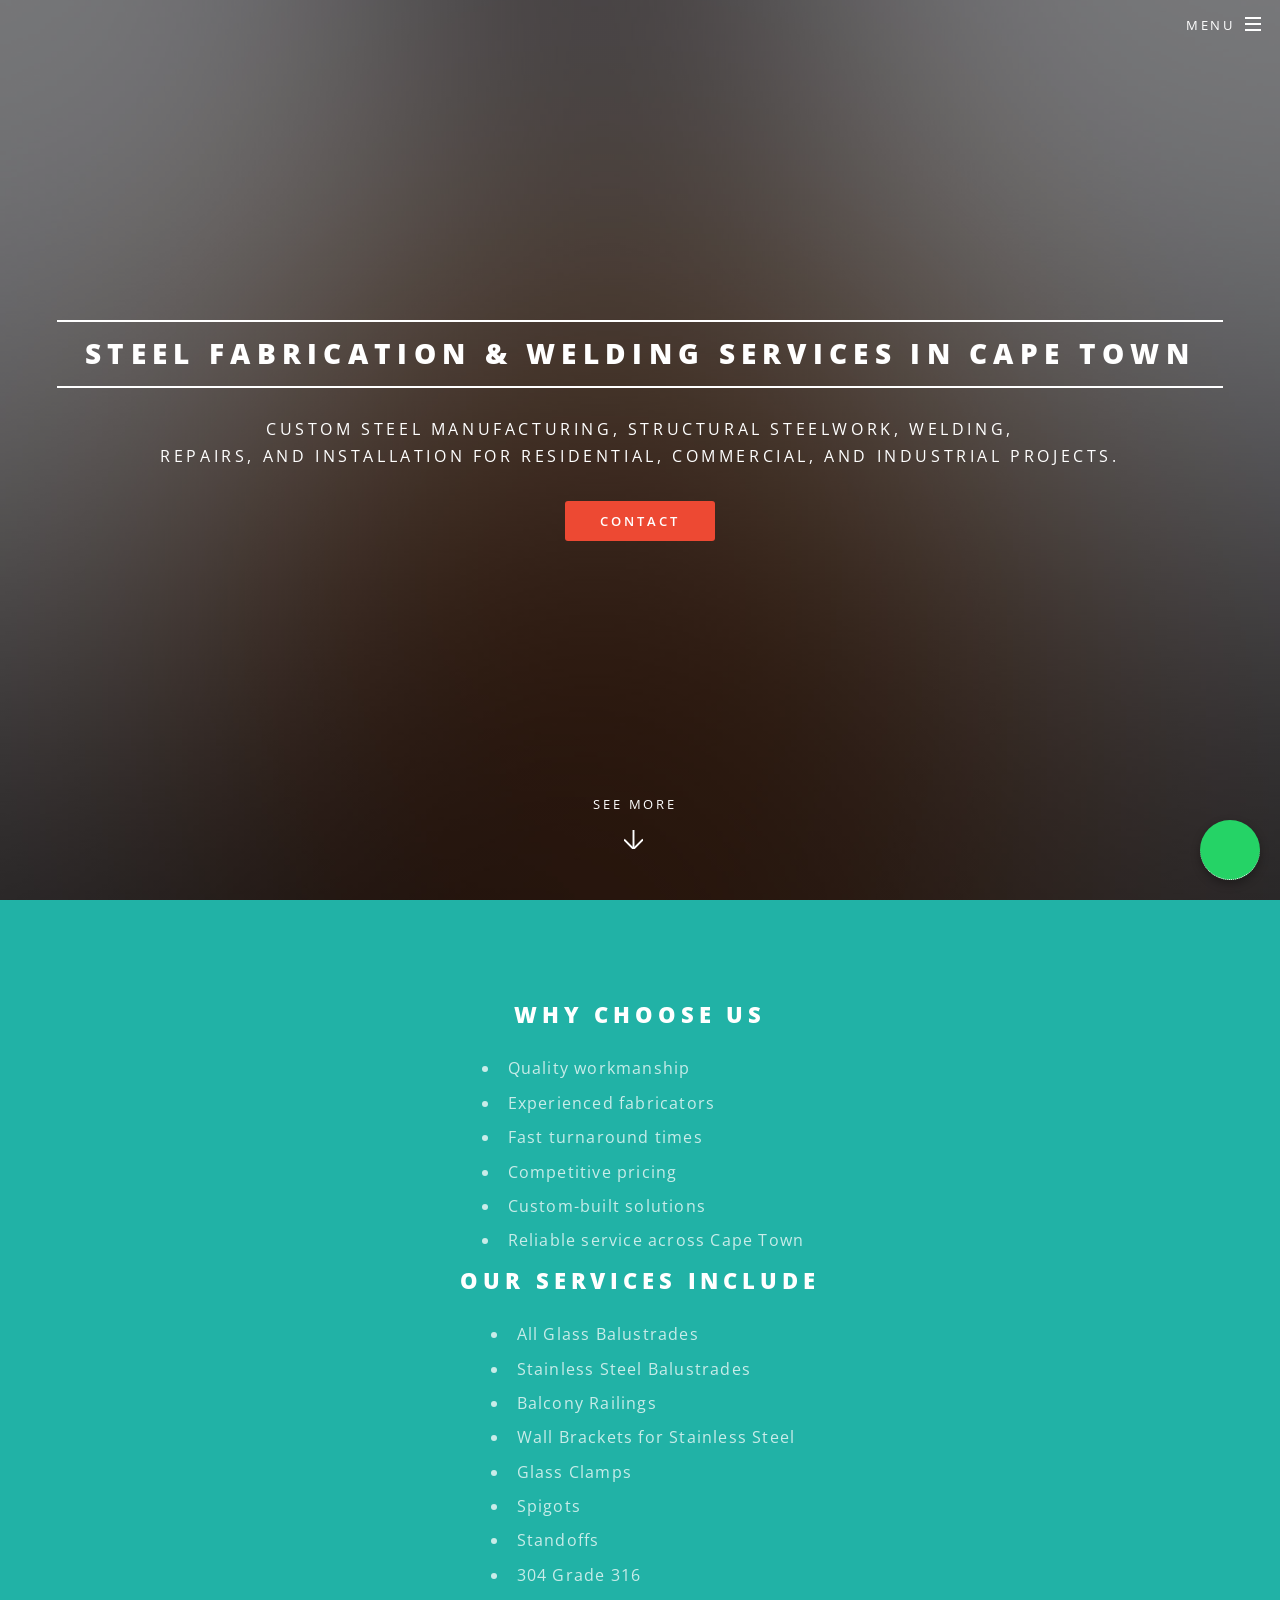
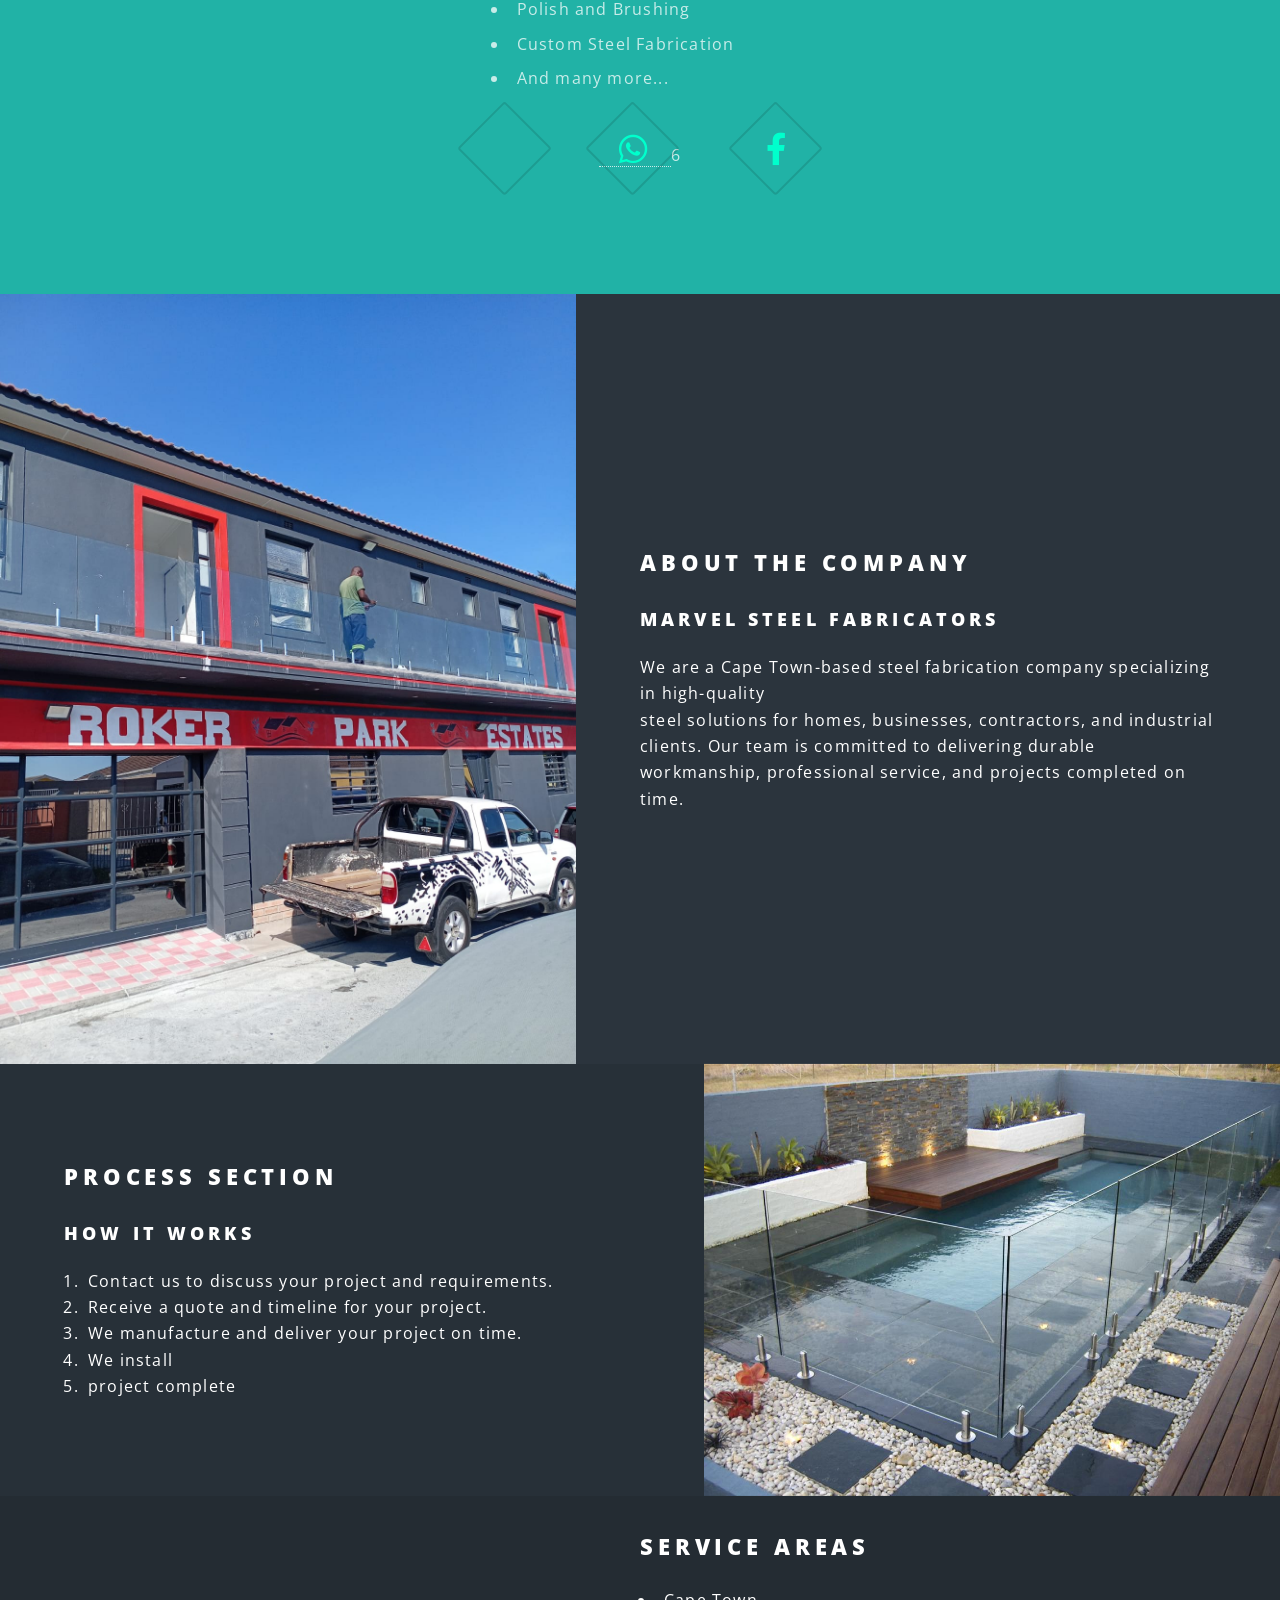
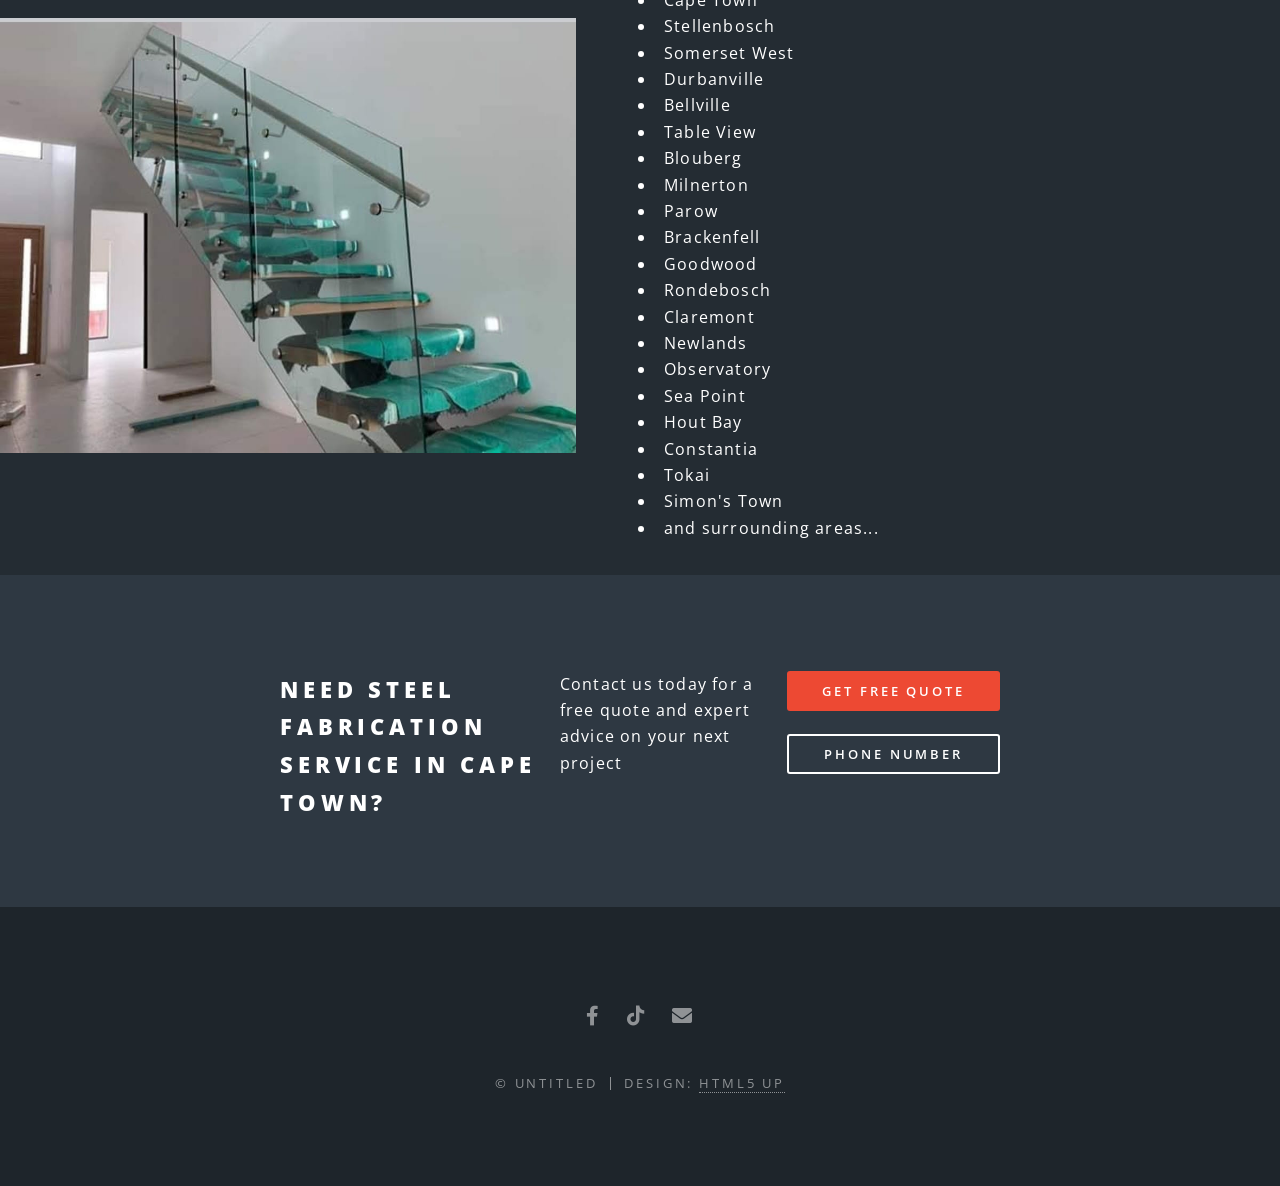
<file: index.html>
<!DOCTYPE HTML>
<!--
	Spectral by HTML5 UP
	html5up.net | @ajlkn
	Free for personal and commercial use under the CCA 3.0 license (html5up.net/license)
-->
<html>
	<head>
		<title>Marvel Steel Fabricators</title>
		<meta charset="utf-8" />
		<meta name="viewport" content="width=device-width, initial-scale=1, user-scalable=no" />
		<link rel="stylesheet" href="assets/css/main.css" />
		<noscript><link rel="stylesheet" href="assets/css/noscript.css" /></noscript>
	</head>

	<body class="landing is-preload">
<!-- Page Wrapper -->

			<div id="page-wrapper">
				<a href="https://wa.me/27670677851"
            class="floating-whatsapp"
               target="_blank"
                  rel="noopener noreferrer">
                      <i class="fa-brands fa-whatsapp"></i>
      </a>

				<!-- Header -->
					<header id="header" class="alt">
						<h1><a href="index.html">Precision Steel Fabricatipion & Welding Services in Cape Town </a></h1>
						</header>
					<!-- Header -->
					<header id="header" class="alt">
						<h1><a href="index.html">Experts in steel fabrication</a></h1>
						<nav id="nav">
							<ul>
								<li class="special">
									<a href="#menu" class="menuToggle"><span>Menu</span></a>
									<div id="menu">
										<ul>
											<li><a href="index.html">Home</a></li>
											<li><a href="Contact us.html">Contact Us</a></li>
											<li><a href="gallery.html">Gallery</a></li>
										</ul>
									</div>
								</li>
							</ul>
						</nav>
					</header>

				<!-- Banner -->
					<section id="banner">
						<div class="inner">
							<h2>Steel Fabrication & Welding Services in Cape Town</h2>
								<P>Custom steel manufacturing, structural steelwork, welding, <br>
									 repairs, and installation for residential, commercial, and industrial projects.</P>
							<ul class="actions special">
								<li><a href="#" class="button primary">contact</a></li>
							</ul>
						</div>
						<a href="#one" class="more scrolly">See More</a>
					</section>

				<!-- One -->
				<section id="one" class="wrapper style1 special">
    <div class="inner">

            <h2>Why Choose Us</h2>
        <ul class="why-list">
            <li>Quality workmanship</li>
            <li>Experienced fabricators</li>
            <li>Fast turnaround times</li>
            <li>Competitive pricing</li>
            <li>Custom-built solutions</li>
            <li>Reliable service across Cape Town</li>
        </ul>

        <h2>Our Services Include</h2>

        <ul class="services-list">
            <li>All Glass Balustrades</li>
            <li>Stainless Steel Balustrades</li>
            <li>Balcony Railings</li>
            <li>Wall Brackets for Stainless Steel</li>
            <li>Glass Clamps</li>
            <li>Spigots</li>
            <li>Standoffs</li>
            <li>304 Grade 316</li>
            <li>Polish and Brushing</li>
            <li>Custom Steel Fabrication</li>
            <li>And many more...</li>
        </ul>
						<ul class="icons major">
    <li>
        <span class="icon fa-phone major style1">
            <span class="label">Phone</span>
        </span>
    </li>

    <li>
		<a href="https://wa.me/27670677851" target="_blank">
        <span class="icon brands fa-whatsapp major style1">
            <span class="label">WhatsApp</span>
        </span>
		</a>6
    </li>

    <li>
        <span class="icon brands fa-facebook-f major style1">
            <span class="label">Facebook</span>
        </span>
    </li>
</ul>
						</div>
					</section>

				<!-- Two -->
					<section id="two" class="wrapper alt style2">
						<section class="spotlight">
							<div class="image"><img src="images/st20.jpeg" alt="" /></div><div class="content">
								<h2>About The Company</h2>
								<H3>Marvel Steel Fabricators</H3>
								<p>We are a Cape Town-based steel fabrication company specializing in high-quality<br> steel solutions for homes, businesses, contractors, and industrial clients. Our team is committed to delivering durable workmanship, professional service, and projects completed on time.</p>
							</div>
						</section>
						<section class="spotlight">
							<div class="image"><img src="images/steel 1.jpeg" alt="" /></div><div class="content">
								<h2>Process Section</h2>
								<h3>How It Works</h3>
								<ol>
									<li>Contact us to discuss your project and requirements.</li>
									<li>Receive a quote and timeline for your project.</li>
									<li>We manufacture and deliver your project on time.</li>
									<li>We install</li>
									<li>project complete</li>

								</ol>
							</div>
						</section>
						<section class="spotlight">
							<div class="image"><img src="images/stl10.jpeg" alt="" /></div><div class="content">
								<h2>Service Areas</h2>
							<ul>
								<li>Cape Town</li>
								<li>Stellenbosch</li>
								<li>Somerset West</li>
								<li>Durbanville</li>
								<li>Bellville</li>
								<li>Table View</li>
								<li>Blouberg</li>
								<li>Milnerton</li>
								<li>Parow</li>
								<li>Brackenfell</li>
								<li>Goodwood</li>
								<li>Rondebosch</li>
								<li>Claremont</li>
								<li>Newlands</li>
								<li>Observatory</li>
								<li>Sea Point</li>
								<li>Hout Bay</li>
								<li>Constantia</li>
								<li>Tokai</li>
								<li>Simon's Town</li>
								<li>and surrounding areas...</li>
							</ul>
							</div>
						</section>
					</section>

				<!-- CTA -->
					<section id="cta" class="wrapper style4">
						<div class="inner">
								<h2>Need Steel Fabrication Service in Cape Town?</h2>
								<p>Contact us today for a free quote and expert advice on your next project</p>
							<ul class="actions stacked">
								<li><a href="#" class="button fit primary">Get Free Quote</a></li>
								<li><a href="#" class="button fit">Phone Number</a></li>
							</ul>
						</div>
					</section>

				<!-- Footer -->
					<footer id="footer">
						<ul class="icons">
							<li><a href="#" class="icon brands fa-facebook-f"><span class="label">Facebook</span></a></li>
							<li><a href="#" class="icon brands fa-tiktok"><span class="label">Tiktok</span></a></li>
				
							<li><a href="#" class="icon solid fa-envelope"><span class="label">Email</span></a></li>
						</ul>
						<ul class="copyright">
							<li>&copy Untitled</li><li>Design: <a href="+27681256679">HTML5 UP</a></li>
						</ul>
					</footer>

			</div>

		<!-- Scripts -->
			<script src="assets/js/jquery.min.js"></script>
			<script src="assets/js/jquery.scrollex.min.js"></script>
			<script src="assets/js/jquery.scrolly.min.js"></script>
			<script src="assets/js/browser.min.js"></script>
			<script src="assets/js/breakpoints.min.js"></script>
			<script src="assets/js/util.js"></script>
			<script src="assets/js/main.js"></script>

	</body>
</html>
</file>
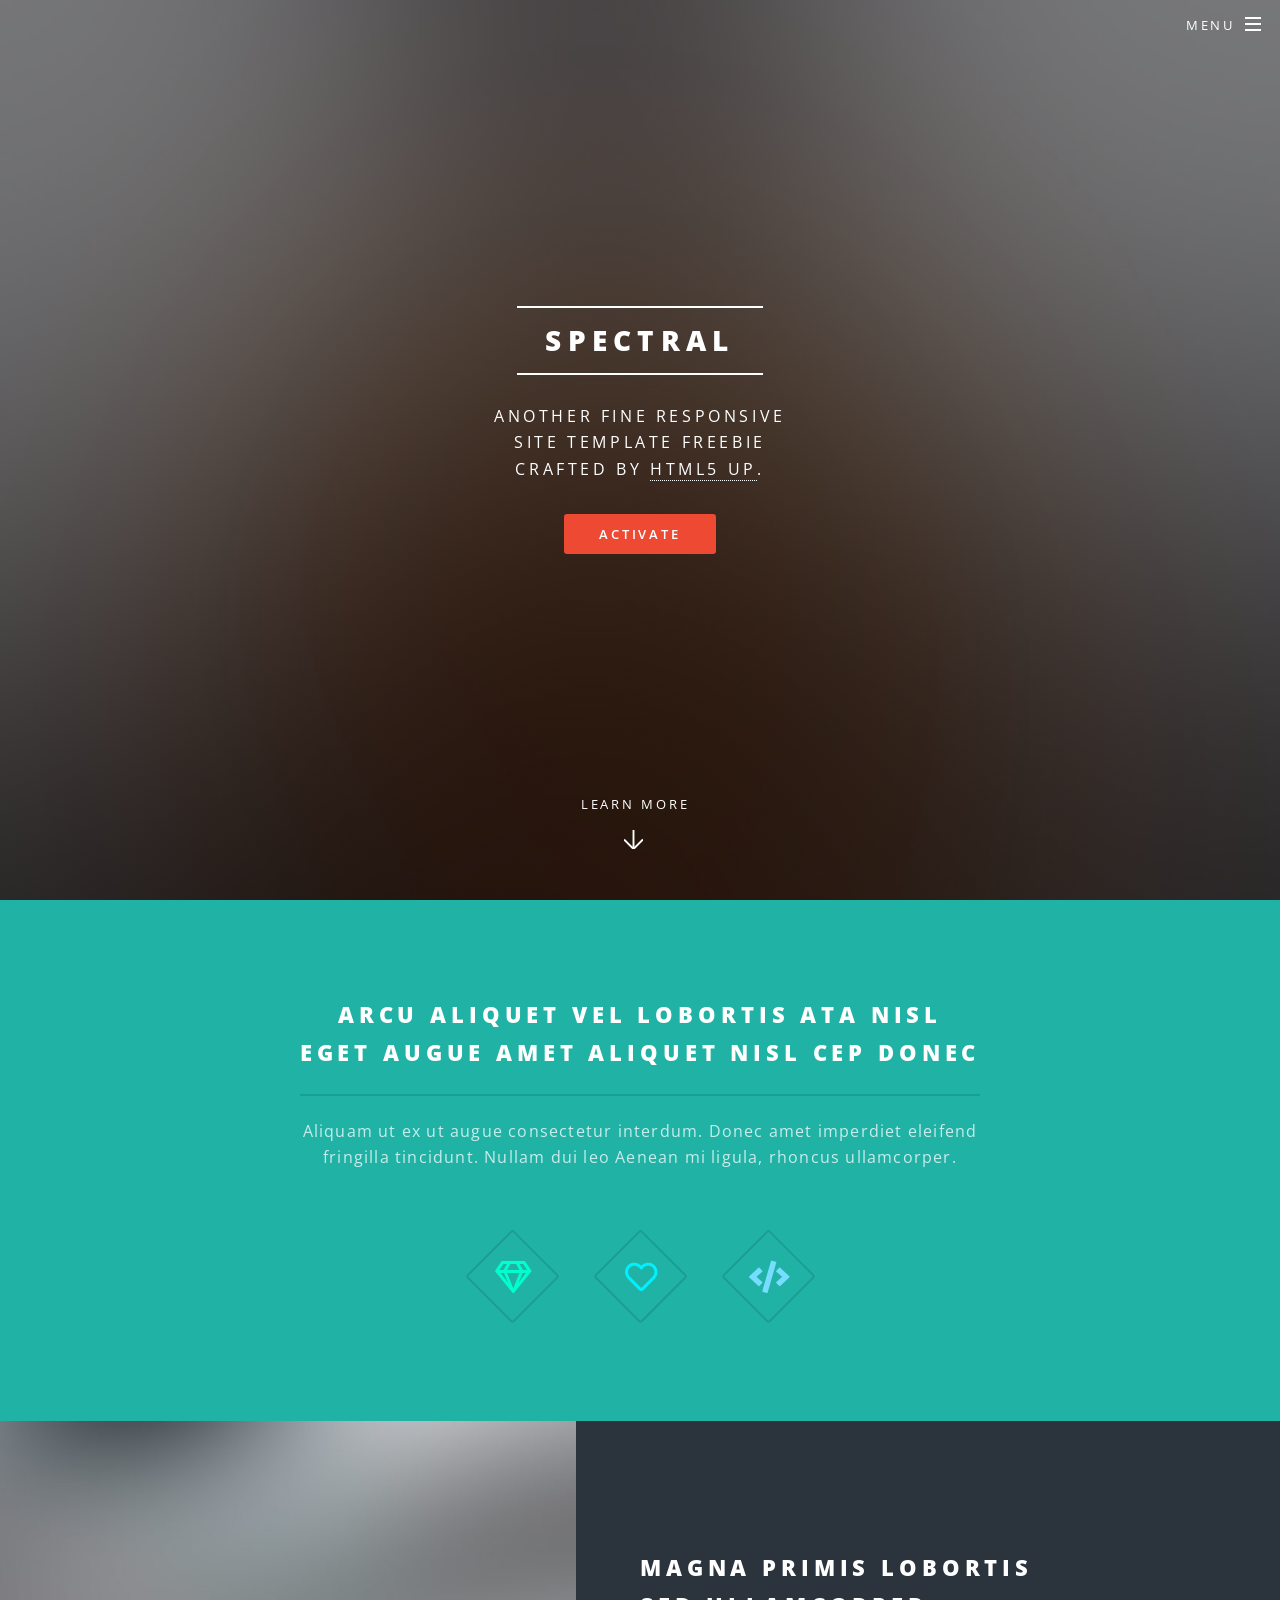
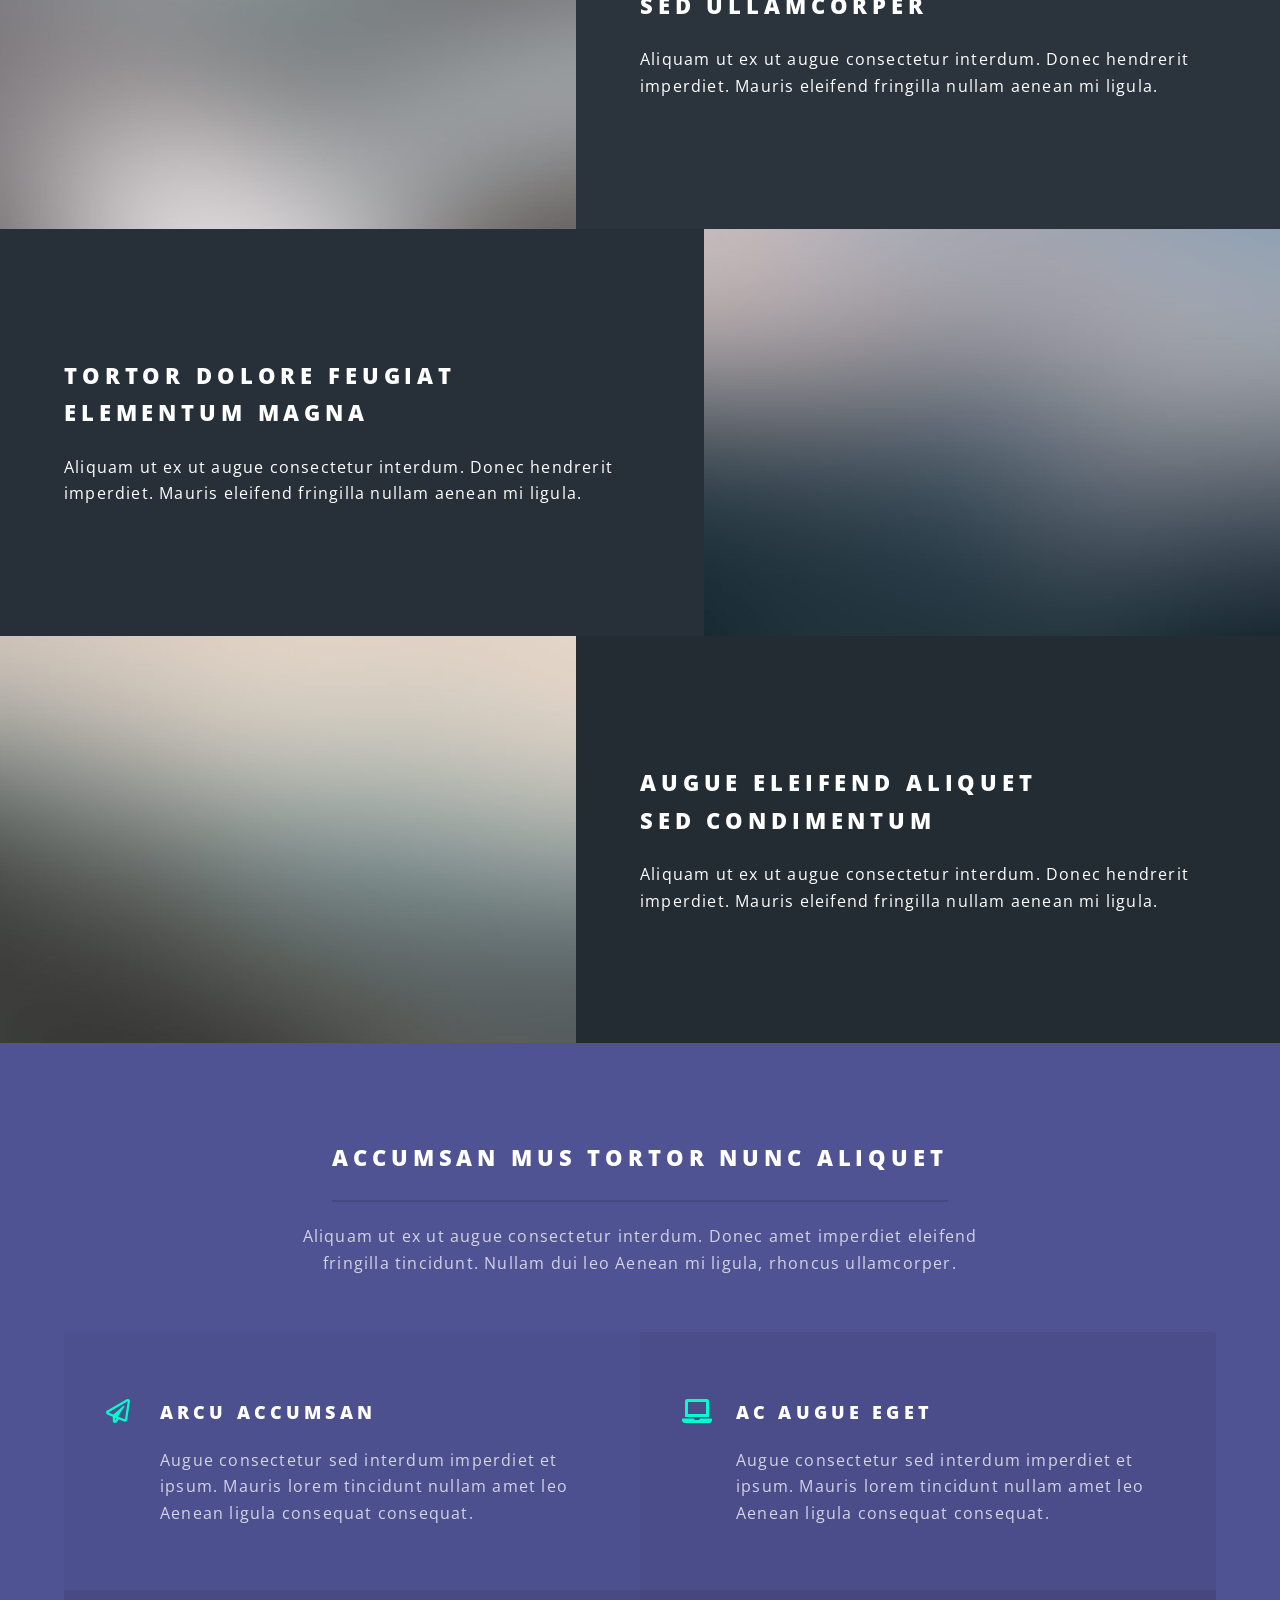
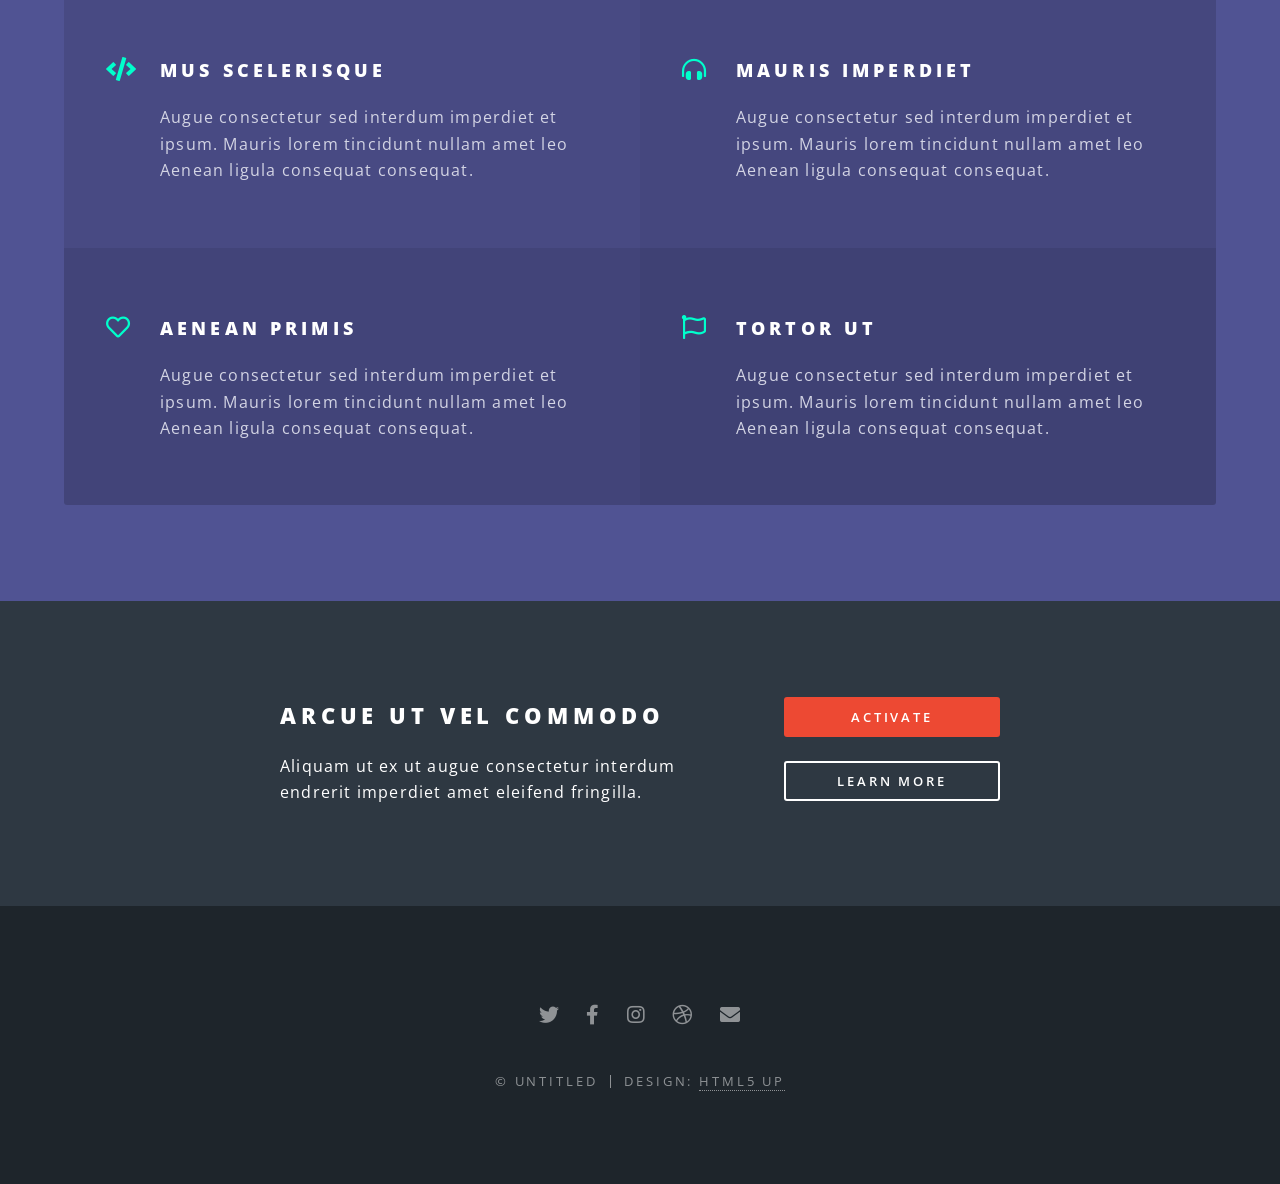
<file: html5up-spectral/index.html>
<!DOCTYPE HTML>
<!--
	Spectral by HTML5 UP
	html5up.net | @ajlkn
	Free for personal and commercial use under the CCA 3.0 license (html5up.net/license)
-->
<html>
	<head>
		<title>Spectral by HTML5 UP</title>
		<meta charset="utf-8" />
		<meta name="viewport" content="width=device-width, initial-scale=1, user-scalable=no" />
		<link rel="stylesheet" href="assets/css/main.css" />
		<noscript><link rel="stylesheet" href="assets/css/noscript.css" /></noscript>
	</head>
	<body class="landing is-preload">

		<!-- Page Wrapper -->
			<div id="page-wrapper">

				<!-- Header -->
					<header id="header" class="alt">
						<h1><a href="index.html">Spectral</a></h1>
						<nav id="nav">
							<ul>
								<li class="special">
									<a href="#menu" class="menuToggle"><span>Menu</span></a>
									<div id="menu">
										<ul>
											<li><a href="index.html">Home</a></li>
											<li><a href="generic.html">Generic</a></li>
											<li><a href="elements.html">Elements</a></li>
											<li><a href="#">Sign Up</a></li>
											<li><a href="#">Log In</a></li>
										</ul>
									</div>
								</li>
							</ul>
						</nav>
					</header>

				<!-- Banner -->
					<section id="banner">
						<div class="inner">
							<h2>Spectral</h2>
							<p>Another fine responsive<br />
							site template freebie<br />
							crafted by <a href="http://html5up.net">HTML5 UP</a>.</p>
							<ul class="actions special">
								<li><a href="#" class="button primary">Activate</a></li>
							</ul>
						</div>
						<a href="#one" class="more scrolly">Learn More</a>
					</section>

				<!-- One -->
					<section id="one" class="wrapper style1 special">
						<div class="inner">
							<header class="major">
								<h2>Arcu aliquet vel lobortis ata nisl<br />
								eget augue amet aliquet nisl cep donec</h2>
								<p>Aliquam ut ex ut augue consectetur interdum. Donec amet imperdiet eleifend<br />
								fringilla tincidunt. Nullam dui leo Aenean mi ligula, rhoncus ullamcorper.</p>
							</header>
							<ul class="icons major">
								<li><span class="icon fa-gem major style1"><span class="label">Lorem</span></span></li>
								<li><span class="icon fa-heart major style2"><span class="label">Ipsum</span></span></li>
								<li><span class="icon solid fa-code major style3"><span class="label">Dolor</span></span></li>
							</ul>
						</div>
					</section>

				<!-- Two -->
					<section id="two" class="wrapper alt style2">
						<section class="spotlight">
							<div class="image"><img src="images/pic01.jpg" alt="" /></div><div class="content">
								<h2>Magna primis lobortis<br />
								sed ullamcorper</h2>
								<p>Aliquam ut ex ut augue consectetur interdum. Donec hendrerit imperdiet. Mauris eleifend fringilla nullam aenean mi ligula.</p>
							</div>
						</section>
						<section class="spotlight">
							<div class="image"><img src="images/pic02.jpg" alt="" /></div><div class="content">
								<h2>Tortor dolore feugiat<br />
								elementum magna</h2>
								<p>Aliquam ut ex ut augue consectetur interdum. Donec hendrerit imperdiet. Mauris eleifend fringilla nullam aenean mi ligula.</p>
							</div>
						</section>
						<section class="spotlight">
							<div class="image"><img src="images/pic03.jpg" alt="" /></div><div class="content">
								<h2>Augue eleifend aliquet<br />
								sed condimentum</h2>
								<p>Aliquam ut ex ut augue consectetur interdum. Donec hendrerit imperdiet. Mauris eleifend fringilla nullam aenean mi ligula.</p>
							</div>
						</section>
					</section>

				<!-- Three -->
					<section id="three" class="wrapper style3 special">
						<div class="inner">
							<header class="major">
								<h2>Accumsan mus tortor nunc aliquet</h2>
								<p>Aliquam ut ex ut augue consectetur interdum. Donec amet imperdiet eleifend<br />
								fringilla tincidunt. Nullam dui leo Aenean mi ligula, rhoncus ullamcorper.</p>
							</header>
							<ul class="features">
								<li class="icon fa-paper-plane">
									<h3>Arcu accumsan</h3>
									<p>Augue consectetur sed interdum imperdiet et ipsum. Mauris lorem tincidunt nullam amet leo Aenean ligula consequat consequat.</p>
								</li>
								<li class="icon solid fa-laptop">
									<h3>Ac Augue Eget</h3>
									<p>Augue consectetur sed interdum imperdiet et ipsum. Mauris lorem tincidunt nullam amet leo Aenean ligula consequat consequat.</p>
								</li>
								<li class="icon solid fa-code">
									<h3>Mus Scelerisque</h3>
									<p>Augue consectetur sed interdum imperdiet et ipsum. Mauris lorem tincidunt nullam amet leo Aenean ligula consequat consequat.</p>
								</li>
								<li class="icon solid fa-headphones-alt">
									<h3>Mauris Imperdiet</h3>
									<p>Augue consectetur sed interdum imperdiet et ipsum. Mauris lorem tincidunt nullam amet leo Aenean ligula consequat consequat.</p>
								</li>
								<li class="icon fa-heart">
									<h3>Aenean Primis</h3>
									<p>Augue consectetur sed interdum imperdiet et ipsum. Mauris lorem tincidunt nullam amet leo Aenean ligula consequat consequat.</p>
								</li>
								<li class="icon fa-flag">
									<h3>Tortor Ut</h3>
									<p>Augue consectetur sed interdum imperdiet et ipsum. Mauris lorem tincidunt nullam amet leo Aenean ligula consequat consequat.</p>
								</li>
							</ul>
						</div>
					</section>

				<!-- CTA -->
					<section id="cta" class="wrapper style4">
						<div class="inner">
							<header>
								<h2>Arcue ut vel commodo</h2>
								<p>Aliquam ut ex ut augue consectetur interdum endrerit imperdiet amet eleifend fringilla.</p>
							</header>
							<ul class="actions stacked">
								<li><a href="#" class="button fit primary">Activate</a></li>
								<li><a href="#" class="button fit">Learn More</a></li>
							</ul>
						</div>
					</section>

				<!-- Footer -->
					<footer id="footer">
						<ul class="icons">
							<li><a href="#" class="icon brands fa-twitter"><span class="label">Twitter</span></a></li>
							<li><a href="#" class="icon brands fa-facebook-f"><span class="label">Facebook</span></a></li>
							<li><a href="#" class="icon brands fa-instagram"><span class="label">Instagram</span></a></li>
							<li><a href="#" class="icon brands fa-dribbble"><span class="label">Dribbble</span></a></li>
							<li><a href="#" class="icon solid fa-envelope"><span class="label">Email</span></a></li>
						</ul>
						<ul class="copyright">
							<li>&copy; Untitled</li><li>Design: <a href="http://html5up.net">HTML5 UP</a></li>
						</ul>
					</footer>

			</div>

		<!-- Scripts -->
			<script src="assets/js/jquery.min.js"></script>
			<script src="assets/js/jquery.scrollex.min.js"></script>
			<script src="assets/js/jquery.scrolly.min.js"></script>
			<script src="assets/js/browser.min.js"></script>
			<script src="assets/js/breakpoints.min.js"></script>
			<script src="assets/js/util.js"></script>
			<script src="assets/js/main.js"></script>

	</body>
</html>
</file>
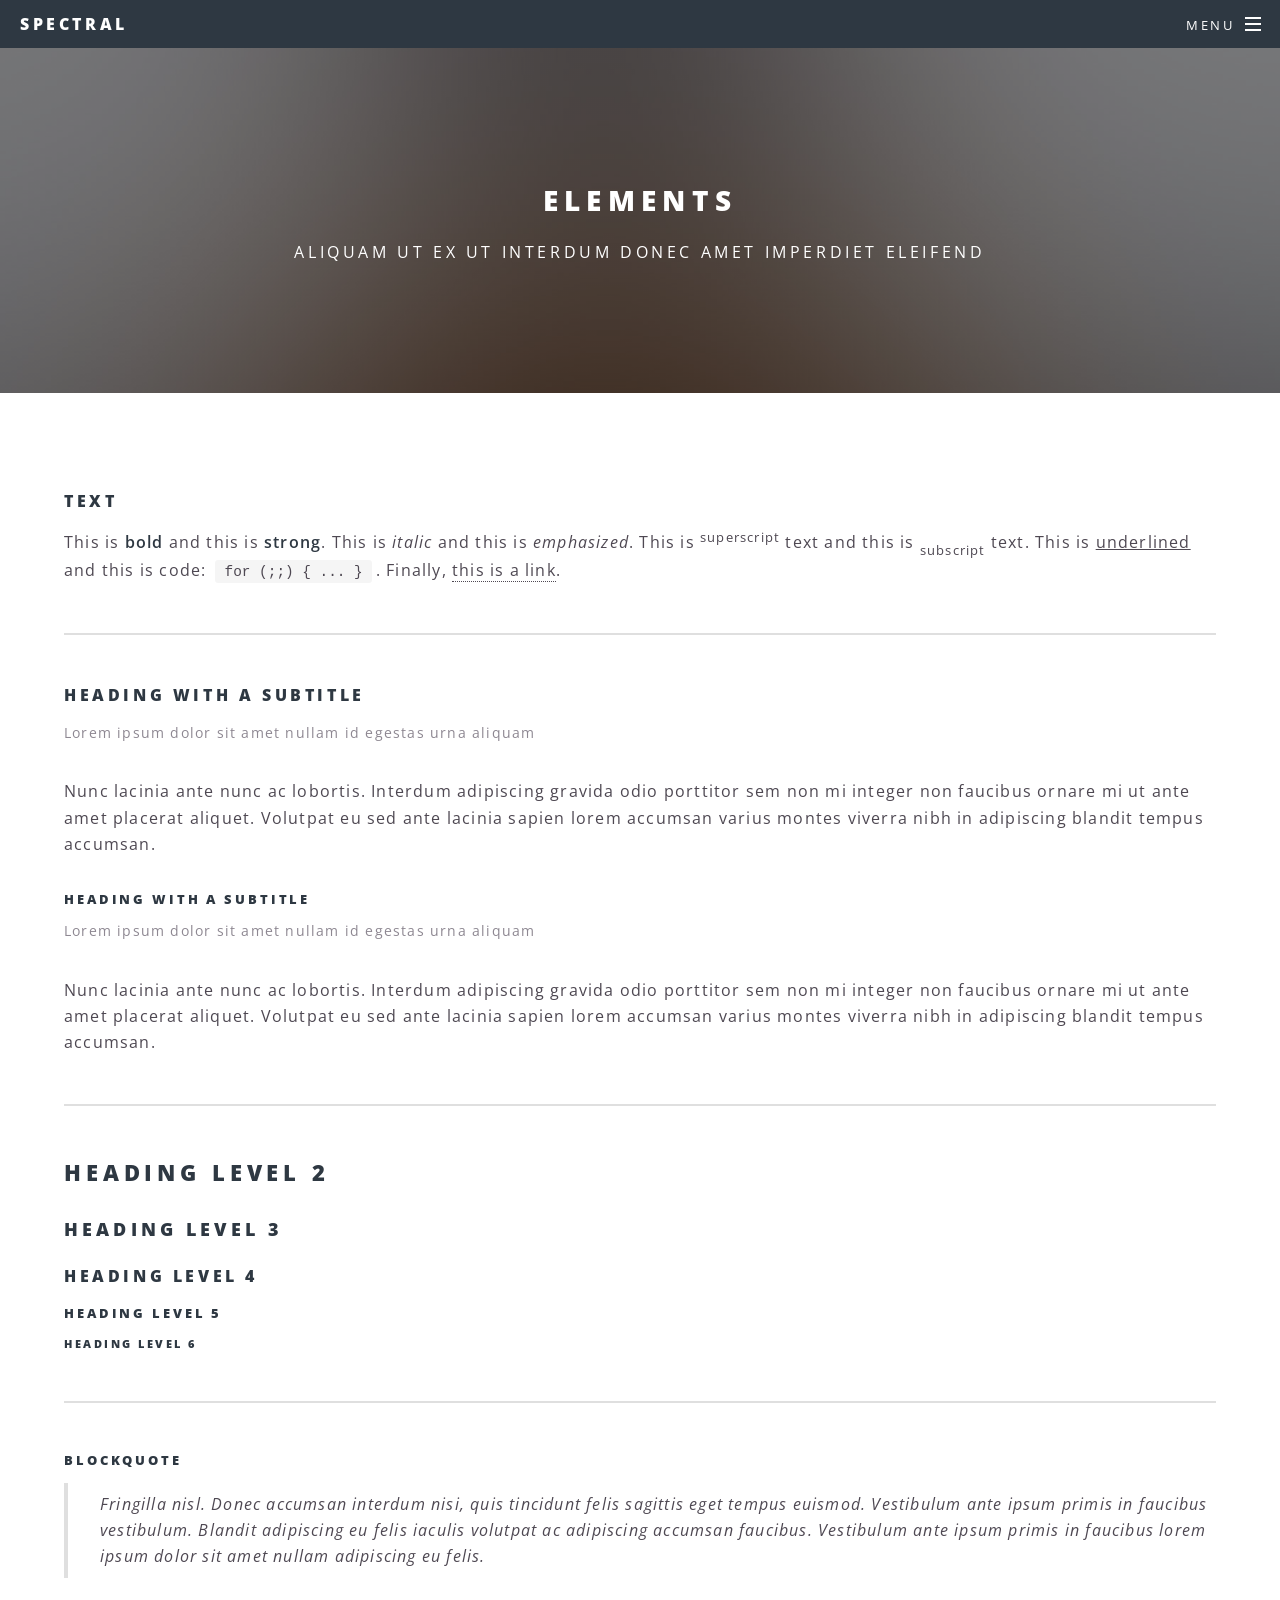
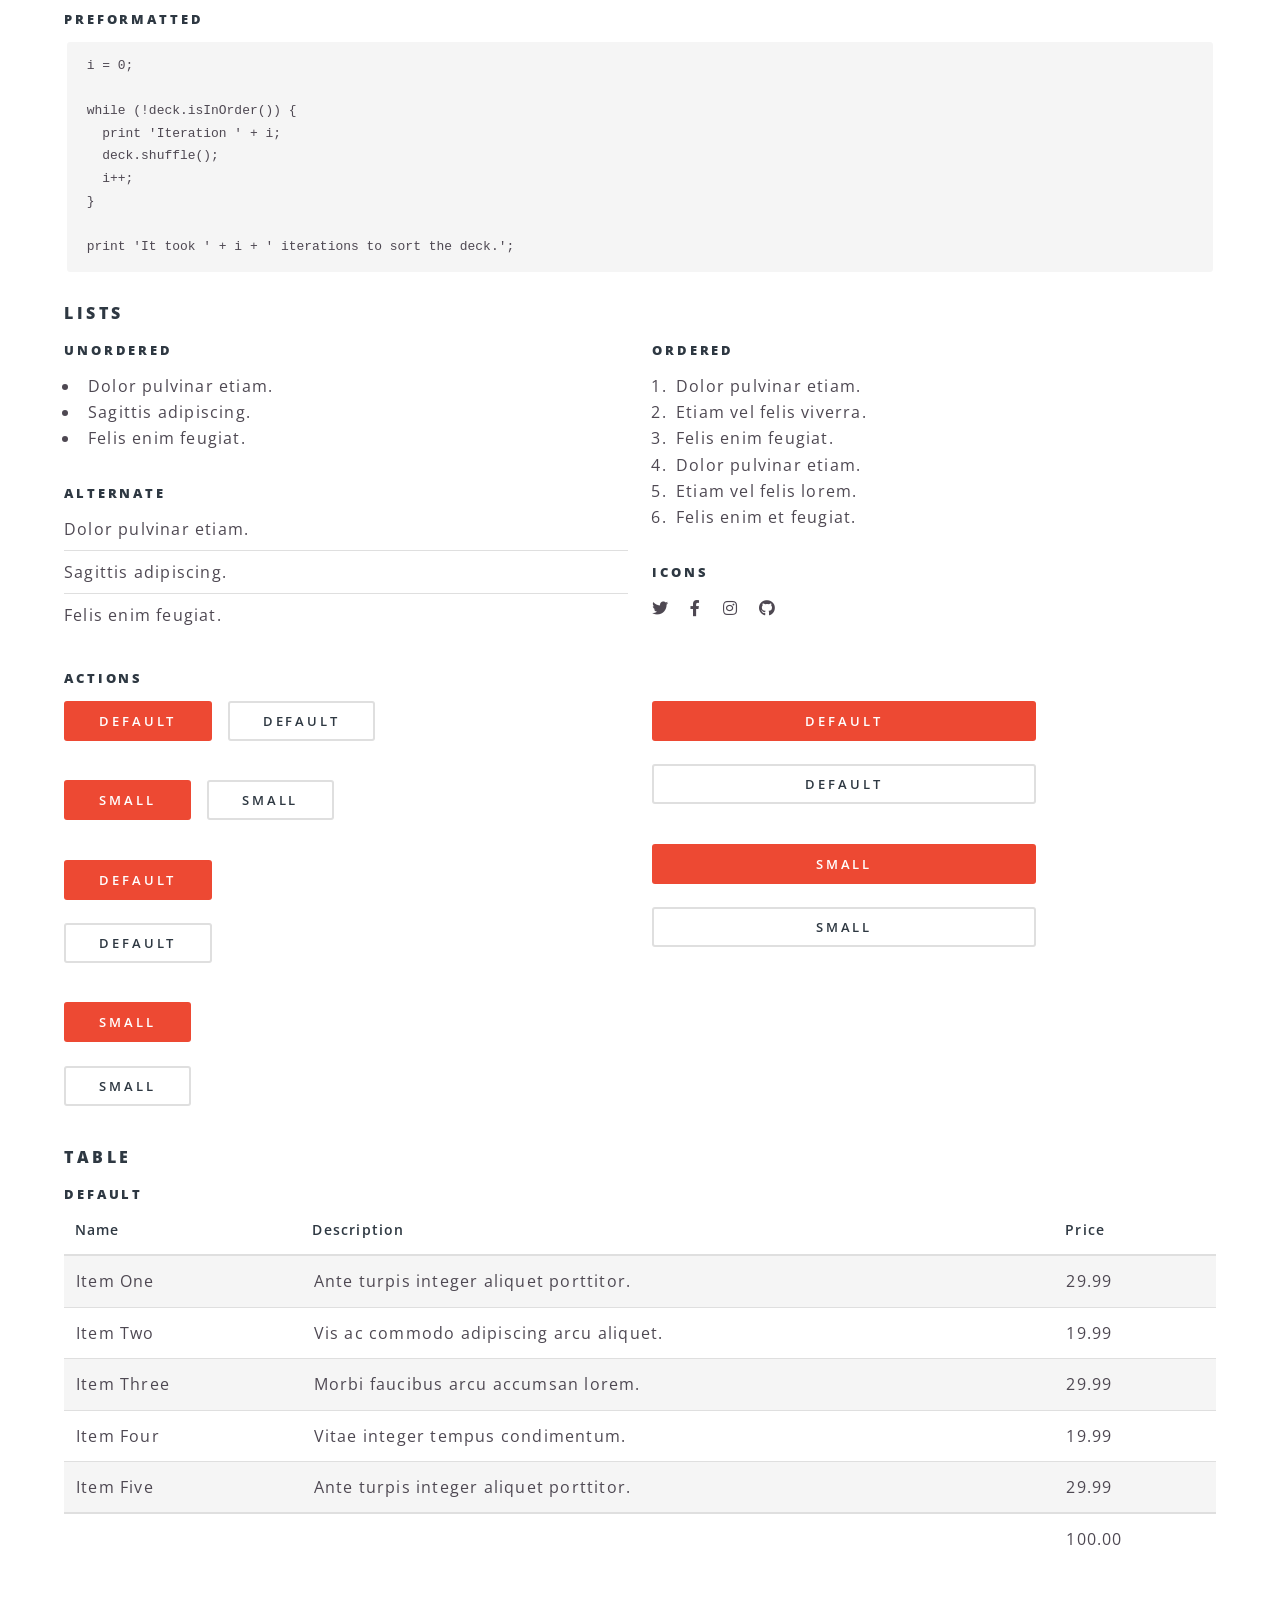
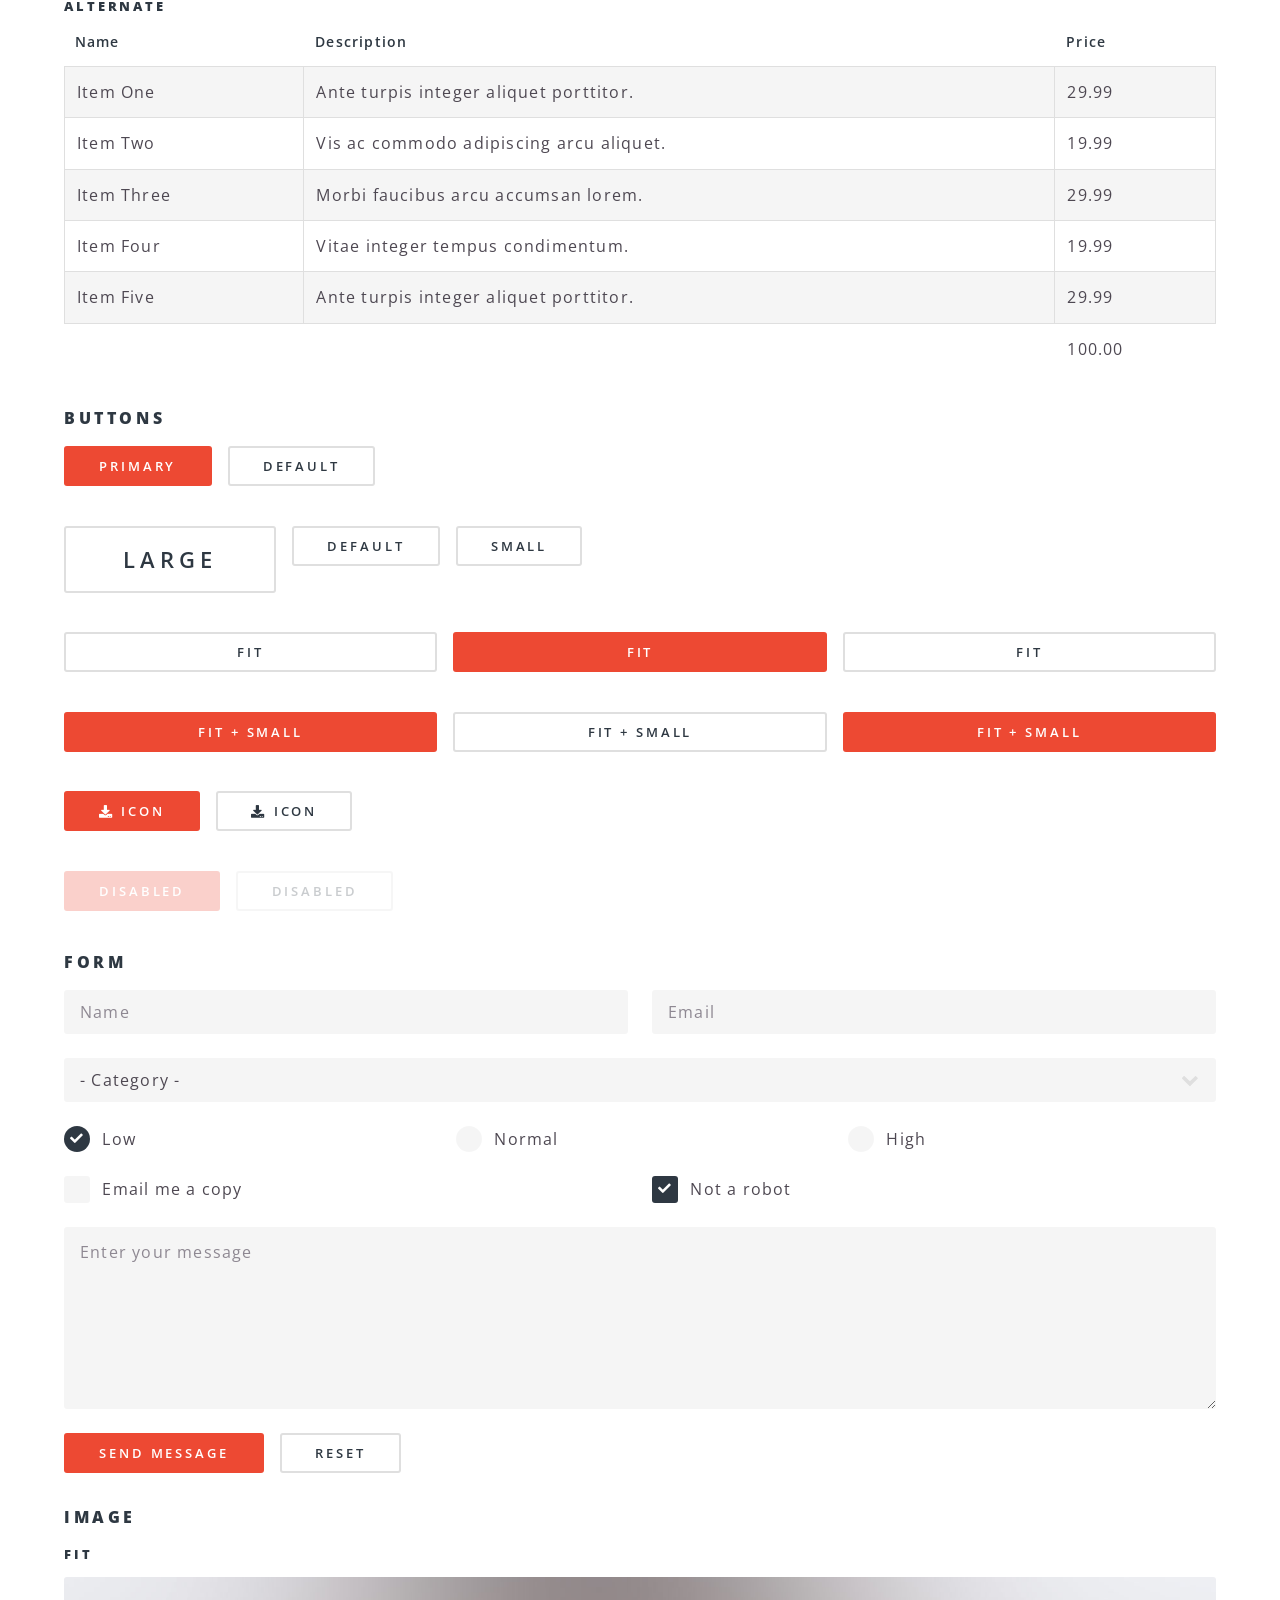
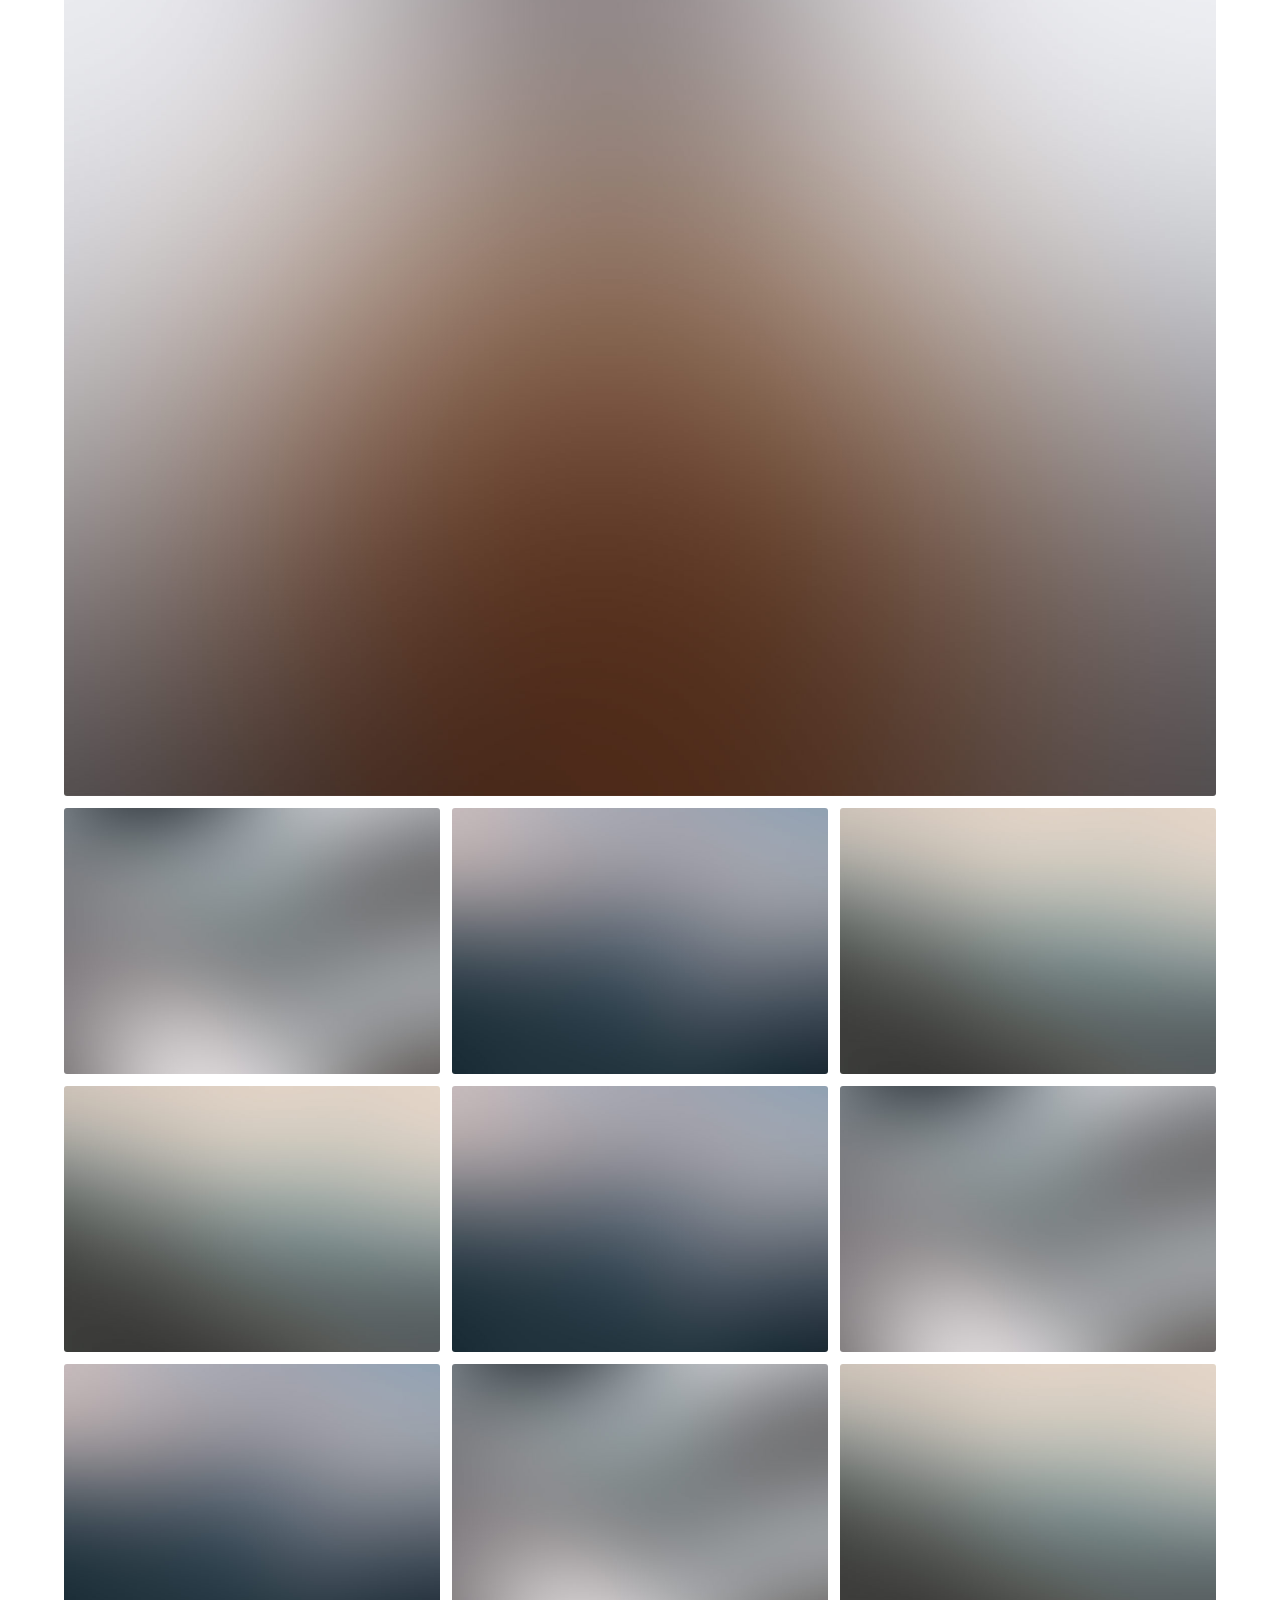
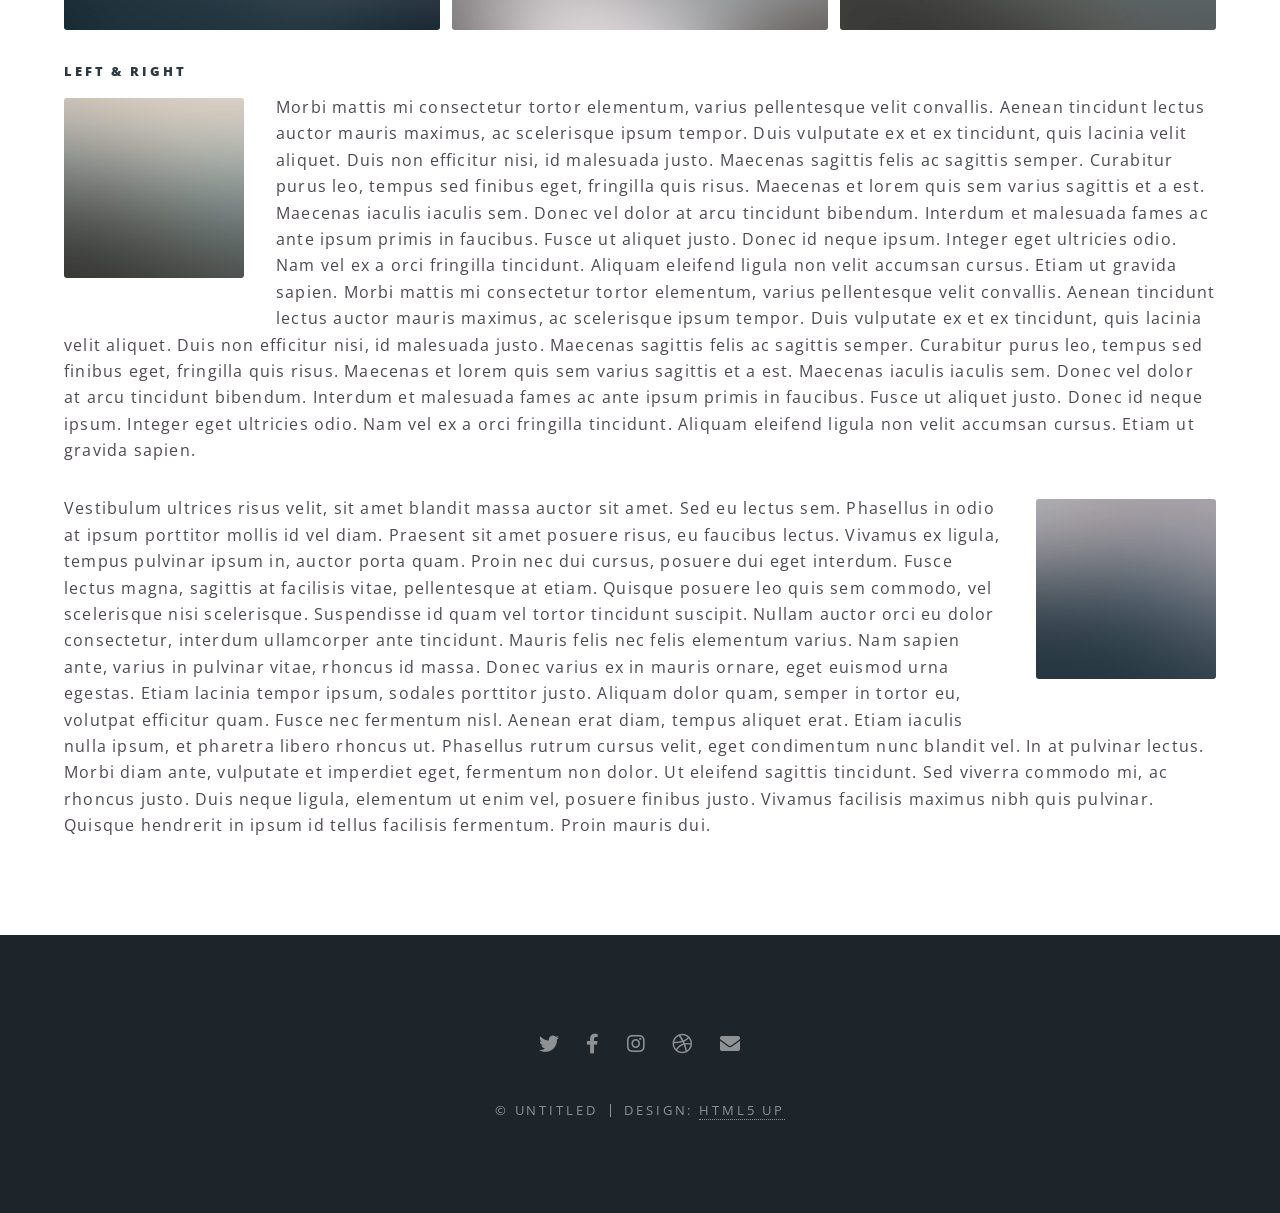
<file: elements.html>
<!DOCTYPE HTML>
<!--
	Spectral by HTML5 UP
	html5up.net | @ajlkn
	Free for personal and commercial use under the CCA 3.0 license (html5up.net/license)
-->
<html>
	<head>
		<title>Elements - Spectral by HTML5 UP</title>
		<meta charset="utf-8" />
		<meta name="viewport" content="width=device-width, initial-scale=1, user-scalable=no" />
		<link rel="stylesheet" href="assets/css/main.css" />
		<noscript><link rel="stylesheet" href="assets/css/noscript.css" /></noscript>
	</head>
	<body class="is-preload">

		<!-- Page Wrapper -->
			<div id="page-wrapper">

				<!-- Header -->
					<header id="header">
						<h1><a href="index.html">Spectral</a></h1>
						<nav id="nav">
							<ul>
								<li class="special">
									<a href="#menu" class="menuToggle"><span>Menu</span></a>
									<div id="menu">
										<ul>
											<li><a href="index.html">Home</a></li>
											<li><a href="generic.html">Generic</a></li>
											<li><a href="elements.html">Elements</a></li>
											<li><a href="#">Sign Up</a></li>
											<li><a href="#">Log In</a></li>
										</ul>
									</div>
								</li>
							</ul>
						</nav>
					</header>

				<!-- Main -->
					<article id="main">
						<header>
							<h2>Elements</h2>
							<p>Aliquam ut ex ut interdum donec amet imperdiet eleifend</p>
						</header>
						<section class="wrapper style5">
							<div class="inner">

								<section>
									<h4>Text</h4>
									<p>This is <b>bold</b> and this is <strong>strong</strong>. This is <i>italic</i> and this is <em>emphasized</em>.
									This is <sup>superscript</sup> text and this is <sub>subscript</sub> text.
									This is <u>underlined</u> and this is code: <code>for (;;) { ... }</code>. Finally, <a href="#">this is a link</a>.</p>
									<hr />
									<header>
										<h4>Heading with a Subtitle</h4>
										<p>Lorem ipsum dolor sit amet nullam id egestas urna aliquam</p>
									</header>
									<p>Nunc lacinia ante nunc ac lobortis. Interdum adipiscing gravida odio porttitor sem non mi integer non faucibus ornare mi ut ante amet placerat aliquet. Volutpat eu sed ante lacinia sapien lorem accumsan varius montes viverra nibh in adipiscing blandit tempus accumsan.</p>
									<header>
										<h5>Heading with a Subtitle</h5>
										<p>Lorem ipsum dolor sit amet nullam id egestas urna aliquam</p>
									</header>
									<p>Nunc lacinia ante nunc ac lobortis. Interdum adipiscing gravida odio porttitor sem non mi integer non faucibus ornare mi ut ante amet placerat aliquet. Volutpat eu sed ante lacinia sapien lorem accumsan varius montes viverra nibh in adipiscing blandit tempus accumsan.</p>
									<hr />
									<h2>Heading Level 2</h2>
									<h3>Heading Level 3</h3>
									<h4>Heading Level 4</h4>
									<h5>Heading Level 5</h5>
									<h6>Heading Level 6</h6>
									<hr />
									<h5>Blockquote</h5>
									<blockquote>Fringilla nisl. Donec accumsan interdum nisi, quis tincidunt felis sagittis eget tempus euismod. Vestibulum ante ipsum primis in faucibus vestibulum. Blandit adipiscing eu felis iaculis volutpat ac adipiscing accumsan faucibus. Vestibulum ante ipsum primis in faucibus lorem ipsum dolor sit amet nullam adipiscing eu felis.</blockquote>
									<h5>Preformatted</h5>
									<pre><code>i = 0;

while (!deck.isInOrder()) {
  print 'Iteration ' + i;
  deck.shuffle();
  i++;
}

print 'It took ' + i + ' iterations to sort the deck.';</code></pre>
								</section>

								<section>
									<h4>Lists</h4>
									<div class="row">
										<div class="col-6 col-12-medium">
											<h5>Unordered</h5>
											<ul>
												<li>Dolor pulvinar etiam.</li>
												<li>Sagittis adipiscing.</li>
												<li>Felis enim feugiat.</li>
											</ul>
											<h5>Alternate</h5>
											<ul class="alt">
												<li>Dolor pulvinar etiam.</li>
												<li>Sagittis adipiscing.</li>
												<li>Felis enim feugiat.</li>
											</ul>
										</div>
										<div class="col-6 col-12-medium">
											<h5>Ordered</h5>
											<ol>
												<li>Dolor pulvinar etiam.</li>
												<li>Etiam vel felis viverra.</li>
												<li>Felis enim feugiat.</li>
												<li>Dolor pulvinar etiam.</li>
												<li>Etiam vel felis lorem.</li>
												<li>Felis enim et feugiat.</li>
											</ol>
											<h5>Icons</h5>
											<ul class="icons">
												<li><a href="#" class="icon brands fa-twitter"><span class="label">Twitter</span></a></li>
												<li><a href="#" class="icon brands fa-facebook-f"><span class="label">Facebook</span></a></li>
												<li><a href="#" class="icon brands fa-instagram"><span class="label">Instagram</span></a></li>
												<li><a href="#" class="icon brands fa-github"><span class="label">Github</span></a></li>
											</ul>
										</div>
									</div>
									<h5>Actions</h5>
									<div class="row">
										<div class="col-6 col-12-medium">
											<ul class="actions">
												<li><a href="#" class="button primary">Default</a></li>
												<li><a href="#" class="button">Default</a></li>
											</ul>
											<ul class="actions small">
												<li><a href="#" class="button primary small">Small</a></li>
												<li><a href="#" class="button small">Small</a></li>
											</ul>
											<ul class="actions stacked">
												<li><a href="#" class="button primary">Default</a></li>
												<li><a href="#" class="button">Default</a></li>
											</ul>
											<ul class="actions stacked">
												<li><a href="#" class="button primary small">Small</a></li>
												<li><a href="#" class="button small">Small</a></li>
											</ul>
										</div>
										<div class="col-6 col-12-medium">
											<ul class="actions stacked">
												<li><a href="#" class="button primary fit">Default</a></li>
												<li><a href="#" class="button fit">Default</a></li>
											</ul>
											<ul class="actions stacked">
												<li><a href="#" class="button primary small fit">Small</a></li>
												<li><a href="#" class="button small fit">Small</a></li>
											</ul>
										</div>
									</div>
								</section>

								<section>
									<h4>Table</h4>
									<h5>Default</h5>
									<div class="table-wrapper">
										<table>
											<thead>
												<tr>
													<th>Name</th>
													<th>Description</th>
													<th>Price</th>
												</tr>
											</thead>
											<tbody>
												<tr>
													<td>Item One</td>
													<td>Ante turpis integer aliquet porttitor.</td>
													<td>29.99</td>
												</tr>
												<tr>
													<td>Item Two</td>
													<td>Vis ac commodo adipiscing arcu aliquet.</td>
													<td>19.99</td>
												</tr>
												<tr>
													<td>Item Three</td>
													<td> Morbi faucibus arcu accumsan lorem.</td>
													<td>29.99</td>
												</tr>
												<tr>
													<td>Item Four</td>
													<td>Vitae integer tempus condimentum.</td>
													<td>19.99</td>
												</tr>
												<tr>
													<td>Item Five</td>
													<td>Ante turpis integer aliquet porttitor.</td>
													<td>29.99</td>
												</tr>
											</tbody>
											<tfoot>
												<tr>
													<td colspan="2"></td>
													<td>100.00</td>
												</tr>
											</tfoot>
										</table>
									</div>

									<h5>Alternate</h5>
									<div class="table-wrapper">
										<table class="alt">
											<thead>
												<tr>
													<th>Name</th>
													<th>Description</th>
													<th>Price</th>
												</tr>
											</thead>
											<tbody>
												<tr>
													<td>Item One</td>
													<td>Ante turpis integer aliquet porttitor.</td>
													<td>29.99</td>
												</tr>
												<tr>
													<td>Item Two</td>
													<td>Vis ac commodo adipiscing arcu aliquet.</td>
													<td>19.99</td>
												</tr>
												<tr>
													<td>Item Three</td>
													<td> Morbi faucibus arcu accumsan lorem.</td>
													<td>29.99</td>
												</tr>
												<tr>
													<td>Item Four</td>
													<td>Vitae integer tempus condimentum.</td>
													<td>19.99</td>
												</tr>
												<tr>
													<td>Item Five</td>
													<td>Ante turpis integer aliquet porttitor.</td>
													<td>29.99</td>
												</tr>
											</tbody>
											<tfoot>
												<tr>
													<td colspan="2"></td>
													<td>100.00</td>
												</tr>
											</tfoot>
										</table>
									</div>
								</section>

								<section>
									<h4>Buttons</h4>
									<ul class="actions">
										<li><a href="#" class="button primary">Primary</a></li>
										<li><a href="#" class="button">Default</a></li>
									</ul>
									<ul class="actions">
										<li><a href="#" class="button large">Large</a></li>
										<li><a href="#" class="button">Default</a></li>
										<li><a href="#" class="button small">Small</a></li>
									</ul>
									<ul class="actions fit">
										<li><a href="#" class="button fit">Fit</a></li>
										<li><a href="#" class="button primary fit">Fit</a></li>
										<li><a href="#" class="button fit">Fit</a></li>
									</ul>
									<ul class="actions fit small">
										<li><a href="#" class="button primary fit small">Fit + Small</a></li>
										<li><a href="#" class="button fit small">Fit + Small</a></li>
										<li><a href="#" class="button primary fit small">Fit + Small</a></li>
									</ul>
									<ul class="actions">
										<li><a href="#" class="button primary icon solid fa-download">Icon</a></li>
										<li><a href="#" class="button icon solid fa-download">Icon</a></li>
									</ul>
									<ul class="actions">
										<li><span class="button primary disabled">Disabled</span></li>
										<li><span class="button disabled">Disabled</span></li>
									</ul>
								</section>

								<section>
									<h4>Form</h4>
									<form method="post" action="#">
										<div class="row gtr-uniform">
											<div class="col-6 col-12-xsmall">
												<input type="text" name="demo-name" id="demo-name" value="" placeholder="Name" />
											</div>
											<div class="col-6 col-12-xsmall">
												<input type="email" name="demo-email" id="demo-email" value="" placeholder="Email" />
											</div>
											<div class="col-12">
												<select name="demo-category" id="demo-category">
													<option value="">- Category -</option>
													<option value="1">Manufacturing</option>
													<option value="1">Shipping</option>
													<option value="1">Administration</option>
													<option value="1">Human Resources</option>
												</select>
											</div>
											<div class="col-4 col-12-small">
												<input type="radio" id="demo-priority-low" name="demo-priority" checked>
												<label for="demo-priority-low">Low</label>
											</div>
											<div class="col-4 col-12-small">
												<input type="radio" id="demo-priority-normal" name="demo-priority">
												<label for="demo-priority-normal">Normal</label>
											</div>
											<div class="col-4 col-12-small">
												<input type="radio" id="demo-priority-high" name="demo-priority">
												<label for="demo-priority-high">High</label>
											</div>
											<div class="col-6 col-12-small">
												<input type="checkbox" id="demo-copy" name="demo-copy">
												<label for="demo-copy">Email me a copy</label>
											</div>
											<div class="col-6 col-12-small">
												<input type="checkbox" id="demo-human" name="demo-human" checked>
												<label for="demo-human">Not a robot</label>
											</div>
											<div class="col-12">
												<textarea name="demo-message" id="demo-message" placeholder="Enter your message" rows="6"></textarea>
											</div>
											<div class="col-12">
												<ul class="actions">
													<li><input type="submit" value="Send Message" class="primary" /></li>
													<li><input type="reset" value="Reset" /></li>
												</ul>
											</div>
										</div>
									</form>
								</section>

								<section>
									<h4>Image</h4>
									<h5>Fit</h5>
									<div class="box alt">
										<div class="row gtr-50 gtr-uniform">
											<div class="col-12"><span class="image fit"><img src="images/banner.jpg" alt="" /></span></div>
											<div class="col-4"><span class="image fit"><img src="images/pic01.jpg" alt="" /></span></div>
											<div class="col-4"><span class="image fit"><img src="images/pic02.jpg" alt="" /></span></div>
											<div class="col-4"><span class="image fit"><img src="images/pic03.jpg" alt="" /></span></div>
											<div class="col-4"><span class="image fit"><img src="images/pic03.jpg" alt="" /></span></div>
											<div class="col-4"><span class="image fit"><img src="images/pic02.jpg" alt="" /></span></div>
											<div class="col-4"><span class="image fit"><img src="images/pic01.jpg" alt="" /></span></div>
											<div class="col-4"><span class="image fit"><img src="images/pic02.jpg" alt="" /></span></div>
											<div class="col-4"><span class="image fit"><img src="images/pic01.jpg" alt="" /></span></div>
											<div class="col-4"><span class="image fit"><img src="images/pic03.jpg" alt="" /></span></div>
										</div>
									</div>
									<h5>Left &amp; Right</h5>
									<p><span class="image left"><img src="images/pic04.jpg" alt="" /></span>Morbi mattis mi consectetur tortor elementum, varius pellentesque velit convallis. Aenean tincidunt lectus auctor mauris maximus, ac scelerisque ipsum tempor. Duis vulputate ex et ex tincidunt, quis lacinia velit aliquet. Duis non efficitur nisi, id malesuada justo. Maecenas sagittis felis ac sagittis semper. Curabitur purus leo, tempus sed finibus eget, fringilla quis risus. Maecenas et lorem quis sem varius sagittis et a est. Maecenas iaculis iaculis sem. Donec vel dolor at arcu tincidunt bibendum. Interdum et malesuada fames ac ante ipsum primis in faucibus. Fusce ut aliquet justo. Donec id neque ipsum. Integer eget ultricies odio. Nam vel ex a orci fringilla tincidunt. Aliquam eleifend ligula non velit accumsan cursus. Etiam ut gravida sapien. Morbi mattis mi consectetur tortor elementum, varius pellentesque velit convallis. Aenean tincidunt lectus auctor mauris maximus, ac scelerisque ipsum tempor. Duis vulputate ex et ex tincidunt, quis lacinia velit aliquet. Duis non efficitur nisi, id malesuada justo. Maecenas sagittis felis ac sagittis semper. Curabitur purus leo, tempus sed finibus eget, fringilla quis risus. Maecenas et lorem quis sem varius sagittis et a est. Maecenas iaculis iaculis sem. Donec vel dolor at arcu tincidunt bibendum. Interdum et malesuada fames ac ante ipsum primis in faucibus. Fusce ut aliquet justo. Donec id neque ipsum. Integer eget ultricies odio. Nam vel ex a orci fringilla tincidunt. Aliquam eleifend ligula non velit accumsan cursus. Etiam ut gravida sapien.</p>
									<p><span class="image right"><img src="images/pic05.jpg" alt="" /></span>Vestibulum ultrices risus velit, sit amet blandit massa auctor sit amet. Sed eu lectus sem. Phasellus in odio at ipsum porttitor mollis id vel diam. Praesent sit amet posuere risus, eu faucibus lectus. Vivamus ex ligula, tempus pulvinar ipsum in, auctor porta quam. Proin nec dui cursus, posuere dui eget interdum. Fusce lectus magna, sagittis at facilisis vitae, pellentesque at etiam. Quisque posuere leo quis sem commodo, vel scelerisque nisi scelerisque. Suspendisse id quam vel tortor tincidunt suscipit. Nullam auctor orci eu dolor consectetur, interdum ullamcorper ante tincidunt. Mauris felis nec felis elementum varius. Nam sapien ante, varius in pulvinar vitae, rhoncus id massa. Donec varius ex in mauris ornare, eget euismod urna egestas. Etiam lacinia tempor ipsum, sodales porttitor justo. Aliquam dolor quam, semper in tortor eu, volutpat efficitur quam. Fusce nec fermentum nisl. Aenean erat diam, tempus aliquet erat. Etiam iaculis nulla ipsum, et pharetra libero rhoncus ut. Phasellus rutrum cursus velit, eget condimentum nunc blandit vel. In at pulvinar lectus. Morbi diam ante, vulputate et imperdiet eget, fermentum non dolor. Ut eleifend sagittis tincidunt. Sed viverra commodo mi, ac rhoncus justo. Duis neque ligula, elementum ut enim vel, posuere finibus justo. Vivamus facilisis maximus nibh quis pulvinar. Quisque hendrerit in ipsum id tellus facilisis fermentum. Proin mauris dui.</p>
								</section>

							</div>
						</section>
					</article>

				<!-- Footer -->
					<footer id="footer">
						<ul class="icons">
							<li><a href="#" class="icon brands fa-twitter"><span class="label">Twitter</span></a></li>
							<li><a href="#" class="icon brands fa-facebook-f"><span class="label">Facebook</span></a></li>
							<li><a href="#" class="icon brands fa-instagram"><span class="label">Instagram</span></a></li>
							<li><a href="#" class="icon brands fa-dribbble"><span class="label">Dribbble</span></a></li>
							<li><a href="#" class="icon solid fa-envelope"><span class="label">Email</span></a></li>
						</ul>
						<ul class="copyright">
							<li>&copy; Untitled</li><li>Design: <a href="http://html5up.net">HTML5 UP</a></li>
						</ul>
					</footer>

			</div>

		<!-- Scripts -->
			<script src="assets/js/jquery.min.js"></script>
			<script src="assets/js/jquery.scrollex.min.js"></script>
			<script src="assets/js/jquery.scrolly.min.js"></script>
			<script src="assets/js/browser.min.js"></script>
			<script src="assets/js/breakpoints.min.js"></script>
			<script src="assets/js/util.js"></script>
			<script src="assets/js/main.js"></script>

	</body>
</html>
</file>
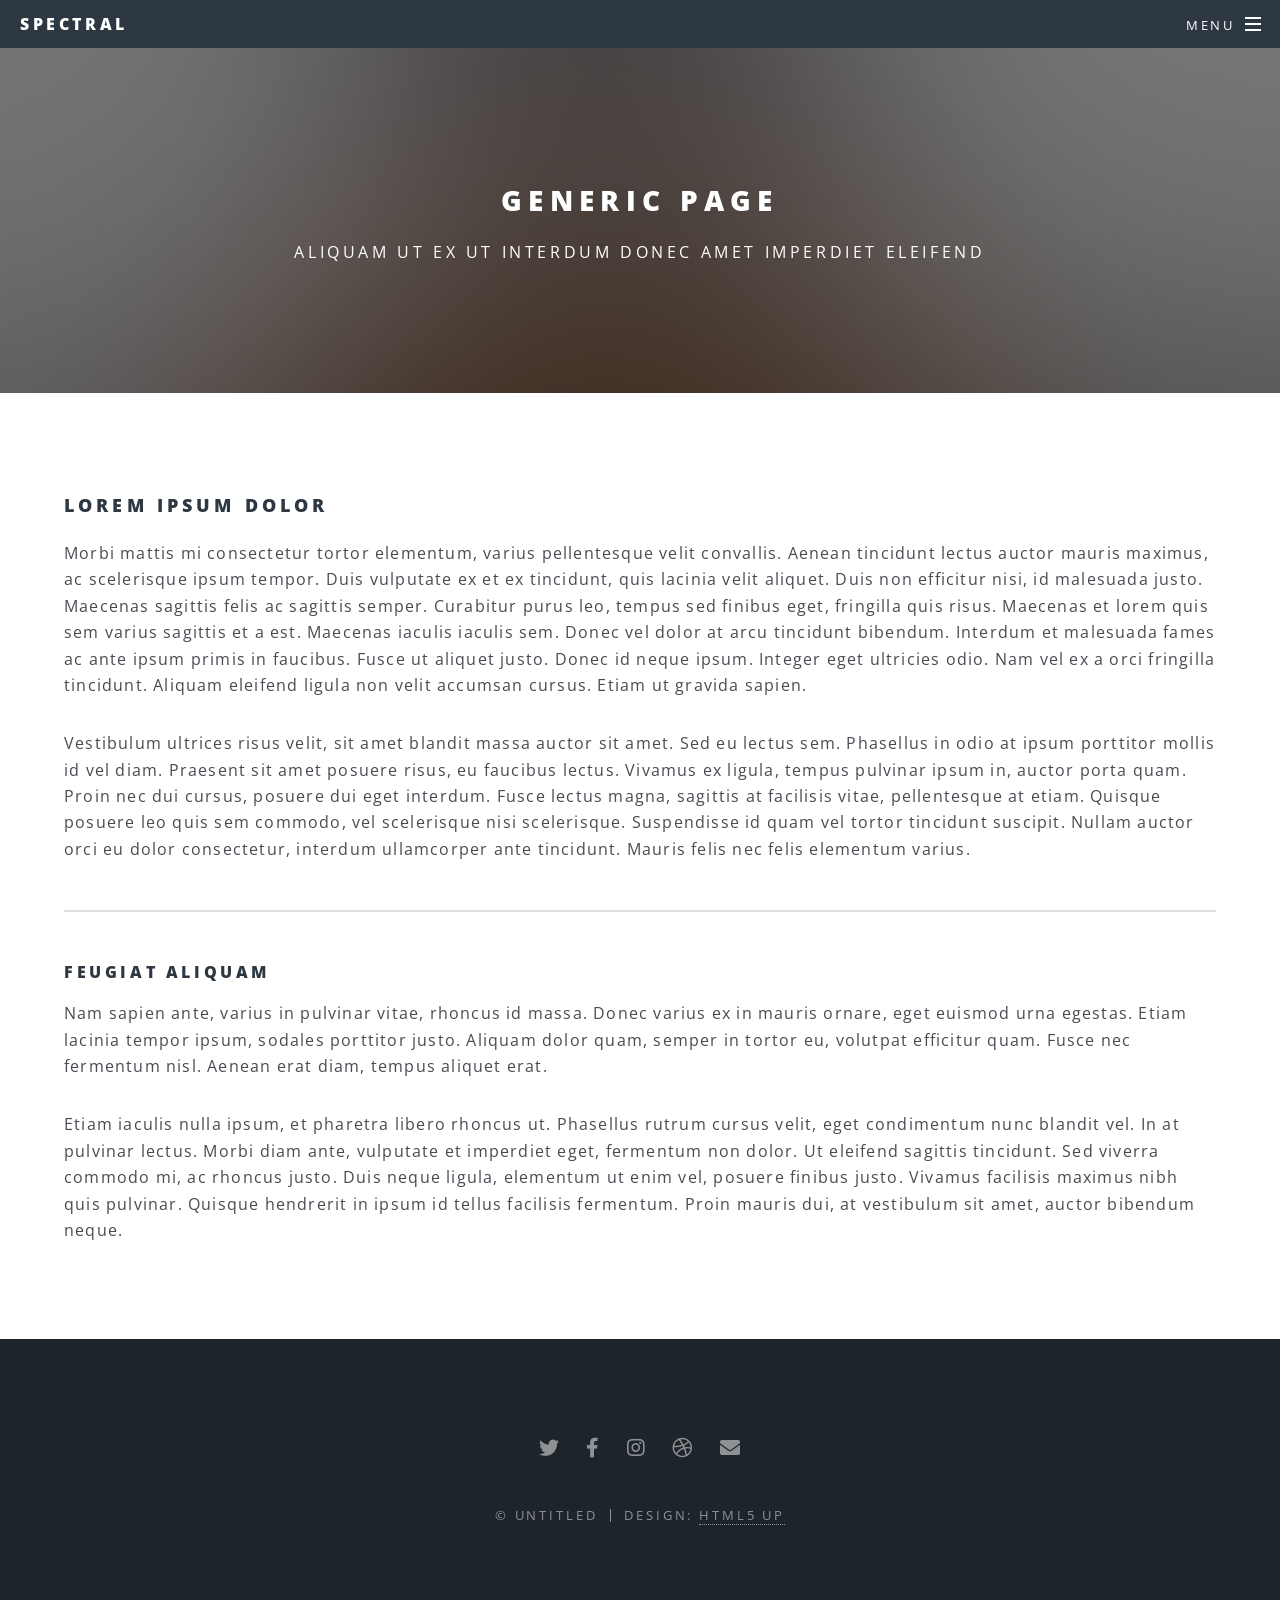
<file: generic.html>
<!DOCTYPE HTML>
<!--
	Spectral by HTML5 UP
	html5up.net | @ajlkn
	Free for personal and commercial use under the CCA 3.0 license (html5up.net/license)
-->
<html>
	<head>
		<title>Generic - Spectral by HTML5 UP</title>
		<meta charset="utf-8" />
		<meta name="viewport" content="width=device-width, initial-scale=1, user-scalable=no" />
		<link rel="stylesheet" href="assets/css/main.css" />
		<noscript><link rel="stylesheet" href="assets/css/noscript.css" /></noscript>
	</head>
	<body class="is-preload">

		<!-- Page Wrapper -->
			<div id="page-wrapper">

				<!-- Header -->
					<header id="header">
						<h1><a href="index.html">Spectral</a></h1>
						<nav id="nav">
							<ul>
								<li class="special">
									<a href="#menu" class="menuToggle"><span>Menu</span></a>
									<div id="menu">
										<ul>
											<li><a href="index.html">Home</a></li>
											<li><a href="generic.html">Generic</a></li>
											<li><a href="elements.html">Elements</a></li>
											<li><a href="#">Sign Up</a></li>
											<li><a href="#">Log In</a></li>
										</ul>
									</div>
								</li>
							</ul>
						</nav>
					</header>

				<!-- Main -->
					<article id="main">
						<header>
							<h2>Generic Page</h2>
							<p>Aliquam ut ex ut interdum donec amet imperdiet eleifend</p>
						</header>
						<section class="wrapper style5">
							<div class="inner">

								<h3>Lorem ipsum dolor</h3>
								<p>Morbi mattis mi consectetur tortor elementum, varius pellentesque velit convallis. Aenean tincidunt lectus auctor mauris maximus, ac scelerisque ipsum tempor. Duis vulputate ex et ex tincidunt, quis lacinia velit aliquet. Duis non efficitur nisi, id malesuada justo. Maecenas sagittis felis ac sagittis semper. Curabitur purus leo, tempus sed finibus eget, fringilla quis risus. Maecenas et lorem quis sem varius sagittis et a est. Maecenas iaculis iaculis sem. Donec vel dolor at arcu tincidunt bibendum. Interdum et malesuada fames ac ante ipsum primis in faucibus. Fusce ut aliquet justo. Donec id neque ipsum. Integer eget ultricies odio. Nam vel ex a orci fringilla tincidunt. Aliquam eleifend ligula non velit accumsan cursus. Etiam ut gravida sapien.</p>

								<p>Vestibulum ultrices risus velit, sit amet blandit massa auctor sit amet. Sed eu lectus sem. Phasellus in odio at ipsum porttitor mollis id vel diam. Praesent sit amet posuere risus, eu faucibus lectus. Vivamus ex ligula, tempus pulvinar ipsum in, auctor porta quam. Proin nec dui cursus, posuere dui eget interdum. Fusce lectus magna, sagittis at facilisis vitae, pellentesque at etiam. Quisque posuere leo quis sem commodo, vel scelerisque nisi scelerisque. Suspendisse id quam vel tortor tincidunt suscipit. Nullam auctor orci eu dolor consectetur, interdum ullamcorper ante tincidunt. Mauris felis nec felis elementum varius.</p>

								<hr />

								<h4>Feugiat aliquam</h4>
								<p>Nam sapien ante, varius in pulvinar vitae, rhoncus id massa. Donec varius ex in mauris ornare, eget euismod urna egestas. Etiam lacinia tempor ipsum, sodales porttitor justo. Aliquam dolor quam, semper in tortor eu, volutpat efficitur quam. Fusce nec fermentum nisl. Aenean erat diam, tempus aliquet erat.</p>

								<p>Etiam iaculis nulla ipsum, et pharetra libero rhoncus ut. Phasellus rutrum cursus velit, eget condimentum nunc blandit vel. In at pulvinar lectus. Morbi diam ante, vulputate et imperdiet eget, fermentum non dolor. Ut eleifend sagittis tincidunt. Sed viverra commodo mi, ac rhoncus justo. Duis neque ligula, elementum ut enim vel, posuere finibus justo. Vivamus facilisis maximus nibh quis pulvinar. Quisque hendrerit in ipsum id tellus facilisis fermentum. Proin mauris dui, at vestibulum sit amet, auctor bibendum neque.</p>

							</div>
						</section>
					</article>

				<!-- Footer -->
					<footer id="footer">
						<ul class="icons">
							<li><a href="#" class="icon brands fa-twitter"><span class="label">Twitter</span></a></li>
							<li><a href="#" class="icon brands fa-facebook-f"><span class="label">Facebook</span></a></li>
							<li><a href="#" class="icon brands fa-instagram"><span class="label">Instagram</span></a></li>
							<li><a href="#" class="icon brands fa-dribbble"><span class="label">Dribbble</span></a></li>
							<li><a href="#" class="icon solid fa-envelope"><span class="label">Email</span></a></li>
						</ul>
						<ul class="copyright">
							<li>&copy; Untitled</li><li>Design: <a href="http://html5up.net">HTML5 UP</a></li>
						</ul>
					</footer>

			</div>

		<!-- Scripts -->
			<script src="assets/js/jquery.min.js"></script>
			<script src="assets/js/jquery.scrollex.min.js"></script>
			<script src="assets/js/jquery.scrolly.min.js"></script>
			<script src="assets/js/browser.min.js"></script>
			<script src="assets/js/breakpoints.min.js"></script>
			<script src="assets/js/util.js"></script>
			<script src="assets/js/main.js"></script>

	</body>
</html>
</file>
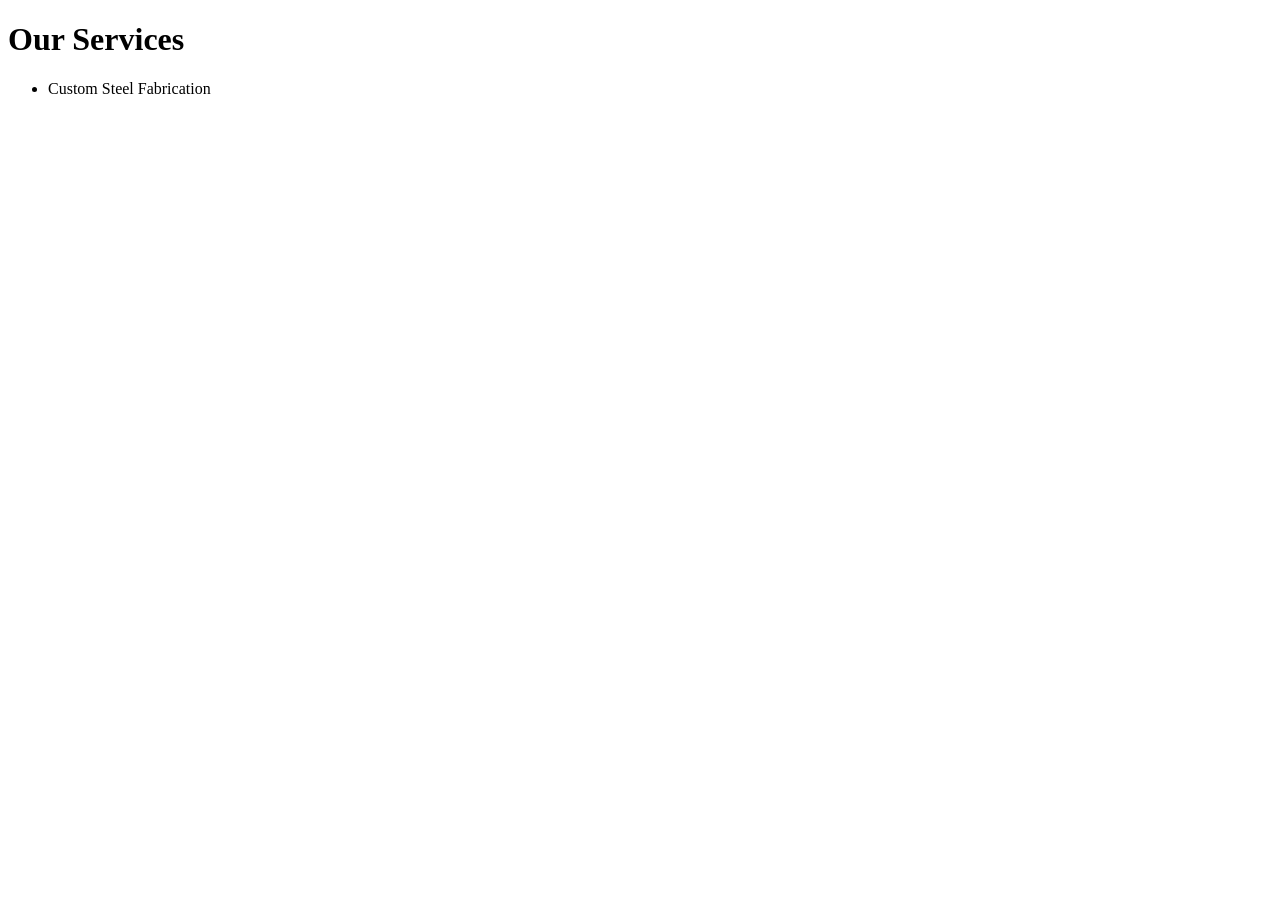
<file: services.html>
<!DOCTYPE html>
<html lang="en">
<head>
    <meta charset="UTF-8">
    <meta name="viewport" content="width=device-width, initial-scale=1.0">
    <title>Services</title>
</head>
<body class="body">
<div id ="style">
   <h1>Our Services</h1> 
   <ul>
    <li>Custom Steel Fabrication</li>
   </ul>
   

   </div>
</body>
</html>
</file>
<file: assets/css/noscript.css>
/*
	Spectral by HTML5 UP
	html5up.net | @ajlkn
	Free for personal and commercial use under the CCA 3.0 license (html5up.net/license)
*/

/* Banner */

	body.is-preload #banner h2 {
		-moz-transform: none;
		-webkit-transform: none;
		-ms-transform: none;
		transform: none;
		opacity: 1;
	}

		body.is-preload #banner h2:before, body.is-preload #banner h2:after {
			width: 100%;
		}

	body.is-preload #banner .more {
		-moz-transform: none;
		-webkit-transform: none;
		-ms-transform: none;
		transform: none;
		opacity: 1;
	}

	body.is-preload #banner:after {
		opacity: 0;
	}
</file>
<file: html5up-spectral/assets/css/noscript.css>
/*
	Spectral by HTML5 UP
	html5up.net | @ajlkn
	Free for personal and commercial use under the CCA 3.0 license (html5up.net/license)
*/

/* Banner */

	body.is-preload #banner h2 {
		-moz-transform: none;
		-webkit-transform: none;
		-ms-transform: none;
		transform: none;
		opacity: 1;
	}

		body.is-preload #banner h2:before, body.is-preload #banner h2:after {
			width: 100%;
		}

	body.is-preload #banner .more {
		-moz-transform: none;
		-webkit-transform: none;
		-ms-transform: none;
		transform: none;
		opacity: 1;
	}

	body.is-preload #banner:after {
		opacity: 0;
	}
</file>
<file: assets/css/main.css>
@import url(fontawesome-all.min.css);
@import url("https://fonts.googleapis.com/css?family=Open+Sans:400,400italic,600,600italic,800,800italic");

/*
	Spectral by HTML5 UP
	html5up.net | @ajlkn
	Free for personal and commercial use under the CCA 3.0 license (html5up.net/license)
*/

html, body, div, span, applet, object,
iframe, h1, h2, h3, h4, h5, h6, p, blockquote,
pre, a, abbr, acronym, address, big, cite,
code, del, dfn, em, img, ins, kbd, q, s, samp,
small, strike, strong, sub, sup, tt, var, b,
u, i, center, dl, dt, dd, ol, ul, li, fieldset,
form, label, legend, table, caption, tbody,
tfoot, thead, tr, th, td, article, aside,
canvas, details, embed, figure, figcaption,
footer, header, hgroup, menu, nav, output, ruby,
section, summary, time, mark, audio, video {
	margin: 0;
	padding: 0;
	border: 0;
	font-size: 100%;
	font: inherit;
	vertical-align: baseline;}

article, aside, details, figcaption, figure,
footer, header, hgroup, menu, nav, section {
	display: block;}

body {
	line-height: 1;
}

ol, ul {
	list-style: none;
}

blockquote, q {
	quotes: none;
}

	blockquote:before, blockquote:after, q:before, q:after {
		content: '';
		content: none;
	}

table {
	border-collapse: collapse;
	border-spacing: 0;
}

body {
	-webkit-text-size-adjust: none;
}

mark {
	background-color: transparent;
	color: inherit;
}

input::-moz-focus-inner {
	border: 0;
	padding: 0;
}

input, select, textarea {
	-moz-appearance: none;
	-webkit-appearance: none;
	-ms-appearance: none;
	appearance: none;
}

/* Basic */

	@-ms-viewport {
		width: device-width;
	}

	html {
		box-sizing: border-box;
	}

	*, *:before, *:after {
		box-sizing: inherit;
	}

	body {
		background: #2e3842;
	}

		body.is-preload *, body.is-preload *:before, body.is-preload *:after {
			-moz-animation: none !important;
			-webkit-animation: none !important;
			-ms-animation: none !important;
			animation: none !important;
			-moz-transition: none !important;
			-webkit-transition: none !important;
			-ms-transition: none !important;
			transition: none !important;
		}

	body, input, select, textarea {
		color: #fff;
		font-family: "Open Sans", Helvetica, sans-serif;
		font-size: 15pt;
		font-weight: 400;
		letter-spacing: 0.075em;
		line-height: 1.65em;
	}

		@media screen and (max-width: 1680px) {

			body, input, select, textarea {
				font-size: 13pt;
			}

		}

		@media screen and (max-width: 1280px) {

			body, input, select, textarea {
				font-size: 12pt;
			}

		}

		@media screen and (max-width: 736px) {

			body, input, select, textarea {
				font-size: 11pt;
				letter-spacing: 0.0375em;
			}

		}

	a {
		-moz-transition: color 0.2s ease, border-bottom-color 0.2s ease;
		-webkit-transition: color 0.2s ease, border-bottom-color 0.2s ease;
		-ms-transition: color 0.2s ease, border-bottom-color 0.2s ease;
		transition: color 0.2s ease, border-bottom-color 0.2s ease;
		border-bottom: dotted 1px;
		color: inherit;
		text-decoration: none;
	}

		a:hover {
			border-bottom-color: transparent;
		}

	strong, b {
		color: #fff;
		font-weight: 600;
	}

	em, i {
		font-style: italic;
	}

	p {
		margin: 0 0 2em 0;
	}

	h1, h2, h3, h4, h5, h6 {
		color: #fff;
		font-weight: 800;
		letter-spacing: 0.225em;
		line-height: 1em;
		margin: 0 0 1em 0;
		text-transform: uppercase;
	}

		h1 a, h2 a, h3 a, h4 a, h5 a, h6 a {
			color: inherit;
			text-decoration: none;
		}

	h2 {
		font-size: 1.35em;
		line-height: 1.75em;
	}

		@media screen and (max-width: 736px) {

			h2 {
				font-size: 1.1em;
				line-height: 1.65em;
			}

		}

	h3 {
		font-size: 1.15em;
		line-height: 1.75em;
	}

		@media screen and (max-width: 736px) {

			h3 {
				font-size: 1em;
				line-height: 1.65em;
			}

		}

	h4 {
		font-size: 1em;
		line-height: 1.5em;
	}

	h5 {
		font-size: 0.8em;
		line-height: 1.5em;
	}

	h6 {
		font-size: 0.7em;
		line-height: 1.5em;
	}

	sub {
		font-size: 0.8em;
		position: relative;
		top: 0.5em;
	}

	sup {
		font-size: 0.8em;
		position: relative;
		top: -0.5em;
	}

	hr {
		border: 0;
		border-bottom: solid 2px #fff;
		margin: 3em 0;
	}

		hr.major {
			margin: 4.5em 0;
		}

	blockquote {
		border-left: solid 4px #fff;
		font-style: italic;
		margin: 0 0 2em 0;
		padding: 0.5em 0 0.5em 2em;
	}

	code {
		background: rgba(144, 144, 144, 0.25);
		border-radius: 3px;
		font-family: "Courier New", monospace;
		font-size: 0.9em;
		letter-spacing: 0;
		margin: 0 0.25em;
		padding: 0.25em 0.65em;
	}

	pre {
		-webkit-overflow-scrolling: touch;
		font-family: "Courier New", monospace;
		font-size: 0.9em;
		margin: 0 0 2em 0;
	}

		pre code {
			display: block;
			line-height: 1.75em;
			padding: 1em 1.5em;
			overflow-x: auto;
		}

	.align-left {
		text-align: left;
	}

	.align-center {
		text-align: center;
	}

	.align-right {
		text-align: right;
	}

/* Row */

	.row {
		display: flex;
		flex-wrap: wrap;
		box-sizing: border-box;
		align-items: stretch;
	}

		.row > * {
			box-sizing: border-box;
		}

		.row.gtr-uniform > * > :last-child {
			margin-bottom: 0;
		}

		.row.aln-left {
			justify-content: flex-start;
		}

		.row.aln-center {
			justify-content: center;
		}

		.row.aln-right {
			justify-content: flex-end;
		}

		.row.aln-top {
			align-items: flex-start;
		}

		.row.aln-middle {
			align-items: center;
		}

		.row.aln-bottom {
			align-items: flex-end;
		}

		.row > .imp {
			order: -1;
		}

		.row > .col-1 {
			width: 8.33333%;
		}

		.row > .off-1 {
			margin-left: 8.33333%;
		}

		.row > .col-2 {
			width: 16.66667%;
		}

		.row > .off-2 {
			margin-left: 16.66667%;
		}

		.row > .col-3 {
			width: 25%;
		}

		.row > .off-3 {
			margin-left: 25%;
		}

		.row > .col-4 {
			width: 33.33333%;
		}

		.row > .off-4 {
			margin-left: 33.33333%;
		}

		.row > .col-5 {
			width: 41.66667%;
		}

		.row > .off-5 {
			margin-left: 41.66667%;
		}

		.row > .col-6 {
			width: 50%;
		}

		.row > .off-6 {
			margin-left: 50%;
		}

		.row > .col-7 {
			width: 58.33333%;
		}

		.row > .off-7 {
			margin-left: 58.33333%;
		}

		.row > .col-8 {
			width: 66.66667%;
		}

		.row > .off-8 {
			margin-left: 66.66667%;
		}

		.row > .col-9 {
			width: 75%;
		}

		.row > .off-9 {
			margin-left: 75%;
		}

		.row > .col-10 {
			width: 83.33333%;
		}

		.row > .off-10 {
			margin-left: 83.33333%;
		}

		.row > .col-11 {
			width: 91.66667%;
		}

		.row > .off-11 {
			margin-left: 91.66667%;
		}

		.row > .col-12 {
			width: 100%;
		}

		.row > .off-12 {
			margin-left: 100%;
		}

		.row.gtr-0 {
			margin-top: 0;
			margin-left: 0em;
		}

			.row.gtr-0 > * {
				padding: 0 0 0 0em;
			}

			.row.gtr-0.gtr-uniform {
				margin-top: 0em;
			}

				.row.gtr-0.gtr-uniform > * {
					padding-top: 0em;
				}

		.row.gtr-25 {
			margin-top: 0;
			margin-left: -0.375em;
		}

			.row.gtr-25 > * {
				padding: 0 0 0 0.375em;
			}

			.row.gtr-25.gtr-uniform {
				margin-top: -0.375em;
			}

				.row.gtr-25.gtr-uniform > * {
					padding-top: 0.375em;
				}

		.row.gtr-50 {
			margin-top: 0;
			margin-left: -0.75em;
		}

			.row.gtr-50 > * {
				padding: 0 0 0 0.75em;
			}

			.row.gtr-50.gtr-uniform {
				margin-top: -0.75em;
			}

				.row.gtr-50.gtr-uniform > * {
					padding-top: 0.75em;
				}

		.row {
			margin-top: 0;
			margin-left: -1.5em;
		}

			.row > * {
				padding: 0 0 0 1.5em;
			}

			.row.gtr-uniform {
				margin-top: -1.5em;
			}

				.row.gtr-uniform > * {
					padding-top: 1.5em;
				}

		.row.gtr-150 {
			margin-top: 0;
			margin-left: -2.25em;
		}

			.row.gtr-150 > * {
				padding: 0 0 0 2.25em;
			}

			.row.gtr-150.gtr-uniform {
				margin-top: -2.25em;
			}

				.row.gtr-150.gtr-uniform > * {
					padding-top: 2.25em;
				}

		.row.gtr-200 {
			margin-top: 0;
			margin-left: -3em;
		}

			.row.gtr-200 > * {
				padding: 0 0 0 3em;
			}

			.row.gtr-200.gtr-uniform {
				margin-top: -3em;
			}

				.row.gtr-200.gtr-uniform > * {
					padding-top: 3em;
				}

		@media screen and (max-width: 1680px) {

			.row {
				display: flex;
				flex-wrap: wrap;
				box-sizing: border-box;
				align-items: stretch;
			}

				.row > * {
					box-sizing: border-box;
				}

				.row.gtr-uniform > * > :last-child {
					margin-bottom: 0;
				}

				.row.aln-left {
					justify-content: flex-start;
				}

				.row.aln-center {
					justify-content: center;
				}

				.row.aln-right {
					justify-content: flex-end;
				}

				.row.aln-top {
					align-items: flex-start;
				}

				.row.aln-middle {
					align-items: center;
				}

				.row.aln-bottom {
					align-items: flex-end;
				}

				.row > .imp-xlarge {
					order: -1;
				}

				.row > .col-1-xlarge {
					width: 8.33333%;
				}

				.row > .off-1-xlarge {
					margin-left: 8.33333%;
				}

				.row > .col-2-xlarge {
					width: 16.66667%;
				}

				.row > .off-2-xlarge {
					margin-left: 16.66667%;
				}

				.row > .col-3-xlarge {
					width: 25%;
				}

				.row > .off-3-xlarge {
					margin-left: 25%;
				}

				.row > .col-4-xlarge {
					width: 33.33333%;
				}

				.row > .off-4-xlarge {
					margin-left: 33.33333%;
				}

				.row > .col-5-xlarge {
					width: 41.66667%;
				}

				.row > .off-5-xlarge {
					margin-left: 41.66667%;
				}

				.row > .col-6-xlarge {
					width: 50%;
				}

				.row > .off-6-xlarge {
					margin-left: 50%;
				}

				.row > .col-7-xlarge {
					width: 58.33333%;
				}

				.row > .off-7-xlarge {
					margin-left: 58.33333%;
				}

				.row > .col-8-xlarge {
					width: 66.66667%;
				}

				.row > .off-8-xlarge {
					margin-left: 66.66667%;
				}

				.row > .col-9-xlarge {
					width: 75%;
				}

				.row > .off-9-xlarge {
					margin-left: 75%;
				}

				.row > .col-10-xlarge {
					width: 83.33333%;
				}

				.row > .off-10-xlarge {
					margin-left: 83.33333%;
				}

				.row > .col-11-xlarge {
					width: 91.66667%;
				}

				.row > .off-11-xlarge {
					margin-left: 91.66667%;
				}

				.row > .col-12-xlarge {
					width: 100%;
				}

				.row > .off-12-xlarge {
					margin-left: 100%;
				}

				.row.gtr-0 {
					margin-top: 0;
					margin-left: 0em;
				}

					.row.gtr-0 > * {
						padding: 0 0 0 0em;
					}

					.row.gtr-0.gtr-uniform {
						margin-top: 0em;
					}

						.row.gtr-0.gtr-uniform > * {
							padding-top: 0em;
						}

				.row.gtr-25 {
					margin-top: 0;
					margin-left: -0.375em;
				}

					.row.gtr-25 > * {
						padding: 0 0 0 0.375em;
					}

					.row.gtr-25.gtr-uniform {
						margin-top: -0.375em;
					}

						.row.gtr-25.gtr-uniform > * {
							padding-top: 0.375em;
						}

				.row.gtr-50 {
					margin-top: 0;
					margin-left: -0.75em;
				}

					.row.gtr-50 > * {
						padding: 0 0 0 0.75em;
					}

					.row.gtr-50.gtr-uniform {
						margin-top: -0.75em;
					}

						.row.gtr-50.gtr-uniform > * {
							padding-top: 0.75em;
						}

				.row {
					margin-top: 0;
					margin-left: -1.5em;
				}

					.row > * {
						padding: 0 0 0 1.5em;
					}

					.row.gtr-uniform {
						margin-top: -1.5em;
					}

						.row.gtr-uniform > * {
							padding-top: 1.5em;
						}

				.row.gtr-150 {
					margin-top: 0;
					margin-left: -2.25em;
				}

					.row.gtr-150 > * {
						padding: 0 0 0 2.25em;
					}

					.row.gtr-150.gtr-uniform {
						margin-top: -2.25em;
					}

						.row.gtr-150.gtr-uniform > * {
							padding-top: 2.25em;
						}

				.row.gtr-200 {
					margin-top: 0;
					margin-left: -3em;
				}

					.row.gtr-200 > * {
						padding: 0 0 0 3em;
					}

					.row.gtr-200.gtr-uniform {
						margin-top: -3em;
					}

						.row.gtr-200.gtr-uniform > * {
							padding-top: 3em;
						}

		}

		@media screen and (max-width: 1280px) {

			.row {
				display: flex;
				flex-wrap: wrap;
				box-sizing: border-box;
				align-items: stretch;
			}

				.row > * {
					box-sizing: border-box;
				}

				.row.gtr-uniform > * > :last-child {
					margin-bottom: 0;
				}

				.row.aln-left {
					justify-content: flex-start;
				}

				.row.aln-center {
					justify-content: center;
				}

				.row.aln-right {
					justify-content: flex-end;
				}

				.row.aln-top {
					align-items: flex-start;
				}

				.row.aln-middle {
					align-items: center;
				}

				.row.aln-bottom {
					align-items: flex-end;
				}

				.row > .imp-large {
					order: -1;
				}

				.row > .col-1-large {
					width: 8.33333%;
				}

				.row > .off-1-large {
					margin-left: 8.33333%;
				}

				.row > .col-2-large {
					width: 16.66667%;
				}

				.row > .off-2-large {
					margin-left: 16.66667%;
				}

				.row > .col-3-large {
					width: 25%;
				}

				.row > .off-3-large {
					margin-left: 25%;
				}

				.row > .col-4-large {
					width: 33.33333%;
				}

				.row > .off-4-large {
					margin-left: 33.33333%;
				}

				.row > .col-5-large {
					width: 41.66667%;
				}

				.row > .off-5-large {
					margin-left: 41.66667%;
				}

				.row > .col-6-large {
					width: 50%;
				}

				.row > .off-6-large {
					margin-left: 50%;
				}

				.row > .col-7-large {
					width: 58.33333%;
				}

				.row > .off-7-large {
					margin-left: 58.33333%;
				}

				.row > .col-8-large {
					width: 66.66667%;
				}

				.row > .off-8-large {
					margin-left: 66.66667%;
				}

				.row > .col-9-large {
					width: 75%;
				}

				.row > .off-9-large {
					margin-left: 75%;
				}

				.row > .col-10-large {
					width: 83.33333%;
				}

				.row > .off-10-large {
					margin-left: 83.33333%;
				}

				.row > .col-11-large {
					width: 91.66667%;
				}

				.row > .off-11-large {
					margin-left: 91.66667%;
				}

				.row > .col-12-large {
					width: 100%;
				}

				.row > .off-12-large {
					margin-left: 100%;
				}

				.row.gtr-0 {
					margin-top: 0;
					margin-left: 0em;
				}

					.row.gtr-0 > * {
						padding: 0 0 0 0em;
					}

					.row.gtr-0.gtr-uniform {
						margin-top: 0em;
					}

						.row.gtr-0.gtr-uniform > * {
							padding-top: 0em;
						}

				.row.gtr-25 {
					margin-top: 0;
					margin-left: -0.375em;
				}

					.row.gtr-25 > * {
						padding: 0 0 0 0.375em;
					}

					.row.gtr-25.gtr-uniform {
						margin-top: -0.375em;
					}

						.row.gtr-25.gtr-uniform > * {
							padding-top: 0.375em;
						}

				.row.gtr-50 {
					margin-top: 0;
					margin-left: -0.75em;
				}

					.row.gtr-50 > * {
						padding: 0 0 0 0.75em;
					}

					.row.gtr-50.gtr-uniform {
						margin-top: -0.75em;
					}

						.row.gtr-50.gtr-uniform > * {
							padding-top: 0.75em;
						}

				.row {
					margin-top: 0;
					margin-left: -1.5em;
				}

					.row > * {
						padding: 0 0 0 1.5em;
					}

					.row.gtr-uniform {
						margin-top: -1.5em;
					}

						.row.gtr-uniform > * {
							padding-top: 1.5em;
						}

				.row.gtr-150 {
					margin-top: 0;
					margin-left: -2.25em;
				}

					.row.gtr-150 > * {
						padding: 0 0 0 2.25em;
					}

					.row.gtr-150.gtr-uniform {
						margin-top: -2.25em;
					}

						.row.gtr-150.gtr-uniform > * {
							padding-top: 2.25em;
						}

				.row.gtr-200 {
					margin-top: 0;
					margin-left: -3em;
				}

					.row.gtr-200 > * {
						padding: 0 0 0 3em;
					}

					.row.gtr-200.gtr-uniform {
						margin-top: -3em;
					}

						.row.gtr-200.gtr-uniform > * {
							padding-top: 3em;
						}

		}

		@media screen and (max-width: 980px) {

			.row {
				display: flex;
				flex-wrap: wrap;
				box-sizing: border-box;
				align-items: stretch;
			}

				.row > * {
					box-sizing: border-box;
				}

				.row.gtr-uniform > * > :last-child {
					margin-bottom: 0;
				}

				.row.aln-left {
					justify-content: flex-start;
				}

				.row.aln-center {
					justify-content: center;
				}

				.row.aln-right {
					justify-content: flex-end;
				}

				.row.aln-top {
					align-items: flex-start;
				}

				.row.aln-middle {
					align-items: center;
				}

				.row.aln-bottom {
					align-items: flex-end;
				}

				.row > .imp-medium {
					order: -1;
				}

				.row > .col-1-medium {
					width: 8.33333%;
				}

				.row > .off-1-medium {
					margin-left: 8.33333%;
				}

				.row > .col-2-medium {
					width: 16.66667%;
				}

				.row > .off-2-medium {
					margin-left: 16.66667%;
				}

				.row > .col-3-medium {
					width: 25%;
				}

				.row > .off-3-medium {
					margin-left: 25%;
				}

				.row > .col-4-medium {
					width: 33.33333%;
				}

				.row > .off-4-medium {
					margin-left: 33.33333%;
				}

				.row > .col-5-medium {
					width: 41.66667%;
				}

				.row > .off-5-medium {
					margin-left: 41.66667%;
				}

				.row > .col-6-medium {
					width: 50%;
				}

				.row > .off-6-medium {
					margin-left: 50%;
				}

				.row > .col-7-medium {
					width: 58.33333%;
				}

				.row > .off-7-medium {
					margin-left: 58.33333%;
				}

				.row > .col-8-medium {
					width: 66.66667%;
				}

				.row > .off-8-medium {
					margin-left: 66.66667%;
				}

				.row > .col-9-medium {
					width: 75%;
				}

				.row > .off-9-medium {
					margin-left: 75%;
				}

				.row > .col-10-medium {
					width: 83.33333%;
				}

				.row > .off-10-medium {
					margin-left: 83.33333%;
				}

				.row > .col-11-medium {
					width: 91.66667%;
				}

				.row > .off-11-medium {
					margin-left: 91.66667%;
				}

				.row > .col-12-medium {
					width: 100%;
				}

				.row > .off-12-medium {
					margin-left: 100%;
				}

				.row.gtr-0 {
					margin-top: 0;
					margin-left: 0em;
				}

					.row.gtr-0 > * {
						padding: 0 0 0 0em;
					}

					.row.gtr-0.gtr-uniform {
						margin-top: 0em;
					}

						.row.gtr-0.gtr-uniform > * {
							padding-top: 0em;
						}

				.row.gtr-25 {
					margin-top: 0;
					margin-left: -0.375em;
				}

					.row.gtr-25 > * {
						padding: 0 0 0 0.375em;
					}

					.row.gtr-25.gtr-uniform {
						margin-top: -0.375em;
					}

						.row.gtr-25.gtr-uniform > * {
							padding-top: 0.375em;
						}

				.row.gtr-50 {
					margin-top: 0;
					margin-left: -0.75em;
				}

					.row.gtr-50 > * {
						padding: 0 0 0 0.75em;
					}

					.row.gtr-50.gtr-uniform {
						margin-top: -0.75em;
					}

						.row.gtr-50.gtr-uniform > * {
							padding-top: 0.75em;
						}

				.row {
					margin-top: 0;
					margin-left: -1.5em;
				}

					.row > * {
						padding: 0 0 0 1.5em;
					}

					.row.gtr-uniform {
						margin-top: -1.5em;
					}

						.row.gtr-uniform > * {
							padding-top: 1.5em;
						}

				.row.gtr-150 {
					margin-top: 0;
					margin-left: -2.25em;
				}

					.row.gtr-150 > * {
						padding: 0 0 0 2.25em;
					}

					.row.gtr-150.gtr-uniform {
						margin-top: -2.25em;
					}

						.row.gtr-150.gtr-uniform > * {
							padding-top: 2.25em;
						}

				.row.gtr-200 {
					margin-top: 0;
					margin-left: -3em;
				}

					.row.gtr-200 > * {
						padding: 0 0 0 3em;
					}

					.row.gtr-200.gtr-uniform {
						margin-top: -3em;
					}

						.row.gtr-200.gtr-uniform > * {
							padding-top: 3em;
						}

		}

		@media screen and (max-width: 736px) {

			.row {
				display: flex;
				flex-wrap: wrap;
				box-sizing: border-box;
				align-items: stretch;
			}

				.row > * {
					box-sizing: border-box;
				}

				.row.gtr-uniform > * > :last-child {
					margin-bottom: 0;
				}

				.row.aln-left {
					justify-content: flex-start;
				}

				.row.aln-center {
					justify-content: center;
				}

				.row.aln-right {
					justify-content: flex-end;
				}

				.row.aln-top {
					align-items: flex-start;
				}

				.row.aln-middle {
					align-items: center;
				}

				.row.aln-bottom {
					align-items: flex-end;
				}

				.row > .imp-small {
					order: -1;
				}

				.row > .col-1-small {
					width: 8.33333%;
				}

				.row > .off-1-small {
					margin-left: 8.33333%;
				}

				.row > .col-2-small {
					width: 16.66667%;
				}

				.row > .off-2-small {
					margin-left: 16.66667%;
				}

				.row > .col-3-small {
					width: 25%;
				}

				.row > .off-3-small {
					margin-left: 25%;
				}

				.row > .col-4-small {
					width: 33.33333%;
				}

				.row > .off-4-small {
					margin-left: 33.33333%;
				}

				.row > .col-5-small {
					width: 41.66667%;
				}

				.row > .off-5-small {
					margin-left: 41.66667%;
				}

				.row > .col-6-small {
					width: 50%;
				}

				.row > .off-6-small {
					margin-left: 50%;
				}

				.row > .col-7-small {
					width: 58.33333%;
				}

				.row > .off-7-small {
					margin-left: 58.33333%;
				}

				.row > .col-8-small {
					width: 66.66667%;
				}

				.row > .off-8-small {
					margin-left: 66.66667%;
				}

				.row > .col-9-small {
					width: 75%;
				}

				.row > .off-9-small {
					margin-left: 75%;
				}

				.row > .col-10-small {
					width: 83.33333%;
				}

				.row > .off-10-small {
					margin-left: 83.33333%;
				}

				.row > .col-11-small {
					width: 91.66667%;
				}

				.row > .off-11-small {
					margin-left: 91.66667%;
				}

				.row > .col-12-small {
					width: 100%;
				}

				.row > .off-12-small {
					margin-left: 100%;
				}

				.row.gtr-0 {
					margin-top: 0;
					margin-left: 0em;
				}

					.row.gtr-0 > * {
						padding: 0 0 0 0em;
					}

					.row.gtr-0.gtr-uniform {
						margin-top: 0em;
					}

						.row.gtr-0.gtr-uniform > * {
							padding-top: 0em;
						}

				.row.gtr-25 {
					margin-top: 0;
					margin-left: -0.375em;
				}

					.row.gtr-25 > * {
						padding: 0 0 0 0.375em;
					}

					.row.gtr-25.gtr-uniform {
						margin-top: -0.375em;
					}

						.row.gtr-25.gtr-uniform > * {
							padding-top: 0.375em;
						}

				.row.gtr-50 {
					margin-top: 0;
					margin-left: -0.75em;
				}

					.row.gtr-50 > * {
						padding: 0 0 0 0.75em;
					}

					.row.gtr-50.gtr-uniform {
						margin-top: -0.75em;
					}

						.row.gtr-50.gtr-uniform > * {
							padding-top: 0.75em;
						}

				.row {
					margin-top: 0;
					margin-left: -1.5em;
				}

					.row > * {
						padding: 0 0 0 1.5em;
					}

					.row.gtr-uniform {
						margin-top: -1.5em;
					}

						.row.gtr-uniform > * {
							padding-top: 1.5em;
						}

				.row.gtr-150 {
					margin-top: 0;
					margin-left: -2.25em;
				}

					.row.gtr-150 > * {
						padding: 0 0 0 2.25em;
					}

					.row.gtr-150.gtr-uniform {
						margin-top: -2.25em;
					}

						.row.gtr-150.gtr-uniform > * {
							padding-top: 2.25em;
						}

				.row.gtr-200 {
					margin-top: 0;
					margin-left: -3em;
				}

					.row.gtr-200 > * {
						padding: 0 0 0 3em;
					}

					.row.gtr-200.gtr-uniform {
						margin-top: -3em;
					}

						.row.gtr-200.gtr-uniform > * {
							padding-top: 3em;
						}

		}

		@media screen and (max-width: 480px) {

			.row {
				display: flex;
				flex-wrap: wrap;
				box-sizing: border-box;
				align-items: stretch;
			}

				.row > * {
					box-sizing: border-box;
				}

				.row.gtr-uniform > * > :last-child {
					margin-bottom: 0;
				}

				.row.aln-left {
					justify-content: flex-start;
				}

				.row.aln-center {
					justify-content: center;
				}

				.row.aln-right {
					justify-content: flex-end;
				}

				.row.aln-top {
					align-items: flex-start;
				}

				.row.aln-middle {
					align-items: center;
				}

				.row.aln-bottom {
					align-items: flex-end;
				}

				.row > .imp-xsmall {
					order: -1;
				}

				.row > .col-1-xsmall {
					width: 8.33333%;
				}

				.row > .off-1-xsmall {
					margin-left: 8.33333%;
				}

				.row > .col-2-xsmall {
					width: 16.66667%;
				}

				.row > .off-2-xsmall {
					margin-left: 16.66667%;
				}

				.row > .col-3-xsmall {
					width: 25%;
				}

				.row > .off-3-xsmall {
					margin-left: 25%;
				}

				.row > .col-4-xsmall {
					width: 33.33333%;
				}

				.row > .off-4-xsmall {
					margin-left: 33.33333%;
				}

				.row > .col-5-xsmall {
					width: 41.66667%;
				}

				.row > .off-5-xsmall {
					margin-left: 41.66667%;
				}

				.row > .col-6-xsmall {
					width: 50%;
				}

				.row > .off-6-xsmall {
					margin-left: 50%;
				}

				.row > .col-7-xsmall {
					width: 58.33333%;
				}

				.row > .off-7-xsmall {
					margin-left: 58.33333%;
				}

				.row > .col-8-xsmall {
					width: 66.66667%;
				}

				.row > .off-8-xsmall {
					margin-left: 66.66667%;
				}

				.row > .col-9-xsmall {
					width: 75%;
				}

				.row > .off-9-xsmall {
					margin-left: 75%;
				}

				.row > .col-10-xsmall {
					width: 83.33333%;
				}

				.row > .off-10-xsmall {
					margin-left: 83.33333%;
				}

				.row > .col-11-xsmall {
					width: 91.66667%;
				}

				.row > .off-11-xsmall {
					margin-left: 91.66667%;
				}

				.row > .col-12-xsmall {
					width: 100%;
				}

				.row > .off-12-xsmall {
					margin-left: 100%;
				}

				.row.gtr-0 {
					margin-top: 0;
					margin-left: 0em;
				}

					.row.gtr-0 > * {
						padding: 0 0 0 0em;
					}

					.row.gtr-0.gtr-uniform {
						margin-top: 0em;
					}

						.row.gtr-0.gtr-uniform > * {
							padding-top: 0em;
						}

				.row.gtr-25 {
					margin-top: 0;
					margin-left: -0.375em;
				}

					.row.gtr-25 > * {
						padding: 0 0 0 0.375em;
					}

					.row.gtr-25.gtr-uniform {
						margin-top: -0.375em;
					}

						.row.gtr-25.gtr-uniform > * {
							padding-top: 0.375em;
						}

				.row.gtr-50 {
					margin-top: 0;
					margin-left: -0.75em;
				}

					.row.gtr-50 > * {
						padding: 0 0 0 0.75em;
					}

					.row.gtr-50.gtr-uniform {
						margin-top: -0.75em;
					}

						.row.gtr-50.gtr-uniform > * {
							padding-top: 0.75em;
						}

				.row {
					margin-top: 0;
					margin-left: -1.5em;
				}

					.row > * {
						padding: 0 0 0 1.5em;
					}

					.row.gtr-uniform {
						margin-top: -1.5em;
					}

						.row.gtr-uniform > * {
							padding-top: 1.5em;
						}

				.row.gtr-150 {
					margin-top: 0;
					margin-left: -2.25em;
				}

					.row.gtr-150 > * {
						padding: 0 0 0 2.25em;
					}

					.row.gtr-150.gtr-uniform {
						margin-top: -2.25em;
					}

						.row.gtr-150.gtr-uniform > * {
							padding-top: 2.25em;
						}

				.row.gtr-200 {
					margin-top: 0;
					margin-left: -3em;
				}

					.row.gtr-200 > * {
						padding: 0 0 0 3em;
					}

					.row.gtr-200.gtr-uniform {
						margin-top: -3em;
					}

						.row.gtr-200.gtr-uniform > * {
							padding-top: 3em;
						}

		}

/* Section/Article */

	section.special, article.special {
		text-align: center;
	}

	header p {
		color: rgba(255, 255, 255, 0.5);
		position: relative;
		top: -0.25em;
	}

	header h3 + p {
		font-size: 1.1em;
	}

	header h4 + p,
	header h5 + p,
	header h6 + p {
		font-size: 0.9em;
	}

	header.major {
		margin: 0 0 3.5em 0;
	}

		header.major h2, header.major h3, header.major h4, header.major h5, header.major h6 {
			border-bottom: solid 2px #fff;
			display: inline-block;
			padding-bottom: 1em;
			position: relative;
		}

			header.major h2:after, header.major h3:after, header.major h4:after, header.major h5:after, header.major h6:after {
				content: '';
				display: block;
				height: 1px;
			}

		header.major p {
			color: #fff;
			top: 0;
		}

		@media screen and (max-width: 736px) {

			header.major {
				margin: 0 0 2em 0;
			}

		}

	@media screen and (max-width: 980px) {

		header br {
			display: none;
		}

	}

/* Form */

	form {
		margin: 0 0 2em 0;
	}

	label {
		color: #fff;
		display: block;
		font-size: 0.9em;
		font-weight: 600;
		margin: 0 0 1em 0;
	}

	input[type="text"],
	input[type="password"],
	input[type="email"],
	select,
	textarea {
		-moz-appearance: none;
		-webkit-appearance: none;
		-ms-appearance: none;
		appearance: none;
		background-color: rgba(144, 144, 144, 0.25);
		border-radius: 3px;
		border: none;
		color: inherit;
		display: block;
		outline: 0;
		padding: 0 1em;
		text-decoration: none;
		width: 100%;
	}

		input[type="text"]:invalid,
		input[type="password"]:invalid,
		input[type="email"]:invalid,
		select:invalid,
		textarea:invalid {
			box-shadow: none;
		}

		input[type="text"]:focus,
		input[type="password"]:focus,
		input[type="email"]:focus,
		select:focus,
		textarea:focus {
			box-shadow: 0 0 0 2px #21b2a6;
		}

	select {
		background-size: 1.25em;
		background-repeat: no-repeat;
		background-position: calc(100% - 1em) center;
		height: 2.75em;
		padding-right: 2.75em;
		text-overflow: ellipsis;
	}

		select:focus::-ms-value {
			background-color: transparent;
		}

		select::-ms-expand {
			display: none;
		}

	input[type="text"],
	input[type="password"],
	input[type="email"],
	select {
		height: 2.75em;
	}

	textarea {
		padding: 0.75em 1em;
	}

	input[type="checkbox"],
	input[type="radio"] {
		-moz-appearance: none;
		-webkit-appearance: none;
		-ms-appearance: none;
		appearance: none;
		display: block;
		float: left;
		margin-right: -2em;
		opacity: 0;
		width: 1em;
		z-index: -1;
	}

		input[type="checkbox"] + label,
		input[type="radio"] + label {
			text-decoration: none;
			color: #fff;
			cursor: pointer;
			display: inline-block;
			font-size: 1em;
			font-weight: 400;
			padding-left: 2.4em;
			padding-right: 0.75em;
			position: relative;
		}

			input[type="checkbox"] + label:before,
			input[type="radio"] + label:before {
				-moz-osx-font-smoothing: grayscale;
				-webkit-font-smoothing: antialiased;
				display: inline-block;
				font-style: normal;
				font-variant: normal;
				text-rendering: auto;
				line-height: 1;
				text-transform: none !important;
				font-family: 'Font Awesome 5 Free';
				font-weight: 900;
			}

			input[type="checkbox"] + label:before,
			input[type="radio"] + label:before {
				background: rgba(144, 144, 144, 0.25);
				border-radius: 3px;
				content: '';
				display: inline-block;
				font-size: 0.8em;
				height: 2.0625em;
				left: 0;
				line-height: 2.0625em;
				position: absolute;
				text-align: center;
				top: 0;
				width: 2.0625em;
			}

		input[type="checkbox"]:checked + label:before,
		input[type="radio"]:checked + label:before {
			background: #2e3842;
			color: #fff;
			content: '\f00c';
		}

		input[type="checkbox"]:focus + label:before,
		input[type="radio"]:focus + label:before {
			box-shadow: 0 0 0 2px #21b2a6;
		}

	input[type="checkbox"] + label:before {
		border-radius: 3px;
	}

	input[type="radio"] + label:before {
		border-radius: 100%;
	}

	::-webkit-input-placeholder {
		color: rgba(255, 255, 255, 0.5) !important;
		opacity: 1.0;
	}

	:-moz-placeholder {
		color: rgba(255, 255, 255, 0.5) !important;
		opacity: 1.0;
	}

	::-moz-placeholder {
		color: rgba(255, 255, 255, 0.5) !important;
		opacity: 1.0;
	}

	:-ms-input-placeholder {
		color: rgba(255, 255, 255, 0.5) !important;
		opacity: 1.0;
	}

/* Box */

	.box {
		border-radius: 3px;
		border: solid 2px #fff;
		margin-bottom: 2em;
		padding: 1.5em;
	}

		.box > :last-child,
		.box > :last-child > :last-child,
		.box > :last-child > :last-child > :last-child {
			margin-bottom: 0;
		}

		.box.alt {
			border: 0;
			border-radius: 0;
			padding: 0;
		}

/* Icon */

	.icon {
		text-decoration: none;
		border-bottom: none;
		position: relative;
	}

		.icon:before {
			-moz-osx-font-smoothing: grayscale;
			-webkit-font-smoothing: antialiased;
			display: inline-block;
			font-style: normal;
			font-variant: normal;
			text-rendering: auto;
			line-height: 1;
			text-transform: none !important;
			font-family: 'Font Awesome 5 Free';
			font-weight: 400;
		}

		.icon > .label {
			display: none;
		}

		.icon:before {
			line-height: inherit;
		}

		.icon.solid:before {
			font-weight: 900;
		}

		.icon.brands:before {
			font-family: 'Font Awesome 5 Brands';
		}

		.icon.major {
			-moz-transform: rotate(-45deg);
			-webkit-transform: rotate(-45deg);
			-ms-transform: rotate(-45deg);
			transform: rotate(-45deg);
			border-radius: 3px;
			border: solid 2px #fff;
			display: inline-block;
			font-size: 1.35em;
			height: calc(3em + 2px);
			line-height: 3em;
			text-align: center;
			width: calc(3em + 2px);
		}

			.icon.major:before {
				-moz-transform: rotate(45deg);
				-webkit-transform: rotate(45deg);
				-ms-transform: rotate(45deg);
				transform: rotate(45deg);
				display: inline-block;
				font-size: 1.5em;
			}

			@media screen and (max-width: 736px) {

				.icon.major {
					font-size: 1em;
				}

			}

		.icon.style1 {
			color: #00ffcc;
		}

		.icon.style2 {
			color: #00f0ff;
		}

		.icon.style3 {
			color: #76ddff;
		}

/* Image */

	.image {
		border-radius: 3px;
		border: 0;
		display: inline-block;
		position: relative;
	}

		.image img {
			border-radius: 3px;
			display: block;
		}

		.image.left {
			float: left;
			margin: 0 2em 2em 0;
			top: 0.25em;
		}

		.image.right {
			float: right;
			margin: 0 0 2em 2em;
			top: 0.25em;
		}

		.image.left, .image.right {
			max-width: 40%;
		}

			.image.left img, .image.right img {
				width: 100%;
			}

		.image.fit {
			display: block;
			margin: 0 0 2em 0;
			width: 100%;
		}

			.image.fit img {
				width: 100%;
			}

/* List */

	ol {
		list-style: decimal;
		margin: 0 0 2em 0;
		padding-left: 1.25em;
	}

		ol li {
			padding-left: 0.25em;
		}

	ul {
		list-style: disc;
		margin: 0 0 2em 0;
		padding-left: 1em;
	}

		ul li {
			padding-left: 0.5em;
		}

		ul.alt {
			list-style: none;
			padding-left: 0;
		}

			ul.alt li {
				border-top: solid 1px #fff;
				padding: 0.5em 0;
			}

				ul.alt li:first-child {
					border-top: 0;
					padding-top: 0;
				}

	dl {
		margin: 0 0 2em 0;
	}

/* Actions */

	ul.actions {
		display: -moz-flex;
		display: -webkit-flex;
		display: -ms-flex;
		display: flex;
		cursor: default;
		list-style: none;
		margin-left: -1em;
		padding-left: 0;
	}

		ul.actions li {
			padding: 0 0 0 1em;
			vertical-align: middle;
		}

		ul.actions.special {
			-moz-justify-content: center;
			-webkit-justify-content: center;
			-ms-justify-content: center;
			justify-content: center;
			width: 100%;
			margin-left: 0;
		}

			ul.actions.special li:first-child {
				padding-left: 0;
			}

		ul.actions.stacked {
			-moz-flex-direction: column;
			-webkit-flex-direction: column;
			-ms-flex-direction: column;
			flex-direction: column;
			margin-left: 0;
		}

			ul.actions.stacked li {
				padding: 1em 0 0 0;
			}

				ul.actions.stacked li:first-child {
					padding-top: 0;
				}

		ul.actions.fit {
			width: calc(100% + 1em);
		}

			ul.actions.fit li {
				-moz-flex-grow: 1;
				-webkit-flex-grow: 1;
				-ms-flex-grow: 1;
				flex-grow: 1;
				-moz-flex-shrink: 1;
				-webkit-flex-shrink: 1;
				-ms-flex-shrink: 1;
				flex-shrink: 1;
				width: 100%;
			}

				ul.actions.fit li > * {
					width: 100%;
				}

			ul.actions.fit.stacked {
				width: 100%;
			}

		@media screen and (max-width: 480px) {

			ul.actions:not(.fixed) {
				-moz-flex-direction: column;
				-webkit-flex-direction: column;
				-ms-flex-direction: column;
				flex-direction: column;
				margin-left: 0;
				width: 100% !important;
			}

				ul.actions:not(.fixed) li {
					-moz-flex-grow: 1;
					-webkit-flex-grow: 1;
					-ms-flex-grow: 1;
					flex-grow: 1;
					-moz-flex-shrink: 1;
					-webkit-flex-shrink: 1;
					-ms-flex-shrink: 1;
					flex-shrink: 1;
					padding: 1em 0 0 0;
					text-align: center;
					width: 100%;
				}

					ul.actions:not(.fixed) li > * {
						width: 100%;
					}

					ul.actions:not(.fixed) li:first-child {
						padding-top: 0;
					}

					ul.actions:not(.fixed) li input[type="submit"],
					ul.actions:not(.fixed) li input[type="reset"],
					ul.actions:not(.fixed) li input[type="button"],
					ul.actions:not(.fixed) li button,
					ul.actions:not(.fixed) li .button {
						width: 100%;
					}

						ul.actions:not(.fixed) li input[type="submit"].icon:before,
						ul.actions:not(.fixed) li input[type="reset"].icon:before,
						ul.actions:not(.fixed) li input[type="button"].icon:before,
						ul.actions:not(.fixed) li button.icon:before,
						ul.actions:not(.fixed) li .button.icon:before {
							margin-left: -0.5em;
						}

		}

/* Icons */

	ul.icons {
		cursor: default;
		list-style: none;
		padding-left: 0;
	}

		ul.icons li {
			display: inline-block;
			padding: 0 1em 0 0;
		}

			ul.icons li:last-child {
				padding-right: 0 !important;
			}

		ul.icons.major {
			padding: 1em 0;
		}

			ul.icons.major li {
				padding-right: 3.5em;
			}

				@media screen and (max-width: 736px) {

					ul.icons.major li {
						padding: 0 1em !important;
					}

				}

/* Table */

	.table-wrapper {
		-webkit-overflow-scrolling: touch;
		overflow-x: auto;
	}

	table {
		margin: 0 0 2em 0;
		width: 100%;
	}

		table tbody tr {
			border: solid 1px #fff;
			border-left: 0;
			border-right: 0;
		}

			table tbody tr:nth-child(2n + 1) {
				background-color: rgba(144, 144, 144, 0.25);
			}

		table td {
			padding: 0.75em 0.75em;
		}

		table th {
			color: #fff;
			font-size: 0.9em;
			font-weight: 600;
			padding: 0 0.75em 0.75em 0.75em;
			text-align: left;
		}

		table thead {
			border-bottom: solid 2px #fff;
		}

		table tfoot {
			border-top: solid 2px #fff;
		}

		table.alt {
			border-collapse: separate;
		}

			table.alt tbody tr td {
				border: solid 1px #fff;
				border-left-width: 0;
				border-top-width: 0;
			}

				table.alt tbody tr td:first-child {
					border-left-width: 1px;
				}

			table.alt tbody tr:first-child td {
				border-top-width: 1px;
			}

			table.alt thead {
				border-bottom: 0;
			}

			table.alt tfoot {
				border-top: 0;
			}

/* Button */

	input[type="submit"],
	input[type="reset"],
	input[type="button"],
	button,
	.button {
		-moz-appearance: none;
		-webkit-appearance: none;
		-ms-appearance: none;
		appearance: none;
		-moz-transition: background-color 0.2s ease-in-out, color 0.2s ease-in-out;
		-webkit-transition: background-color 0.2s ease-in-out, color 0.2s ease-in-out;
		-ms-transition: background-color 0.2s ease-in-out, color 0.2s ease-in-out;
		transition: background-color 0.2s ease-in-out, color 0.2s ease-in-out;
		background-color: transparent;
		border-radius: 3px;
		border: 0;
		box-shadow: inset 0 0 0 2px #fff;
		color: #fff;
		cursor: pointer;
		display: inline-block;
		font-size: 0.8em;
		font-weight: 600;
		height: 3.125em;
		letter-spacing: 0.225em;
		line-height: 3.125em;
		max-width: 30em;
		padding: 0 2.75em;
		text-align: center;
		text-decoration: none;
		text-transform: uppercase;
		white-space: nowrap;
		overflow: hidden;
		text-overflow: ellipsis;
	}

		input[type="submit"]:hover,
		input[type="reset"]:hover,
		input[type="button"]:hover,
		button:hover,
		.button:hover {
			background-color: rgba(144, 144, 144, 0.25);
		}

		input[type="submit"]:active,
		input[type="reset"]:active,
		input[type="button"]:active,
		button:active,
		.button:active {
			background-color: rgba(144, 144, 144, 0.5);
		}

		input[type="submit"].icon:before,
		input[type="reset"].icon:before,
		input[type="button"].icon:before,
		button.icon:before,
		.button.icon:before {
			margin-right: 0.5em;
		}

		input[type="submit"].fit,
		input[type="reset"].fit,
		input[type="button"].fit,
		button.fit,
		.button.fit {
			width: 100%;
		}

		input[type="submit"].small,
		input[type="reset"].small,
		input[type="button"].small,
		button.small,
		.button.small {
			font-size: 0.8em;
		}

		input[type="submit"].large,
		input[type="reset"].large,
		input[type="button"].large,
		button.large,
		.button.large {
			font-size: 1.35em;
		}

		input[type="submit"].primary,
		input[type="reset"].primary,
		input[type="button"].primary,
		button.primary,
		.button.primary {
			background-color: #ed4933;
			box-shadow: none !important;
			color: #ffffff !important;
		}

			input[type="submit"].primary:hover,
			input[type="reset"].primary:hover,
			input[type="button"].primary:hover,
			button.primary:hover,
			.button.primary:hover {
				background-color: #ef5e4a !important;
			}

			input[type="submit"].primary:active,
			input[type="reset"].primary:active,
			input[type="button"].primary:active,
			button.primary:active,
			.button.primary:active {
				background-color: #eb341c !important;
			}

		input[type="submit"].disabled, input[type="submit"]:disabled,
		input[type="reset"].disabled,
		input[type="reset"]:disabled,
		input[type="button"].disabled,
		input[type="button"]:disabled,
		button.disabled,
		button:disabled,
		.button.disabled,
		.button:disabled {
			pointer-events: none;
			opacity: 0.25;
		}

		@media screen and (max-width: 736px) {

			input[type="submit"],
			input[type="reset"],
			input[type="button"],
			button,
			.button {
				height: 3.75em;
				line-height: 3.75em;
			}

		}

/* Features */

	.features {
		display: -moz-flex;
		display: -webkit-flex;
		display: -ms-flex;
		display: flex;
		-moz-flex-wrap: wrap;
		-webkit-flex-wrap: wrap;
		-ms-flex-wrap: wrap;
		flex-wrap: wrap;
		-moz-justify-content: center;
		-webkit-justify-content: center;
		-ms-justify-content: center;
		justify-content: center;
		list-style: none;
		padding: 0;
		width: 100%;
	}

		.features li {
			padding: 4em 4em 2em 6em ;
			display: block;
			position: relative;
			text-align: left;
			width: 50%;
		}

			.features li:nth-child(1) {
				background-color: rgba(0, 0, 0, 0.035);
			}

			.features li:nth-child(2) {
				background-color: rgba(0, 0, 0, 0.07);
			}

			.features li:nth-child(3) {
				background-color: rgba(0, 0, 0, 0.105);
			}

			.features li:nth-child(4) {
				background-color: rgba(0, 0, 0, 0.14);
			}

			.features li:nth-child(5) {
				background-color: rgba(0, 0, 0, 0.175);
			}

			.features li:nth-child(6) {
				background-color: rgba(0, 0, 0, 0.21);
			}

			.features li:nth-child(7) {
				background-color: rgba(0, 0, 0, 0.245);
			}

			.features li:nth-child(8) {
				background-color: rgba(0, 0, 0, 0.28);
			}

			.features li:nth-child(9) {
				background-color: rgba(0, 0, 0, 0.315);
			}

			.features li:nth-child(10) {
				background-color: rgba(0, 0, 0, 0.35);
			}

			.features li:before {
				display: block;
				color: #00ffcc;
				position: absolute;
				left: 1.75em;
				top: 2.75em;
				font-size: 1.5em;
			}

			.features li:nth-child(1) {
				border-top-left-radius: 3px;
			}

			.features li:nth-child(2) {
				border-top-right-radius: 3px;
			}

			.features li:nth-last-child(1) {
				border-bottom-right-radius: 3px;
			}

			.features li:nth-last-child(2) {
				border-bottom-left-radius: 3px;
			}

			@media screen and (max-width: 980px) {

				.features li {
					padding: 3em 2em 1em 2em ;
					text-align: center;
				}

					.features li:before {
						left: 0;
						margin: 0 0 1em 0;
						position: relative;
						top: 0;
					}

			}

			@media screen and (max-width: 736px) {

				.features li {
					padding: 3em 0 1em 0 ;
					background-color: transparent !important;
					border-top: solid 2px #fff;
					width: 100%;
				}

					.features li:first-child {
						border-top: 0;
					}

			}

/* Spotlight */

	.spotlight {
		-moz-align-items: center;
		-webkit-align-items: center;
		-ms-align-items: center;
		align-items: center;
		display: -moz-flex;
		display: -webkit-flex;
		display: -ms-flex;
		display: flex;
	}

		.spotlight .image {
			-moz-order: 1;
			-webkit-order: 1;
			-ms-order: 1;
			order: 1;
			border-radius: 0;
			width: 40%;
		}

			.spotlight .image img {
				border-radius: 0;
				width: 100%;
			}

		.spotlight .content {
			padding: 2em 4em 0.1em 4em ;
			-moz-order: 2;
			-webkit-order: 2;
			-ms-order: 2;
			order: 2;
			max-width: 48em;
			width: 60%;
		}

		.spotlight:nth-child(2n) {
			-moz-flex-direction: row-reverse;
			-webkit-flex-direction: row-reverse;
			-ms-flex-direction: row-reverse;
			flex-direction: row-reverse;
		}

		.spotlight:nth-child(1) {
			background-color: rgba(0, 0, 0, 0.075);
		}

		.spotlight:nth-child(2) {
			background-color: rgba(0, 0, 0, 0.15);
		}

		.spotlight:nth-child(3) {
			background-color: rgba(0, 0, 0, 0.225);
		}

		.spotlight:nth-child(4) {
			background-color: rgba(0, 0, 0, 0.3);
		}

		.spotlight:nth-child(5) {
			background-color: rgba(0, 0, 0, 0.375);
		}

		.spotlight:nth-child(6) {
			background-color: rgba(0, 0, 0, 0.45);
		}

		.spotlight:nth-child(7) {
			background-color: rgba(0, 0, 0, 0.525);
		}

		.spotlight:nth-child(8) {
			background-color: rgba(0, 0, 0, 0.6);
		}

		.spotlight:nth-child(9) {
			background-color: rgba(0, 0, 0, 0.675);
		}

		.spotlight:nth-child(10) {
			background-color: rgba(0, 0, 0, 0.75);
		}

		@media screen and (max-width: 1280px) {

			.spotlight .image {
				width: 45%;
			}

			.spotlight .content {
				width: 55%;
			}

		}

		@media screen and (max-width: 980px) {

			.spotlight {
				display: block;
			}

				.spotlight br {
					display: none;
				}

				.spotlight .image {
					width: 100%;
				}

				.spotlight .content {
					padding: 4em 3em 2em 3em ;
					max-width: none;
					text-align: center;
					width: 100%;
				}

		}

		@media screen and (max-width: 736px) {

			.spotlight .content {
				padding: 3em 2em 1em 2em ;
			}

		}

/* Wrapper */

	.wrapper {
		padding: 6em 0 4em 0 ;
	}

		.wrapper > .inner {
			width: 60em;
			margin: 0 auto;
		}

			@media screen and (max-width: 1280px) {

				.wrapper > .inner {
					width: 90%;
				}

			}

			@media screen and (max-width: 980px) {

				.wrapper > .inner {
					width: 100%;
				}

			}

		.wrapper.alt {
			padding: 0;
		}

		.wrapper.style1 {
			background-color: #21b2a6;
			color: #c8ece9;
		}

			.wrapper.style1 strong, .wrapper.style1 b {
				color: #ffffff;
			}

			.wrapper.style1 h2, .wrapper.style1 h3, .wrapper.style1 h4, .wrapper.style1 h5, .wrapper.style1 h6 {
				color: #ffffff;
			}

			.wrapper.style1 hr {
				border-color: rgba(0, 0, 0, 0.125);
			}

			.wrapper.style1 blockquote {
				border-color: rgba(0, 0, 0, 0.125);
			}

			.wrapper.style1 code {
				background: rgba(255, 255, 255, 0.075);
			}

			.wrapper.style1 header p {
				color: #a6e0db;
			}

			.wrapper.style1 header.major h2, .wrapper.style1 header.major h3, .wrapper.style1 header.major h4, .wrapper.style1 header.major h5, .wrapper.style1 header.major h6 {
				border-color: rgba(0, 0, 0, 0.125);
			}

			.wrapper.style1 header.major p {
				color: #c8ece9;
			}

			.wrapper.style1 label {
				color: #ffffff;
			}

			.wrapper.style1 input[type="text"],
			.wrapper.style1 input[type="password"],
			.wrapper.style1 input[type="email"],
			.wrapper.style1 select,
			.wrapper.style1 textarea {
				background-color: rgba(255, 255, 255, 0.075);
			}

			.wrapper.style1 select {
				background-image: url("data:image/svg+xml;charset=utf8,%3Csvg xmlns='http://www.w3.org/2000/svg' width='40' height='40' preserveAspectRatio='none' viewBox='0 0 40 40'%3E%3Cpath d='M9.4,12.3l10.4,10.4l10.4-10.4c0.2-0.2,0.5-0.4,0.9-0.4c0.3,0,0.6,0.1,0.9,0.4l3.3,3.3c0.2,0.2,0.4,0.5,0.4,0.9 c0,0.4-0.1,0.6-0.4,0.9L20.7,31.9c-0.2,0.2-0.5,0.4-0.9,0.4c-0.3,0-0.6-0.1-0.9-0.4L4.3,17.3c-0.2-0.2-0.4-0.5-0.4-0.9 c0-0.4,0.1-0.6,0.4-0.9l3.3-3.3c0.2-0.2,0.5-0.4,0.9-0.4S9.1,12.1,9.4,12.3z' fill='rgba(0, 0, 0, 0.125)' /%3E%3C/svg%3E");
			}

				.wrapper.style1 select option {
					color: #ffffff;
					background: #21b2a6;
				}

			.wrapper.style1 input[type="checkbox"] + label,
			.wrapper.style1 input[type="radio"] + label {
				color: #c8ece9;
			}

				.wrapper.style1 input[type="checkbox"] + label:before,
				.wrapper.style1 input[type="radio"] + label:before {
					background: rgba(255, 255, 255, 0.075);
				}

			.wrapper.style1 input[type="checkbox"]:checked + label:before,
			.wrapper.style1 input[type="radio"]:checked + label:before {
				background: #ffffff;
				color: #21b2a6;
			}

			.wrapper.style1 ::-webkit-input-placeholder {
				color: #a6e0db !important;
			}

			.wrapper.style1 :-moz-placeholder {
				color: #a6e0db !important;
			}

			.wrapper.style1 ::-moz-placeholder {
				color: #a6e0db !important;
			}

			.wrapper.style1 :-ms-input-placeholder {
				color: #a6e0db !important;
			}

			.wrapper.style1 .formerize-placeholder {
				color: #a6e0db !important;
			}

			.wrapper.style1 .icon.major {
				border-color: rgba(0, 0, 0, 0.125);
			}

			.wrapper.style1 ul.alt li {
				border-color: rgba(0, 0, 0, 0.125);
			}

			.wrapper.style1 table tbody tr {
				border-color: rgba(0, 0, 0, 0.125);
			}

				.wrapper.style1 table tbody tr:nth-child(2n + 1) {
					background-color: rgba(255, 255, 255, 0.075);
				}

			.wrapper.style1 table th {
				color: #ffffff;
			}

			.wrapper.style1 table thead {
				border-color: rgba(0, 0, 0, 0.125);
			}

			.wrapper.style1 table tfoot {
				border-color: rgba(0, 0, 0, 0.125);
			}

			.wrapper.style1 table.alt tbody tr td {
				border-color: rgba(0, 0, 0, 0.125);
			}

			.wrapper.style1 input[type="submit"],
			.wrapper.style1 input[type="reset"],
			.wrapper.style1 input[type="button"],
			.wrapper.style1 button,
			.wrapper.style1 .button {
				box-shadow: inset 0 0 0 2px rgba(0, 0, 0, 0.125);
				color: #ffffff;
			}

				.wrapper.style1 input[type="submit"]:hover,
				.wrapper.style1 input[type="reset"]:hover,
				.wrapper.style1 input[type="button"]:hover,
				.wrapper.style1 button:hover,
				.wrapper.style1 .button:hover {
					background-color: rgba(255, 255, 255, 0.075);
				}

				.wrapper.style1 input[type="submit"]:active,
				.wrapper.style1 input[type="reset"]:active,
				.wrapper.style1 input[type="button"]:active,
				.wrapper.style1 button:active,
				.wrapper.style1 .button:active {
					background-color: rgba(255, 255, 255, 0.2);
				}

			@media screen and (max-width: 736px) {

				.wrapper.style1 .features li {
					border-top-color: rgba(0, 0, 0, 0.125);
				}

			}

		.wrapper.style2 {
			background-color: #2e3842;
		}

		.wrapper.style3 {
			background-color: #505393;
			color: #d3d4e4;
		}

			.wrapper.style3 strong, .wrapper.style3 b {
				color: #ffffff;
			}

			.wrapper.style3 h2, .wrapper.style3 h3, .wrapper.style3 h4, .wrapper.style3 h5, .wrapper.style3 h6 {
				color: #ffffff;
			}

			.wrapper.style3 hr {
				border-color: rgba(0, 0, 0, 0.125);
			}

			.wrapper.style3 blockquote {
				border-color: rgba(0, 0, 0, 0.125);
			}

			.wrapper.style3 code {
				background: rgba(255, 255, 255, 0.075);
			}

			.wrapper.style3 header p {
				color: #b9bad4;
			}

			.wrapper.style3 header.major h2, .wrapper.style3 header.major h3, .wrapper.style3 header.major h4, .wrapper.style3 header.major h5, .wrapper.style3 header.major h6 {
				border-color: rgba(0, 0, 0, 0.125);
			}

			.wrapper.style3 header.major p {
				color: #d3d4e4;
			}

			.wrapper.style3 label {
				color: #ffffff;
			}

			.wrapper.style3 input[type="text"],
			.wrapper.style3 input[type="password"],
			.wrapper.style3 input[type="email"],
			.wrapper.style3 select,
			.wrapper.style3 textarea {
				background-color: rgba(255, 255, 255, 0.075);
			}

			.wrapper.style3 select {
				background-image: url("data:image/svg+xml;charset=utf8,%3Csvg xmlns='http://www.w3.org/2000/svg' width='40' height='40' preserveAspectRatio='none' viewBox='0 0 40 40'%3E%3Cpath d='M9.4,12.3l10.4,10.4l10.4-10.4c0.2-0.2,0.5-0.4,0.9-0.4c0.3,0,0.6,0.1,0.9,0.4l3.3,3.3c0.2,0.2,0.4,0.5,0.4,0.9 c0,0.4-0.1,0.6-0.4,0.9L20.7,31.9c-0.2,0.2-0.5,0.4-0.9,0.4c-0.3,0-0.6-0.1-0.9-0.4L4.3,17.3c-0.2-0.2-0.4-0.5-0.4-0.9 c0-0.4,0.1-0.6,0.4-0.9l3.3-3.3c0.2-0.2,0.5-0.4,0.9-0.4S9.1,12.1,9.4,12.3z' fill='rgba(0, 0, 0, 0.125)' /%3E%3C/svg%3E");
			}

				.wrapper.style3 select option {
					color: #ffffff;
					background: #505393;
				}

			.wrapper.style3 input[type="checkbox"] + label,
			.wrapper.style3 input[type="radio"] + label {
				color: #d3d4e4;
			}

				.wrapper.style3 input[type="checkbox"] + label:before,
				.wrapper.style3 input[type="radio"] + label:before {
					background: rgba(255, 255, 255, 0.075);
				}

			.wrapper.style3 input[type="checkbox"]:checked + label:before,
			.wrapper.style3 input[type="radio"]:checked + label:before {
				background: #ffffff;
				color: #505393;
			}

			.wrapper.style3 ::-webkit-input-placeholder {
				color: #b9bad4 !important;
			}

			.wrapper.style3 :-moz-placeholder {
				color: #b9bad4 !important;
			}

			.wrapper.style3 ::-moz-placeholder {
				color: #b9bad4 !important;
			}

			.wrapper.style3 :-ms-input-placeholder {
				color: #b9bad4 !important;
			}

			.wrapper.style3 .formerize-placeholder {
				color: #b9bad4 !important;
			}

			.wrapper.style3 .icon.major {
				border-color: rgba(0, 0, 0, 0.125);
			}

			.wrapper.style3 ul.alt li {
				border-color: rgba(0, 0, 0, 0.125);
			}

			.wrapper.style3 table tbody tr {
				border-color: rgba(0, 0, 0, 0.125);
			}

				.wrapper.style3 table tbody tr:nth-child(2n + 1) {
					background-color: rgba(255, 255, 255, 0.075);
				}

			.wrapper.style3 table th {
				color: #ffffff;
			}

			.wrapper.style3 table thead {
				border-color: rgba(0, 0, 0, 0.125);
			}

			.wrapper.style3 table tfoot {
				border-color: rgba(0, 0, 0, 0.125);
			}

			.wrapper.style3 table.alt tbody tr td {
				border-color: rgba(0, 0, 0, 0.125);
			}

			.wrapper.style3 input[type="submit"],
			.wrapper.style3 input[type="reset"],
			.wrapper.style3 input[type="button"],
			.wrapper.style3 button,
			.wrapper.style3 .button {
				box-shadow: inset 0 0 0 2px rgba(0, 0, 0, 0.125);
				color: #ffffff;
			}

				.wrapper.style3 input[type="submit"]:hover,
				.wrapper.style3 input[type="reset"]:hover,
				.wrapper.style3 input[type="button"]:hover,
				.wrapper.style3 button:hover,
				.wrapper.style3 .button:hover {
					background-color: rgba(255, 255, 255, 0.075);
				}

				.wrapper.style3 input[type="submit"]:active,
				.wrapper.style3 input[type="reset"]:active,
				.wrapper.style3 input[type="button"]:active,
				.wrapper.style3 button:active,
				.wrapper.style3 .button:active {
					background-color: rgba(255, 255, 255, 0.2);
				}

			@media screen and (max-width: 736px) {

				.wrapper.style3 .features li {
					border-top-color: rgba(0, 0, 0, 0.125);
				}

			}

		.wrapper.style4 {
			background-color: transparent;
		}

		.wrapper.style5 {
			background-color: #ffffff;
			color: #4E4852;
		}

			.wrapper.style5 strong, .wrapper.style5 b {
				color: #2E3842;
			}

			.wrapper.style5 h2, .wrapper.style5 h3, .wrapper.style5 h4, .wrapper.style5 h5, .wrapper.style5 h6 {
				color: #2E3842;
			}

			.wrapper.style5 hr {
				border-color: #dfdfdf;
			}

			.wrapper.style5 blockquote {
				border-color: #dfdfdf;
			}

			.wrapper.style5 code {
				background: rgba(0, 0, 0, 0.0375);
			}

			.wrapper.style5 header p {
				color: #8E8892;
			}

			.wrapper.style5 header.major h2, .wrapper.style5 header.major h3, .wrapper.style5 header.major h4, .wrapper.style5 header.major h5, .wrapper.style5 header.major h6 {
				border-color: #dfdfdf;
			}

			.wrapper.style5 header.major p {
				color: #4E4852;
			}

			.wrapper.style5 label {
				color: #2E3842;
			}

			.wrapper.style5 input[type="text"],
			.wrapper.style5 input[type="password"],
			.wrapper.style5 input[type="email"],
			.wrapper.style5 select,
			.wrapper.style5 textarea {
				background-color: rgba(0, 0, 0, 0.0375);
			}

			.wrapper.style5 select {
				background-image: url("data:image/svg+xml;charset=utf8,%3Csvg xmlns='http://www.w3.org/2000/svg' width='40' height='40' preserveAspectRatio='none' viewBox='0 0 40 40'%3E%3Cpath d='M9.4,12.3l10.4,10.4l10.4-10.4c0.2-0.2,0.5-0.4,0.9-0.4c0.3,0,0.6,0.1,0.9,0.4l3.3,3.3c0.2,0.2,0.4,0.5,0.4,0.9 c0,0.4-0.1,0.6-0.4,0.9L20.7,31.9c-0.2,0.2-0.5,0.4-0.9,0.4c-0.3,0-0.6-0.1-0.9-0.4L4.3,17.3c-0.2-0.2-0.4-0.5-0.4-0.9 c0-0.4,0.1-0.6,0.4-0.9l3.3-3.3c0.2-0.2,0.5-0.4,0.9-0.4S9.1,12.1,9.4,12.3z' fill='%23dfdfdf' /%3E%3C/svg%3E");
			}

				.wrapper.style5 select option {
					color: #2E3842;
					background: #ffffff;
				}

			.wrapper.style5 input[type="checkbox"] + label,
			.wrapper.style5 input[type="radio"] + label {
				color: #4E4852;
			}

				.wrapper.style5 input[type="checkbox"] + label:before,
				.wrapper.style5 input[type="radio"] + label:before {
					background: rgba(0, 0, 0, 0.0375);
				}

			.wrapper.style5 input[type="checkbox"]:checked + label:before,
			.wrapper.style5 input[type="radio"]:checked + label:before {
				background: #2E3842;
				color: #ffffff;
			}

			.wrapper.style5 ::-webkit-input-placeholder {
				color: #8E8892 !important;
			}

			.wrapper.style5 :-moz-placeholder {
				color: #8E8892 !important;
			}

			.wrapper.style5 ::-moz-placeholder {
				color: #8E8892 !important;
			}

			.wrapper.style5 :-ms-input-placeholder {
				color: #8E8892 !important;
			}

			.wrapper.style5 .formerize-placeholder {
				color: #8E8892 !important;
			}

			.wrapper.style5 .icon.major {
				border-color: #dfdfdf;
			}

			.wrapper.style5 ul.alt li {
				border-color: #dfdfdf;
			}

			.wrapper.style5 table tbody tr {
				border-color: #dfdfdf;
			}

				.wrapper.style5 table tbody tr:nth-child(2n + 1) {
					background-color: rgba(0, 0, 0, 0.0375);
				}

			.wrapper.style5 table th {
				color: #2E3842;
			}

			.wrapper.style5 table thead {
				border-color: #dfdfdf;
			}

			.wrapper.style5 table tfoot {
				border-color: #dfdfdf;
			}

			.wrapper.style5 table.alt tbody tr td {
				border-color: #dfdfdf;
			}

			.wrapper.style5 input[type="submit"],
			.wrapper.style5 input[type="reset"],
			.wrapper.style5 input[type="button"],
			.wrapper.style5 button,
			.wrapper.style5 .button {
				box-shadow: inset 0 0 0 2px #dfdfdf;
				color: #2E3842;
			}

				.wrapper.style5 input[type="submit"]:hover,
				.wrapper.style5 input[type="reset"]:hover,
				.wrapper.style5 input[type="button"]:hover,
				.wrapper.style5 button:hover,
				.wrapper.style5 .button:hover {
					background-color: rgba(0, 0, 0, 0.0375);
				}

				.wrapper.style5 input[type="submit"]:active,
				.wrapper.style5 input[type="reset"]:active,
				.wrapper.style5 input[type="button"]:active,
				.wrapper.style5 button:active,
				.wrapper.style5 .button:active {
					background-color: rgba(0, 0, 0, 0.1);
				}

			@media screen and (max-width: 736px) {

				.wrapper.style5 .features li {
					border-top-color: #dfdfdf;
				}

			}

		@media screen and (max-width: 980px) {

			.wrapper {
				padding: 4em 3em 2em 3em ;
			}

		}

		@media screen and (max-width: 736px) {

			.wrapper {
				padding: 3em 2em 1em 2em ;
			}

		}

/* Page Wrapper + Menu */

	#page-wrapper {
		-moz-transition: opacity 0.5s ease;
		-webkit-transition: opacity 0.5s ease;
		-ms-transition: opacity 0.5s ease;
		transition: opacity 0.5s ease;
		opacity: 1;
		padding-top: 3em;
	}

		#page-wrapper:before {
			background: rgba(0, 0, 0, 0);
			content: '';
			display: block;
			display: none;
			height: 100%;
			left: 0;
			position: fixed;
			top: 0;
			width: 100%;
			z-index: 10001;
		}

	#menu {
		-moz-transform: translateX(20em);
		-webkit-transform: translateX(20em);
		-ms-transform: translateX(20em);
		transform: translateX(20em);
		-moz-transition: -moz-transform 0.5s ease;
		-webkit-transition: -webkit-transform 0.5s ease;
		-ms-transition: -ms-transform 0.5s ease;
		transition: transform 0.5s ease;
		-webkit-overflow-scrolling: touch;
		background: #21b2a6;
		color: #ffffff;
		height: 100%;
		max-width: 80%;
		overflow-y: auto;
		padding: 3em 2em;
		position: fixed;
		right: 0;
		top: 0;
		width: 20em;
		z-index: 10002;
		align-items: right;
	}

		#menu ul {
			list-style: none;
			padding: 0;
		}

			#menu ul > li {
				border-top: solid 1px rgba(0, 0, 0, 0.125);
				margin: 0.5em 0 0 0;
				padding: 0.5em 0 0 0;
				align-items: flex-end;
			}

				#menu ul > li:first-child {
					border-top: 0 !important;
					margin-top: 0 !important;
					padding-top: 0 !important;
				}

				#menu ul > li > a {
					border: 0;
					color: inherit;
					display: block;
					font-size: 0.8em;
					letter-spacing: 0.225em;
					outline: 0;
					text-decoration: none;
					text-transform: uppercase;
					align-items: flex-end;
				}

					@media screen and (max-width: 736px) {

						#menu ul > li > a {
							line-height: 3em;
						}

					}

		#menu .close {
			background-image: url("images/close.svg");
			background-position: 4.85em 1em;
			background-repeat: no-repeat;
			border: 0;
			cursor: pointer;
			display: block;
			height: 3em;
			position: absolute;
			right: 0;
			top: 0;
			vertical-align: right;
			width: 7em;
			align-items: right;
		}

		@media screen and (max-width: 736px) {

			#menu {
				padding: 3em 1.5em;
				align-self: start;
			}

		}

	body.is-menu-visible #page-wrapper {
		opacity: 0.35;
	}

		body.is-menu-visible #page-wrapper:before {
			display: block;
			align-items: right;
		}

	body.is-menu-visible #menu {
		-moz-transform: translateX(0);
		-webkit-transform: translateX(0);
		-ms-transform: translateX(0);
		transform: translateX(0);
		align-items: right;
	}

/* Header */

	#header {
		-moz-transition: background-color 0.2s ease;
		-webkit-transition: background-color 0.2s ease;
		-ms-transition: background-color 0.2s ease;
		transition: background-color 0.2s ease;
		background: #2e3842;
		height: 3em;
		left: 0;
		line-height: 3em;
		position: fixed;
		top: 0;
		width: 100%;
		z-index: 10000;
	}

		#header h1 {
			-moz-transition: opacity 0.2s ease;
			-webkit-transition: opacity 0.2s ease;
			-ms-transition: opacity 0.2s ease;
			transition: opacity 0.2s ease;
			height: inherit;
			left: 1.25em;
			line-height: inherit;
			position: absolute;
			top: 0;
		}

			#header h1 a {
				border: 0;
				display: block;
				height: inherit;
				line-height: inherit;
			}

				@media screen and (max-width: 736px) {

					#header h1 a {
						font-size: 0.8em;
					}

				}

		#header nav {
			height: inherit;
			line-height: inherit;
			position: absolute;
			right: 0;
			top: 0;
		}

			#header nav > ul {
				list-style: none;
				margin: 0;
				padding: 0;
				white-space: nowrap;
			}

				#header nav > ul > li {
					display: inline-block;
					padding: 0;
				}

					#header nav > ul > li > a {
						border: 0;
						color: #fff;
						display: block;
						font-size: 0.8em;
						letter-spacing: 0.225em;
						padding: 0 1.5em;
						text-transform: uppercase;
					}

						#header nav > ul > li > a.menuToggle {
							outline: 0;
							position: relative;
						}

							#header nav > ul > li > a.menuToggle:after {
								background-image: url("images/bars.svg");
								background-position: right center;
								background-repeat: no-repeat;
								content: '';
								display: inline-block;
								height: 3.75em;
								vertical-align: top;
								width: 2em;
							}

							@media screen and (max-width: 736px) {

								#header nav > ul > li > a.menuToggle {
									padding: 0 1.5em;
								}

									#header nav > ul > li > a.menuToggle span {
										display: none;
									}

							}

						@media screen and (max-width: 736px) {

							#header nav > ul > li > a {
								padding: 0 0 0 1.5em;
							}

						}

					#header nav > ul > li:first-child {
						margin-left: 0;
					}

		#header.alt {
			background: transparent;
		}

			#header.alt h1 {
				pointer-events: none;
				opacity: 0;
			}

/* Banner */

	#banner {
		display: -moz-flex;
		display: -webkit-flex;
		display: -ms-flex;
		display: flex;
		-moz-flex-direction: column;
		-webkit-flex-direction: column;
		-ms-flex-direction: column;
		flex-direction: column;
		-moz-justify-content: center;
		-webkit-justify-content: center;
		-ms-justify-content: center;
		justify-content: center;
		cursor: default;
		height: 100vh;
		min-height: 35em;
		overflow: hidden;
		position: relative;
		text-align: center;
	}

		#banner h2 {
			-moz-transform: scale(1);
			-webkit-transform: scale(1);
			-ms-transform: scale(1);
			transform: scale(1);
			-moz-transition: -moz-transform 0.5s ease, opacity 0.5s ease;
			-webkit-transition: -webkit-transform 0.5s ease, opacity 0.5s ease;
			-ms-transition: -ms-transform 0.5s ease, opacity 0.5s ease;
			transition: transform 0.5s ease, opacity 0.5s ease;
			display: inline-block;
			font-size: 1.75em;
			opacity: 1;
			padding: 0.35em 1em;
			position: relative;
			z-index: 1;
		}

			#banner h2:before, #banner h2:after {
				-moz-transition: width 0.85s ease;
				-webkit-transition: width 0.85s ease;
				-ms-transition: width 0.85s ease;
				transition: width 0.85s ease;
				-moz-transition-delay: 0.25s;
				-webkit-transition-delay: 0.25s;
				-ms-transition-delay: 0.25s;
				transition-delay: 0.25s;
				background: #fff;
				content: '';
				display: block;
				height: 2px;
				position: absolute;
				width: 100%;
			}

			#banner h2:before {
				top: 0;
				left: 0;
			}

			#banner h2:after {
				bottom: 0;
				right: 0;
			}

		#banner p {
			letter-spacing: 0.225em;
			text-transform: uppercase;
		}

			#banner p a {
				color: inherit;
			}

		#banner .more {
			-moz-transition: -moz-transform 0.75s ease, opacity 0.75s ease;
			-webkit-transition: -webkit-transform 0.75s ease, opacity 0.75s ease;
			-ms-transition: -ms-transform 0.75s ease, opacity 0.75s ease;
			transition: transform 0.75s ease, opacity 0.75s ease;
			-moz-transition-delay: 3.5s;
			-webkit-transition-delay: 3.5s;
			-ms-transition-delay: 3.5s;
			transition-delay: 3.5s;
			-moz-transform: translateY(0);
			-webkit-transform: translateY(0);
			-ms-transform: translateY(0);
			transform: translateY(0);
			border: none;
			bottom: 0;
			color: inherit;
			font-size: 0.8em;
			height: 8.5em;
			left: 50%;
			letter-spacing: 0.225em;
			margin-left: -8.5em;
			opacity: 1;
			outline: 0;
			padding-left: 0.225em;
			position: absolute;
			text-align: center;
			text-transform: uppercase;
			width: 16em;
			z-index: 1;
		}

			#banner .more:after {
				background-image: url("images/arrow.svg");
				background-position: center;
				background-repeat: no-repeat;
				background-size: contain;
				bottom: 4em;
				content: '';
				display: block;
				height: 1.5em;
				left: 50%;
				margin: 0 0 0 -0.75em;
				position: absolute;
				width: 1.5em;
			}

		#banner:after {
			pointer-events: none;
			-moz-transition: opacity 3s ease-in-out;
			-webkit-transition: opacity 3s ease-in-out;
			-ms-transition: opacity 3s ease-in-out;
			transition: opacity 3s ease-in-out;
			-moz-transition-delay: 1.25s;
			-webkit-transition-delay: 1.25s;
			-ms-transition-delay: 1.25s;
			transition-delay: 1.25s;
			content: '';
			background: #2e3842;
			display: block;
			width: 100%;
			height: 100%;
			position: absolute;
			left: 0;
			top: 0;
			opacity: 0;
		}

		@media screen and (max-width: 736px) {

			#banner {
				padding: 7em 3em 5em 3em ;
				height: auto;
				min-height: 0;
			}

				#banner h2 {
					font-size: 1.25em;
				}

				#banner br {
					display: none;
				}

				#banner .more {
					display: none;
				}

		}

	body.is-preload #banner h2 {
		-moz-transform: scale(0.95);
		-webkit-transform: scale(0.95);
		-ms-transform: scale(0.95);
		transform: scale(0.95);
		opacity: 0;
	}

		body.is-preload #banner h2:before, body.is-preload #banner h2:after {
			width: 0;
		}

	body.is-preload #banner .more {
		-moz-transform: translateY(8.5em);
		-webkit-transform: translateY(8.5em);
		-ms-transform: translateY(8.5em);
		transform: translateY(8.5em);
		opacity: 0;
	}

	body.is-preload #banner:after {
		opacity: 1;
	}

/* CTA */

	#cta .inner {
		display: -moz-flex;
		display: -webkit-flex;
		display: -ms-flex;
		display: flex;
		max-width: 45em;
	}

		#cta .inner header {
			-moz-order: 1;
			-webkit-order: 1;
			-ms-order: 1;
			order: 1;
			padding-right: 3em;
			width: 70%;
		}

			#cta .inner header p {
				color: inherit;
			}

		#cta .inner .actions {
			-moz-order: 2;
			-webkit-order: 2;
			-ms-order: 2;
			order: 2;
			width: 30%;
		}

		@media screen and (max-width: 980px) {

			#cta .inner {
				display: block;
				text-align: center;
			}

				#cta .inner header {
					padding-right: 0;
					width: 100%;
				}

				#cta .inner .actions {
					margin-left: auto;
					margin-right: auto;
					max-width: 20em;
					width: 100%;
				}

		}

		@media screen and (max-width: 736px) {

			#cta .inner .actions {
				max-width: none;
			}

		}

/* Main */

	#main > header {
		padding: 12em 0 10em 0 ;
		background-image: -moz-linear-gradient(top, rgba(0,0,0,0.5), rgba(0,0,0,0.5)), url("../../images/banner.jpg");
		background-image: -webkit-linear-gradient(top, rgba(0,0,0,0.5), rgba(0,0,0,0.5)), url("../../images/banner.jpg");
		background-image: -ms-linear-gradient(top, rgba(0,0,0,0.5), rgba(0,0,0,0.5)), url("../../images/banner.jpg");
		background-image: linear-gradient(top, rgba(0,0,0,0.5), rgba(0,0,0,0.5)), url("../../images/banner.jpg");
		background-attachment: fixed;
		background-position: center center;
		background-repeat: no-repeat;
		background-size: cover;
		text-align: center;
	}

		#main > header h2 {
			font-size: 1.75em;
			margin: 0 0 0.5em 0;
		}

		#main > header p {
			color: inherit;
			letter-spacing: 0.225em;
			text-transform: uppercase;
			top: 0;
		}

			#main > header p a {
				color: inherit;
			}

		@media screen and (max-width: 1680px) {

			#main > header {
				padding: 10em 0 8em 0 ;
			}

		}

		@media screen and (max-width: 1280px) {

			#main > header {
				padding: 8em 3em 6em 3em ;
			}

		}

		@media screen and (max-width: 980px) {

			#main > header {
				padding: 10em 3em 8em 3em ;
			}

		}

		@media screen and (max-width: 736px) {

			#main > header {
				padding: 5em 3em 3em 3em ;
			}

				#main > header h2 {
					font-size: 1.25em;
					margin: 0 0 1em 0;
				}

		}

	body.is-mobile #main > header {
		background-attachment: scroll;
	}

/* Footer */

	#footer {
		padding: 6em 0 4em 0 ;
		background-color: #1d242a;
		text-align: center;
	}

		#footer .icons {
			font-size: 1.25em;
		}

			#footer .icons a {
				color: rgba(255, 255, 255, 0.5);
			}

				#footer .icons a:hover {
					color: #fff;
				}

		#footer .copyright {
			color: rgba(255, 255, 255, 0.5);
			font-size: 0.8em;
			letter-spacing: 0.225em;
			list-style: none;
			padding: 0;
			text-transform: uppercase;
		}

			#footer .copyright li {
				border-left: solid 1px rgba(255, 255, 255, 0.5);
				display: inline-block;
				line-height: 1em;
				margin-left: 1em;
				padding-left: 1em;
			}

				#footer .copyright li:first-child {
					border-left: 0;
					margin-left: 0;
					padding-left: 0;
				}

				#footer .copyright li a {
					color: inherit;
				}

					#footer .copyright li a:hover {
						color: #fff;
					}

				@media screen and (max-width: 480px) {

					#footer .copyright li {
						border: 0;
						display: block;
						line-height: 1.65em;
						margin: 0;
						padding: 0.5em 0;
					}

				}

		@media screen and (max-width: 980px) {

			#footer {
				padding: 4em 3em 2em 3em ;
			}

		}

		@media screen and (max-width: 736px) {

			#footer {
				padding: 3em 2em 1em 2em ;
			}

		}

/* Landing */

	body.landing #page-wrapper {
		background-image: -moz-linear-gradient(top, rgba(0,0,0,0.5), rgba(0,0,0,0.5)), url("../../images/banner.jpg");
		background-image: -webkit-linear-gradient(top, rgba(0,0,0,0.5), rgba(0,0,0,0.5)), url("../../images/banner.jpg");
		background-image: -ms-linear-gradient(top, rgba(0,0,0,0.5), rgba(0,0,0,0.5)), url("../../images/banner.jpg");
		background-image: linear-gradient(top, rgba(0,0,0,0.5), rgba(0,0,0,0.5)), url("../../images/banner.jpg");
		background-attachment: fixed;
		background-position: center center;
		background-repeat: no-repeat;
		background-size: cover;
		padding-top: 0;
	}

	body.landing #footer {
		background-color: rgba(29, 36, 42, 0.9);
	}

	body.is-mobile.landing #page-wrapper {
		background: none;
	}

	body.is-mobile.landing #banner,
	body.is-mobile.landing .wrapper.style4 {
		background-image: -moz-linear-gradient(top, rgba(0,0,0,0.5), rgba(0,0,0,0.5)), url("../../images/banner.jpg");
		background-image: -webkit-linear-gradient(top, rgba(0,0,0,0.5), rgba(0,0,0,0.5)), url("../../images/banner.jpg");
		background-image: -ms-linear-gradient(top, rgba(0,0,0,0.5), rgba(0,0,0,0.5)), url("../../images/banner.jpg");
		background-image: linear-gradient(top, rgba(0,0,0,0.5), rgba(0,0,0,0.5)), url("../../images/banner.jpg");
		background-position: center center;
		background-repeat: no-repeat;
		background-size: cover;
	}

	body.is-mobile.landing #footer {
		background-color: #1d242a;
	}
	.why-list,
.services-list {
    display: inline-block;
    text-align: left;
    margin: 0 auto;
    padding-left: 1.5rem;
}

.why-list li,
.services-list li {
    margin-bottom: 0.5rem;
}
.logo img {
    height: 60px;   /* Change this value to make it bigger or smaller */
    width: auto;
    display: block;
}

#header {
    display: flex;
    align-items: center;
    justify-content: space-between;
    padding: 10px 20px;
}
.floating-whatsapp {
    position: fixed;
    bottom: 20px;
    right: 20px;
    background: #25D366;
    color: white;
    width: 60px;
    height: 60px;
    border-radius: 50%;
    display: flex;
    justify-content: center;
    align-items: center;
    font-size: 30px;
    text-decoration: none;
    box-shadow: 0 4px 10px rgba(0,0,0,.3);
}
#style{
	background-color: #00f0ff;

}
</file>
<file: html5up-spectral/assets/css/main.css>
@import url(fontawesome-all.min.css);
@import url("https://fonts.googleapis.com/css?family=Open+Sans:400,400italic,600,600italic,800,800italic");

/*
	Spectral by HTML5 UP
	html5up.net | @ajlkn
	Free for personal and commercial use under the CCA 3.0 license (html5up.net/license)
*/

html, body, div, span, applet, object,
iframe, h1, h2, h3, h4, h5, h6, p, blockquote,
pre, a, abbr, acronym, address, big, cite,
code, del, dfn, em, img, ins, kbd, q, s, samp,
small, strike, strong, sub, sup, tt, var, b,
u, i, center, dl, dt, dd, ol, ul, li, fieldset,
form, label, legend, table, caption, tbody,
tfoot, thead, tr, th, td, article, aside,
canvas, details, embed, figure, figcaption,
footer, header, hgroup, menu, nav, output, ruby,
section, summary, time, mark, audio, video {
	margin: 0;
	padding: 0;
	border: 0;
	font-size: 100%;
	font: inherit;
	vertical-align: baseline;}

article, aside, details, figcaption, figure,
footer, header, hgroup, menu, nav, section {
	display: block;}

body {
	line-height: 1;
}

ol, ul {
	list-style: none;
}

blockquote, q {
	quotes: none;
}

	blockquote:before, blockquote:after, q:before, q:after {
		content: '';
		content: none;
	}

table {
	border-collapse: collapse;
	border-spacing: 0;
}

body {
	-webkit-text-size-adjust: none;
}

mark {
	background-color: transparent;
	color: inherit;
}

input::-moz-focus-inner {
	border: 0;
	padding: 0;
}

input, select, textarea {
	-moz-appearance: none;
	-webkit-appearance: none;
	-ms-appearance: none;
	appearance: none;
}

/* Basic */

	@-ms-viewport {
		width: device-width;
	}

	html {
		box-sizing: border-box;
	}

	*, *:before, *:after {
		box-sizing: inherit;
	}

	body {
		background: #2e3842;
	}

		body.is-preload *, body.is-preload *:before, body.is-preload *:after {
			-moz-animation: none !important;
			-webkit-animation: none !important;
			-ms-animation: none !important;
			animation: none !important;
			-moz-transition: none !important;
			-webkit-transition: none !important;
			-ms-transition: none !important;
			transition: none !important;
		}

	body, input, select, textarea {
		color: #fff;
		font-family: "Open Sans", Helvetica, sans-serif;
		font-size: 15pt;
		font-weight: 400;
		letter-spacing: 0.075em;
		line-height: 1.65em;
	}

		@media screen and (max-width: 1680px) {

			body, input, select, textarea {
				font-size: 13pt;
			}

		}

		@media screen and (max-width: 1280px) {

			body, input, select, textarea {
				font-size: 12pt;
			}

		}

		@media screen and (max-width: 736px) {

			body, input, select, textarea {
				font-size: 11pt;
				letter-spacing: 0.0375em;
			}

		}

	a {
		-moz-transition: color 0.2s ease, border-bottom-color 0.2s ease;
		-webkit-transition: color 0.2s ease, border-bottom-color 0.2s ease;
		-ms-transition: color 0.2s ease, border-bottom-color 0.2s ease;
		transition: color 0.2s ease, border-bottom-color 0.2s ease;
		border-bottom: dotted 1px;
		color: inherit;
		text-decoration: none;
	}

		a:hover {
			border-bottom-color: transparent;
		}

	strong, b {
		color: #fff;
		font-weight: 600;
	}

	em, i {
		font-style: italic;
	}

	p {
		margin: 0 0 2em 0;
	}

	h1, h2, h3, h4, h5, h6 {
		color: #fff;
		font-weight: 800;
		letter-spacing: 0.225em;
		line-height: 1em;
		margin: 0 0 1em 0;
		text-transform: uppercase;
	}

		h1 a, h2 a, h3 a, h4 a, h5 a, h6 a {
			color: inherit;
			text-decoration: none;
		}

	h2 {
		font-size: 1.35em;
		line-height: 1.75em;
	}

		@media screen and (max-width: 736px) {

			h2 {
				font-size: 1.1em;
				line-height: 1.65em;
			}

		}

	h3 {
		font-size: 1.15em;
		line-height: 1.75em;
	}

		@media screen and (max-width: 736px) {

			h3 {
				font-size: 1em;
				line-height: 1.65em;
			}

		}

	h4 {
		font-size: 1em;
		line-height: 1.5em;
	}

	h5 {
		font-size: 0.8em;
		line-height: 1.5em;
	}

	h6 {
		font-size: 0.7em;
		line-height: 1.5em;
	}

	sub {
		font-size: 0.8em;
		position: relative;
		top: 0.5em;
	}

	sup {
		font-size: 0.8em;
		position: relative;
		top: -0.5em;
	}

	hr {
		border: 0;
		border-bottom: solid 2px #fff;
		margin: 3em 0;
	}

		hr.major {
			margin: 4.5em 0;
		}

	blockquote {
		border-left: solid 4px #fff;
		font-style: italic;
		margin: 0 0 2em 0;
		padding: 0.5em 0 0.5em 2em;
	}

	code {
		background: rgba(144, 144, 144, 0.25);
		border-radius: 3px;
		font-family: "Courier New", monospace;
		font-size: 0.9em;
		letter-spacing: 0;
		margin: 0 0.25em;
		padding: 0.25em 0.65em;
	}

	pre {
		-webkit-overflow-scrolling: touch;
		font-family: "Courier New", monospace;
		font-size: 0.9em;
		margin: 0 0 2em 0;
	}

		pre code {
			display: block;
			line-height: 1.75em;
			padding: 1em 1.5em;
			overflow-x: auto;
		}

	.align-left {
		text-align: left;
	}

	.align-center {
		text-align: center;
	}

	.align-right {
		text-align: right;
	}

/* Row */

	.row {
		display: flex;
		flex-wrap: wrap;
		box-sizing: border-box;
		align-items: stretch;
	}

		.row > * {
			box-sizing: border-box;
		}

		.row.gtr-uniform > * > :last-child {
			margin-bottom: 0;
		}

		.row.aln-left {
			justify-content: flex-start;
		}

		.row.aln-center {
			justify-content: center;
		}

		.row.aln-right {
			justify-content: flex-end;
		}

		.row.aln-top {
			align-items: flex-start;
		}

		.row.aln-middle {
			align-items: center;
		}

		.row.aln-bottom {
			align-items: flex-end;
		}

		.row > .imp {
			order: -1;
		}

		.row > .col-1 {
			width: 8.33333%;
		}

		.row > .off-1 {
			margin-left: 8.33333%;
		}

		.row > .col-2 {
			width: 16.66667%;
		}

		.row > .off-2 {
			margin-left: 16.66667%;
		}

		.row > .col-3 {
			width: 25%;
		}

		.row > .off-3 {
			margin-left: 25%;
		}

		.row > .col-4 {
			width: 33.33333%;
		}

		.row > .off-4 {
			margin-left: 33.33333%;
		}

		.row > .col-5 {
			width: 41.66667%;
		}

		.row > .off-5 {
			margin-left: 41.66667%;
		}

		.row > .col-6 {
			width: 50%;
		}

		.row > .off-6 {
			margin-left: 50%;
		}

		.row > .col-7 {
			width: 58.33333%;
		}

		.row > .off-7 {
			margin-left: 58.33333%;
		}

		.row > .col-8 {
			width: 66.66667%;
		}

		.row > .off-8 {
			margin-left: 66.66667%;
		}

		.row > .col-9 {
			width: 75%;
		}

		.row > .off-9 {
			margin-left: 75%;
		}

		.row > .col-10 {
			width: 83.33333%;
		}

		.row > .off-10 {
			margin-left: 83.33333%;
		}

		.row > .col-11 {
			width: 91.66667%;
		}

		.row > .off-11 {
			margin-left: 91.66667%;
		}

		.row > .col-12 {
			width: 100%;
		}

		.row > .off-12 {
			margin-left: 100%;
		}

		.row.gtr-0 {
			margin-top: 0;
			margin-left: 0em;
		}

			.row.gtr-0 > * {
				padding: 0 0 0 0em;
			}

			.row.gtr-0.gtr-uniform {
				margin-top: 0em;
			}

				.row.gtr-0.gtr-uniform > * {
					padding-top: 0em;
				}

		.row.gtr-25 {
			margin-top: 0;
			margin-left: -0.375em;
		}

			.row.gtr-25 > * {
				padding: 0 0 0 0.375em;
			}

			.row.gtr-25.gtr-uniform {
				margin-top: -0.375em;
			}

				.row.gtr-25.gtr-uniform > * {
					padding-top: 0.375em;
				}

		.row.gtr-50 {
			margin-top: 0;
			margin-left: -0.75em;
		}

			.row.gtr-50 > * {
				padding: 0 0 0 0.75em;
			}

			.row.gtr-50.gtr-uniform {
				margin-top: -0.75em;
			}

				.row.gtr-50.gtr-uniform > * {
					padding-top: 0.75em;
				}

		.row {
			margin-top: 0;
			margin-left: -1.5em;
		}

			.row > * {
				padding: 0 0 0 1.5em;
			}

			.row.gtr-uniform {
				margin-top: -1.5em;
			}

				.row.gtr-uniform > * {
					padding-top: 1.5em;
				}

		.row.gtr-150 {
			margin-top: 0;
			margin-left: -2.25em;
		}

			.row.gtr-150 > * {
				padding: 0 0 0 2.25em;
			}

			.row.gtr-150.gtr-uniform {
				margin-top: -2.25em;
			}

				.row.gtr-150.gtr-uniform > * {
					padding-top: 2.25em;
				}

		.row.gtr-200 {
			margin-top: 0;
			margin-left: -3em;
		}

			.row.gtr-200 > * {
				padding: 0 0 0 3em;
			}

			.row.gtr-200.gtr-uniform {
				margin-top: -3em;
			}

				.row.gtr-200.gtr-uniform > * {
					padding-top: 3em;
				}

		@media screen and (max-width: 1680px) {

			.row {
				display: flex;
				flex-wrap: wrap;
				box-sizing: border-box;
				align-items: stretch;
			}

				.row > * {
					box-sizing: border-box;
				}

				.row.gtr-uniform > * > :last-child {
					margin-bottom: 0;
				}

				.row.aln-left {
					justify-content: flex-start;
				}

				.row.aln-center {
					justify-content: center;
				}

				.row.aln-right {
					justify-content: flex-end;
				}

				.row.aln-top {
					align-items: flex-start;
				}

				.row.aln-middle {
					align-items: center;
				}

				.row.aln-bottom {
					align-items: flex-end;
				}

				.row > .imp-xlarge {
					order: -1;
				}

				.row > .col-1-xlarge {
					width: 8.33333%;
				}

				.row > .off-1-xlarge {
					margin-left: 8.33333%;
				}

				.row > .col-2-xlarge {
					width: 16.66667%;
				}

				.row > .off-2-xlarge {
					margin-left: 16.66667%;
				}

				.row > .col-3-xlarge {
					width: 25%;
				}

				.row > .off-3-xlarge {
					margin-left: 25%;
				}

				.row > .col-4-xlarge {
					width: 33.33333%;
				}

				.row > .off-4-xlarge {
					margin-left: 33.33333%;
				}

				.row > .col-5-xlarge {
					width: 41.66667%;
				}

				.row > .off-5-xlarge {
					margin-left: 41.66667%;
				}

				.row > .col-6-xlarge {
					width: 50%;
				}

				.row > .off-6-xlarge {
					margin-left: 50%;
				}

				.row > .col-7-xlarge {
					width: 58.33333%;
				}

				.row > .off-7-xlarge {
					margin-left: 58.33333%;
				}

				.row > .col-8-xlarge {
					width: 66.66667%;
				}

				.row > .off-8-xlarge {
					margin-left: 66.66667%;
				}

				.row > .col-9-xlarge {
					width: 75%;
				}

				.row > .off-9-xlarge {
					margin-left: 75%;
				}

				.row > .col-10-xlarge {
					width: 83.33333%;
				}

				.row > .off-10-xlarge {
					margin-left: 83.33333%;
				}

				.row > .col-11-xlarge {
					width: 91.66667%;
				}

				.row > .off-11-xlarge {
					margin-left: 91.66667%;
				}

				.row > .col-12-xlarge {
					width: 100%;
				}

				.row > .off-12-xlarge {
					margin-left: 100%;
				}

				.row.gtr-0 {
					margin-top: 0;
					margin-left: 0em;
				}

					.row.gtr-0 > * {
						padding: 0 0 0 0em;
					}

					.row.gtr-0.gtr-uniform {
						margin-top: 0em;
					}

						.row.gtr-0.gtr-uniform > * {
							padding-top: 0em;
						}

				.row.gtr-25 {
					margin-top: 0;
					margin-left: -0.375em;
				}

					.row.gtr-25 > * {
						padding: 0 0 0 0.375em;
					}

					.row.gtr-25.gtr-uniform {
						margin-top: -0.375em;
					}

						.row.gtr-25.gtr-uniform > * {
							padding-top: 0.375em;
						}

				.row.gtr-50 {
					margin-top: 0;
					margin-left: -0.75em;
				}

					.row.gtr-50 > * {
						padding: 0 0 0 0.75em;
					}

					.row.gtr-50.gtr-uniform {
						margin-top: -0.75em;
					}

						.row.gtr-50.gtr-uniform > * {
							padding-top: 0.75em;
						}

				.row {
					margin-top: 0;
					margin-left: -1.5em;
				}

					.row > * {
						padding: 0 0 0 1.5em;
					}

					.row.gtr-uniform {
						margin-top: -1.5em;
					}

						.row.gtr-uniform > * {
							padding-top: 1.5em;
						}

				.row.gtr-150 {
					margin-top: 0;
					margin-left: -2.25em;
				}

					.row.gtr-150 > * {
						padding: 0 0 0 2.25em;
					}

					.row.gtr-150.gtr-uniform {
						margin-top: -2.25em;
					}

						.row.gtr-150.gtr-uniform > * {
							padding-top: 2.25em;
						}

				.row.gtr-200 {
					margin-top: 0;
					margin-left: -3em;
				}

					.row.gtr-200 > * {
						padding: 0 0 0 3em;
					}

					.row.gtr-200.gtr-uniform {
						margin-top: -3em;
					}

						.row.gtr-200.gtr-uniform > * {
							padding-top: 3em;
						}

		}

		@media screen and (max-width: 1280px) {

			.row {
				display: flex;
				flex-wrap: wrap;
				box-sizing: border-box;
				align-items: stretch;
			}

				.row > * {
					box-sizing: border-box;
				}

				.row.gtr-uniform > * > :last-child {
					margin-bottom: 0;
				}

				.row.aln-left {
					justify-content: flex-start;
				}

				.row.aln-center {
					justify-content: center;
				}

				.row.aln-right {
					justify-content: flex-end;
				}

				.row.aln-top {
					align-items: flex-start;
				}

				.row.aln-middle {
					align-items: center;
				}

				.row.aln-bottom {
					align-items: flex-end;
				}

				.row > .imp-large {
					order: -1;
				}

				.row > .col-1-large {
					width: 8.33333%;
				}

				.row > .off-1-large {
					margin-left: 8.33333%;
				}

				.row > .col-2-large {
					width: 16.66667%;
				}

				.row > .off-2-large {
					margin-left: 16.66667%;
				}

				.row > .col-3-large {
					width: 25%;
				}

				.row > .off-3-large {
					margin-left: 25%;
				}

				.row > .col-4-large {
					width: 33.33333%;
				}

				.row > .off-4-large {
					margin-left: 33.33333%;
				}

				.row > .col-5-large {
					width: 41.66667%;
				}

				.row > .off-5-large {
					margin-left: 41.66667%;
				}

				.row > .col-6-large {
					width: 50%;
				}

				.row > .off-6-large {
					margin-left: 50%;
				}

				.row > .col-7-large {
					width: 58.33333%;
				}

				.row > .off-7-large {
					margin-left: 58.33333%;
				}

				.row > .col-8-large {
					width: 66.66667%;
				}

				.row > .off-8-large {
					margin-left: 66.66667%;
				}

				.row > .col-9-large {
					width: 75%;
				}

				.row > .off-9-large {
					margin-left: 75%;
				}

				.row > .col-10-large {
					width: 83.33333%;
				}

				.row > .off-10-large {
					margin-left: 83.33333%;
				}

				.row > .col-11-large {
					width: 91.66667%;
				}

				.row > .off-11-large {
					margin-left: 91.66667%;
				}

				.row > .col-12-large {
					width: 100%;
				}

				.row > .off-12-large {
					margin-left: 100%;
				}

				.row.gtr-0 {
					margin-top: 0;
					margin-left: 0em;
				}

					.row.gtr-0 > * {
						padding: 0 0 0 0em;
					}

					.row.gtr-0.gtr-uniform {
						margin-top: 0em;
					}

						.row.gtr-0.gtr-uniform > * {
							padding-top: 0em;
						}

				.row.gtr-25 {
					margin-top: 0;
					margin-left: -0.375em;
				}

					.row.gtr-25 > * {
						padding: 0 0 0 0.375em;
					}

					.row.gtr-25.gtr-uniform {
						margin-top: -0.375em;
					}

						.row.gtr-25.gtr-uniform > * {
							padding-top: 0.375em;
						}

				.row.gtr-50 {
					margin-top: 0;
					margin-left: -0.75em;
				}

					.row.gtr-50 > * {
						padding: 0 0 0 0.75em;
					}

					.row.gtr-50.gtr-uniform {
						margin-top: -0.75em;
					}

						.row.gtr-50.gtr-uniform > * {
							padding-top: 0.75em;
						}

				.row {
					margin-top: 0;
					margin-left: -1.5em;
				}

					.row > * {
						padding: 0 0 0 1.5em;
					}

					.row.gtr-uniform {
						margin-top: -1.5em;
					}

						.row.gtr-uniform > * {
							padding-top: 1.5em;
						}

				.row.gtr-150 {
					margin-top: 0;
					margin-left: -2.25em;
				}

					.row.gtr-150 > * {
						padding: 0 0 0 2.25em;
					}

					.row.gtr-150.gtr-uniform {
						margin-top: -2.25em;
					}

						.row.gtr-150.gtr-uniform > * {
							padding-top: 2.25em;
						}

				.row.gtr-200 {
					margin-top: 0;
					margin-left: -3em;
				}

					.row.gtr-200 > * {
						padding: 0 0 0 3em;
					}

					.row.gtr-200.gtr-uniform {
						margin-top: -3em;
					}

						.row.gtr-200.gtr-uniform > * {
							padding-top: 3em;
						}

		}

		@media screen and (max-width: 980px) {

			.row {
				display: flex;
				flex-wrap: wrap;
				box-sizing: border-box;
				align-items: stretch;
			}

				.row > * {
					box-sizing: border-box;
				}

				.row.gtr-uniform > * > :last-child {
					margin-bottom: 0;
				}

				.row.aln-left {
					justify-content: flex-start;
				}

				.row.aln-center {
					justify-content: center;
				}

				.row.aln-right {
					justify-content: flex-end;
				}

				.row.aln-top {
					align-items: flex-start;
				}

				.row.aln-middle {
					align-items: center;
				}

				.row.aln-bottom {
					align-items: flex-end;
				}

				.row > .imp-medium {
					order: -1;
				}

				.row > .col-1-medium {
					width: 8.33333%;
				}

				.row > .off-1-medium {
					margin-left: 8.33333%;
				}

				.row > .col-2-medium {
					width: 16.66667%;
				}

				.row > .off-2-medium {
					margin-left: 16.66667%;
				}

				.row > .col-3-medium {
					width: 25%;
				}

				.row > .off-3-medium {
					margin-left: 25%;
				}

				.row > .col-4-medium {
					width: 33.33333%;
				}

				.row > .off-4-medium {
					margin-left: 33.33333%;
				}

				.row > .col-5-medium {
					width: 41.66667%;
				}

				.row > .off-5-medium {
					margin-left: 41.66667%;
				}

				.row > .col-6-medium {
					width: 50%;
				}

				.row > .off-6-medium {
					margin-left: 50%;
				}

				.row > .col-7-medium {
					width: 58.33333%;
				}

				.row > .off-7-medium {
					margin-left: 58.33333%;
				}

				.row > .col-8-medium {
					width: 66.66667%;
				}

				.row > .off-8-medium {
					margin-left: 66.66667%;
				}

				.row > .col-9-medium {
					width: 75%;
				}

				.row > .off-9-medium {
					margin-left: 75%;
				}

				.row > .col-10-medium {
					width: 83.33333%;
				}

				.row > .off-10-medium {
					margin-left: 83.33333%;
				}

				.row > .col-11-medium {
					width: 91.66667%;
				}

				.row > .off-11-medium {
					margin-left: 91.66667%;
				}

				.row > .col-12-medium {
					width: 100%;
				}

				.row > .off-12-medium {
					margin-left: 100%;
				}

				.row.gtr-0 {
					margin-top: 0;
					margin-left: 0em;
				}

					.row.gtr-0 > * {
						padding: 0 0 0 0em;
					}

					.row.gtr-0.gtr-uniform {
						margin-top: 0em;
					}

						.row.gtr-0.gtr-uniform > * {
							padding-top: 0em;
						}

				.row.gtr-25 {
					margin-top: 0;
					margin-left: -0.375em;
				}

					.row.gtr-25 > * {
						padding: 0 0 0 0.375em;
					}

					.row.gtr-25.gtr-uniform {
						margin-top: -0.375em;
					}

						.row.gtr-25.gtr-uniform > * {
							padding-top: 0.375em;
						}

				.row.gtr-50 {
					margin-top: 0;
					margin-left: -0.75em;
				}

					.row.gtr-50 > * {
						padding: 0 0 0 0.75em;
					}

					.row.gtr-50.gtr-uniform {
						margin-top: -0.75em;
					}

						.row.gtr-50.gtr-uniform > * {
							padding-top: 0.75em;
						}

				.row {
					margin-top: 0;
					margin-left: -1.5em;
				}

					.row > * {
						padding: 0 0 0 1.5em;
					}

					.row.gtr-uniform {
						margin-top: -1.5em;
					}

						.row.gtr-uniform > * {
							padding-top: 1.5em;
						}

				.row.gtr-150 {
					margin-top: 0;
					margin-left: -2.25em;
				}

					.row.gtr-150 > * {
						padding: 0 0 0 2.25em;
					}

					.row.gtr-150.gtr-uniform {
						margin-top: -2.25em;
					}

						.row.gtr-150.gtr-uniform > * {
							padding-top: 2.25em;
						}

				.row.gtr-200 {
					margin-top: 0;
					margin-left: -3em;
				}

					.row.gtr-200 > * {
						padding: 0 0 0 3em;
					}

					.row.gtr-200.gtr-uniform {
						margin-top: -3em;
					}

						.row.gtr-200.gtr-uniform > * {
							padding-top: 3em;
						}

		}

		@media screen and (max-width: 736px) {

			.row {
				display: flex;
				flex-wrap: wrap;
				box-sizing: border-box;
				align-items: stretch;
			}

				.row > * {
					box-sizing: border-box;
				}

				.row.gtr-uniform > * > :last-child {
					margin-bottom: 0;
				}

				.row.aln-left {
					justify-content: flex-start;
				}

				.row.aln-center {
					justify-content: center;
				}

				.row.aln-right {
					justify-content: flex-end;
				}

				.row.aln-top {
					align-items: flex-start;
				}

				.row.aln-middle {
					align-items: center;
				}

				.row.aln-bottom {
					align-items: flex-end;
				}

				.row > .imp-small {
					order: -1;
				}

				.row > .col-1-small {
					width: 8.33333%;
				}

				.row > .off-1-small {
					margin-left: 8.33333%;
				}

				.row > .col-2-small {
					width: 16.66667%;
				}

				.row > .off-2-small {
					margin-left: 16.66667%;
				}

				.row > .col-3-small {
					width: 25%;
				}

				.row > .off-3-small {
					margin-left: 25%;
				}

				.row > .col-4-small {
					width: 33.33333%;
				}

				.row > .off-4-small {
					margin-left: 33.33333%;
				}

				.row > .col-5-small {
					width: 41.66667%;
				}

				.row > .off-5-small {
					margin-left: 41.66667%;
				}

				.row > .col-6-small {
					width: 50%;
				}

				.row > .off-6-small {
					margin-left: 50%;
				}

				.row > .col-7-small {
					width: 58.33333%;
				}

				.row > .off-7-small {
					margin-left: 58.33333%;
				}

				.row > .col-8-small {
					width: 66.66667%;
				}

				.row > .off-8-small {
					margin-left: 66.66667%;
				}

				.row > .col-9-small {
					width: 75%;
				}

				.row > .off-9-small {
					margin-left: 75%;
				}

				.row > .col-10-small {
					width: 83.33333%;
				}

				.row > .off-10-small {
					margin-left: 83.33333%;
				}

				.row > .col-11-small {
					width: 91.66667%;
				}

				.row > .off-11-small {
					margin-left: 91.66667%;
				}

				.row > .col-12-small {
					width: 100%;
				}

				.row > .off-12-small {
					margin-left: 100%;
				}

				.row.gtr-0 {
					margin-top: 0;
					margin-left: 0em;
				}

					.row.gtr-0 > * {
						padding: 0 0 0 0em;
					}

					.row.gtr-0.gtr-uniform {
						margin-top: 0em;
					}

						.row.gtr-0.gtr-uniform > * {
							padding-top: 0em;
						}

				.row.gtr-25 {
					margin-top: 0;
					margin-left: -0.375em;
				}

					.row.gtr-25 > * {
						padding: 0 0 0 0.375em;
					}

					.row.gtr-25.gtr-uniform {
						margin-top: -0.375em;
					}

						.row.gtr-25.gtr-uniform > * {
							padding-top: 0.375em;
						}

				.row.gtr-50 {
					margin-top: 0;
					margin-left: -0.75em;
				}

					.row.gtr-50 > * {
						padding: 0 0 0 0.75em;
					}

					.row.gtr-50.gtr-uniform {
						margin-top: -0.75em;
					}

						.row.gtr-50.gtr-uniform > * {
							padding-top: 0.75em;
						}

				.row {
					margin-top: 0;
					margin-left: -1.5em;
				}

					.row > * {
						padding: 0 0 0 1.5em;
					}

					.row.gtr-uniform {
						margin-top: -1.5em;
					}

						.row.gtr-uniform > * {
							padding-top: 1.5em;
						}

				.row.gtr-150 {
					margin-top: 0;
					margin-left: -2.25em;
				}

					.row.gtr-150 > * {
						padding: 0 0 0 2.25em;
					}

					.row.gtr-150.gtr-uniform {
						margin-top: -2.25em;
					}

						.row.gtr-150.gtr-uniform > * {
							padding-top: 2.25em;
						}

				.row.gtr-200 {
					margin-top: 0;
					margin-left: -3em;
				}

					.row.gtr-200 > * {
						padding: 0 0 0 3em;
					}

					.row.gtr-200.gtr-uniform {
						margin-top: -3em;
					}

						.row.gtr-200.gtr-uniform > * {
							padding-top: 3em;
						}

		}

		@media screen and (max-width: 480px) {

			.row {
				display: flex;
				flex-wrap: wrap;
				box-sizing: border-box;
				align-items: stretch;
			}

				.row > * {
					box-sizing: border-box;
				}

				.row.gtr-uniform > * > :last-child {
					margin-bottom: 0;
				}

				.row.aln-left {
					justify-content: flex-start;
				}

				.row.aln-center {
					justify-content: center;
				}

				.row.aln-right {
					justify-content: flex-end;
				}

				.row.aln-top {
					align-items: flex-start;
				}

				.row.aln-middle {
					align-items: center;
				}

				.row.aln-bottom {
					align-items: flex-end;
				}

				.row > .imp-xsmall {
					order: -1;
				}

				.row > .col-1-xsmall {
					width: 8.33333%;
				}

				.row > .off-1-xsmall {
					margin-left: 8.33333%;
				}

				.row > .col-2-xsmall {
					width: 16.66667%;
				}

				.row > .off-2-xsmall {
					margin-left: 16.66667%;
				}

				.row > .col-3-xsmall {
					width: 25%;
				}

				.row > .off-3-xsmall {
					margin-left: 25%;
				}

				.row > .col-4-xsmall {
					width: 33.33333%;
				}

				.row > .off-4-xsmall {
					margin-left: 33.33333%;
				}

				.row > .col-5-xsmall {
					width: 41.66667%;
				}

				.row > .off-5-xsmall {
					margin-left: 41.66667%;
				}

				.row > .col-6-xsmall {
					width: 50%;
				}

				.row > .off-6-xsmall {
					margin-left: 50%;
				}

				.row > .col-7-xsmall {
					width: 58.33333%;
				}

				.row > .off-7-xsmall {
					margin-left: 58.33333%;
				}

				.row > .col-8-xsmall {
					width: 66.66667%;
				}

				.row > .off-8-xsmall {
					margin-left: 66.66667%;
				}

				.row > .col-9-xsmall {
					width: 75%;
				}

				.row > .off-9-xsmall {
					margin-left: 75%;
				}

				.row > .col-10-xsmall {
					width: 83.33333%;
				}

				.row > .off-10-xsmall {
					margin-left: 83.33333%;
				}

				.row > .col-11-xsmall {
					width: 91.66667%;
				}

				.row > .off-11-xsmall {
					margin-left: 91.66667%;
				}

				.row > .col-12-xsmall {
					width: 100%;
				}

				.row > .off-12-xsmall {
					margin-left: 100%;
				}

				.row.gtr-0 {
					margin-top: 0;
					margin-left: 0em;
				}

					.row.gtr-0 > * {
						padding: 0 0 0 0em;
					}

					.row.gtr-0.gtr-uniform {
						margin-top: 0em;
					}

						.row.gtr-0.gtr-uniform > * {
							padding-top: 0em;
						}

				.row.gtr-25 {
					margin-top: 0;
					margin-left: -0.375em;
				}

					.row.gtr-25 > * {
						padding: 0 0 0 0.375em;
					}

					.row.gtr-25.gtr-uniform {
						margin-top: -0.375em;
					}

						.row.gtr-25.gtr-uniform > * {
							padding-top: 0.375em;
						}

				.row.gtr-50 {
					margin-top: 0;
					margin-left: -0.75em;
				}

					.row.gtr-50 > * {
						padding: 0 0 0 0.75em;
					}

					.row.gtr-50.gtr-uniform {
						margin-top: -0.75em;
					}

						.row.gtr-50.gtr-uniform > * {
							padding-top: 0.75em;
						}

				.row {
					margin-top: 0;
					margin-left: -1.5em;
				}

					.row > * {
						padding: 0 0 0 1.5em;
					}

					.row.gtr-uniform {
						margin-top: -1.5em;
					}

						.row.gtr-uniform > * {
							padding-top: 1.5em;
						}

				.row.gtr-150 {
					margin-top: 0;
					margin-left: -2.25em;
				}

					.row.gtr-150 > * {
						padding: 0 0 0 2.25em;
					}

					.row.gtr-150.gtr-uniform {
						margin-top: -2.25em;
					}

						.row.gtr-150.gtr-uniform > * {
							padding-top: 2.25em;
						}

				.row.gtr-200 {
					margin-top: 0;
					margin-left: -3em;
				}

					.row.gtr-200 > * {
						padding: 0 0 0 3em;
					}

					.row.gtr-200.gtr-uniform {
						margin-top: -3em;
					}

						.row.gtr-200.gtr-uniform > * {
							padding-top: 3em;
						}

		}

/* Section/Article */

	section.special, article.special {
		text-align: center;
	}

	header p {
		color: rgba(255, 255, 255, 0.5);
		position: relative;
		top: -0.25em;
	}

	header h3 + p {
		font-size: 1.1em;
	}

	header h4 + p,
	header h5 + p,
	header h6 + p {
		font-size: 0.9em;
	}

	header.major {
		margin: 0 0 3.5em 0;
	}

		header.major h2, header.major h3, header.major h4, header.major h5, header.major h6 {
			border-bottom: solid 2px #fff;
			display: inline-block;
			padding-bottom: 1em;
			position: relative;
		}

			header.major h2:after, header.major h3:after, header.major h4:after, header.major h5:after, header.major h6:after {
				content: '';
				display: block;
				height: 1px;
			}

		header.major p {
			color: #fff;
			top: 0;
		}

		@media screen and (max-width: 736px) {

			header.major {
				margin: 0 0 2em 0;
			}

		}

	@media screen and (max-width: 980px) {

		header br {
			display: none;
		}

	}

/* Form */

	form {
		margin: 0 0 2em 0;
	}

	label {
		color: #fff;
		display: block;
		font-size: 0.9em;
		font-weight: 600;
		margin: 0 0 1em 0;
	}

	input[type="text"],
	input[type="password"],
	input[type="email"],
	select,
	textarea {
		-moz-appearance: none;
		-webkit-appearance: none;
		-ms-appearance: none;
		appearance: none;
		background-color: rgba(144, 144, 144, 0.25);
		border-radius: 3px;
		border: none;
		color: inherit;
		display: block;
		outline: 0;
		padding: 0 1em;
		text-decoration: none;
		width: 100%;
	}

		input[type="text"]:invalid,
		input[type="password"]:invalid,
		input[type="email"]:invalid,
		select:invalid,
		textarea:invalid {
			box-shadow: none;
		}

		input[type="text"]:focus,
		input[type="password"]:focus,
		input[type="email"]:focus,
		select:focus,
		textarea:focus {
			box-shadow: 0 0 0 2px #21b2a6;
		}

	select {
		background-size: 1.25em;
		background-repeat: no-repeat;
		background-position: calc(100% - 1em) center;
		height: 2.75em;
		padding-right: 2.75em;
		text-overflow: ellipsis;
	}

		select:focus::-ms-value {
			background-color: transparent;
		}

		select::-ms-expand {
			display: none;
		}

	input[type="text"],
	input[type="password"],
	input[type="email"],
	select {
		height: 2.75em;
	}

	textarea {
		padding: 0.75em 1em;
	}

	input[type="checkbox"],
	input[type="radio"] {
		-moz-appearance: none;
		-webkit-appearance: none;
		-ms-appearance: none;
		appearance: none;
		display: block;
		float: left;
		margin-right: -2em;
		opacity: 0;
		width: 1em;
		z-index: -1;
	}

		input[type="checkbox"] + label,
		input[type="radio"] + label {
			text-decoration: none;
			color: #fff;
			cursor: pointer;
			display: inline-block;
			font-size: 1em;
			font-weight: 400;
			padding-left: 2.4em;
			padding-right: 0.75em;
			position: relative;
		}

			input[type="checkbox"] + label:before,
			input[type="radio"] + label:before {
				-moz-osx-font-smoothing: grayscale;
				-webkit-font-smoothing: antialiased;
				display: inline-block;
				font-style: normal;
				font-variant: normal;
				text-rendering: auto;
				line-height: 1;
				text-transform: none !important;
				font-family: 'Font Awesome 5 Free';
				font-weight: 900;
			}

			input[type="checkbox"] + label:before,
			input[type="radio"] + label:before {
				background: rgba(144, 144, 144, 0.25);
				border-radius: 3px;
				content: '';
				display: inline-block;
				font-size: 0.8em;
				height: 2.0625em;
				left: 0;
				line-height: 2.0625em;
				position: absolute;
				text-align: center;
				top: 0;
				width: 2.0625em;
			}

		input[type="checkbox"]:checked + label:before,
		input[type="radio"]:checked + label:before {
			background: #2e3842;
			color: #fff;
			content: '\f00c';
		}

		input[type="checkbox"]:focus + label:before,
		input[type="radio"]:focus + label:before {
			box-shadow: 0 0 0 2px #21b2a6;
		}

	input[type="checkbox"] + label:before {
		border-radius: 3px;
	}

	input[type="radio"] + label:before {
		border-radius: 100%;
	}

	::-webkit-input-placeholder {
		color: rgba(255, 255, 255, 0.5) !important;
		opacity: 1.0;
	}

	:-moz-placeholder {
		color: rgba(255, 255, 255, 0.5) !important;
		opacity: 1.0;
	}

	::-moz-placeholder {
		color: rgba(255, 255, 255, 0.5) !important;
		opacity: 1.0;
	}

	:-ms-input-placeholder {
		color: rgba(255, 255, 255, 0.5) !important;
		opacity: 1.0;
	}

/* Box */

	.box {
		border-radius: 3px;
		border: solid 2px #fff;
		margin-bottom: 2em;
		padding: 1.5em;
	}

		.box > :last-child,
		.box > :last-child > :last-child,
		.box > :last-child > :last-child > :last-child {
			margin-bottom: 0;
		}

		.box.alt {
			border: 0;
			border-radius: 0;
			padding: 0;
		}

/* Icon */

	.icon {
		text-decoration: none;
		border-bottom: none;
		position: relative;
	}

		.icon:before {
			-moz-osx-font-smoothing: grayscale;
			-webkit-font-smoothing: antialiased;
			display: inline-block;
			font-style: normal;
			font-variant: normal;
			text-rendering: auto;
			line-height: 1;
			text-transform: none !important;
			font-family: 'Font Awesome 5 Free';
			font-weight: 400;
		}

		.icon > .label {
			display: none;
		}

		.icon:before {
			line-height: inherit;
		}

		.icon.solid:before {
			font-weight: 900;
		}

		.icon.brands:before {
			font-family: 'Font Awesome 5 Brands';
		}

		.icon.major {
			-moz-transform: rotate(-45deg);
			-webkit-transform: rotate(-45deg);
			-ms-transform: rotate(-45deg);
			transform: rotate(-45deg);
			border-radius: 3px;
			border: solid 2px #fff;
			display: inline-block;
			font-size: 1.35em;
			height: calc(3em + 2px);
			line-height: 3em;
			text-align: center;
			width: calc(3em + 2px);
		}

			.icon.major:before {
				-moz-transform: rotate(45deg);
				-webkit-transform: rotate(45deg);
				-ms-transform: rotate(45deg);
				transform: rotate(45deg);
				display: inline-block;
				font-size: 1.5em;
			}

			@media screen and (max-width: 736px) {

				.icon.major {
					font-size: 1em;
				}

			}

		.icon.style1 {
			color: #00ffcc;
		}

		.icon.style2 {
			color: #00f0ff;
		}

		.icon.style3 {
			color: #76ddff;
		}

/* Image */

	.image {
		border-radius: 3px;
		border: 0;
		display: inline-block;
		position: relative;
	}

		.image img {
			border-radius: 3px;
			display: block;
		}

		.image.left {
			float: left;
			margin: 0 2em 2em 0;
			top: 0.25em;
		}

		.image.right {
			float: right;
			margin: 0 0 2em 2em;
			top: 0.25em;
		}

		.image.left, .image.right {
			max-width: 40%;
		}

			.image.left img, .image.right img {
				width: 100%;
			}

		.image.fit {
			display: block;
			margin: 0 0 2em 0;
			width: 100%;
		}

			.image.fit img {
				width: 100%;
			}

/* List */

	ol {
		list-style: decimal;
		margin: 0 0 2em 0;
		padding-left: 1.25em;
	}

		ol li {
			padding-left: 0.25em;
		}

	ul {
		list-style: disc;
		margin: 0 0 2em 0;
		padding-left: 1em;
	}

		ul li {
			padding-left: 0.5em;
		}

		ul.alt {
			list-style: none;
			padding-left: 0;
		}

			ul.alt li {
				border-top: solid 1px #fff;
				padding: 0.5em 0;
			}

				ul.alt li:first-child {
					border-top: 0;
					padding-top: 0;
				}

	dl {
		margin: 0 0 2em 0;
	}

/* Actions */

	ul.actions {
		display: -moz-flex;
		display: -webkit-flex;
		display: -ms-flex;
		display: flex;
		cursor: default;
		list-style: none;
		margin-left: -1em;
		padding-left: 0;
	}

		ul.actions li {
			padding: 0 0 0 1em;
			vertical-align: middle;
		}

		ul.actions.special {
			-moz-justify-content: center;
			-webkit-justify-content: center;
			-ms-justify-content: center;
			justify-content: center;
			width: 100%;
			margin-left: 0;
		}

			ul.actions.special li:first-child {
				padding-left: 0;
			}

		ul.actions.stacked {
			-moz-flex-direction: column;
			-webkit-flex-direction: column;
			-ms-flex-direction: column;
			flex-direction: column;
			margin-left: 0;
		}

			ul.actions.stacked li {
				padding: 1em 0 0 0;
			}

				ul.actions.stacked li:first-child {
					padding-top: 0;
				}

		ul.actions.fit {
			width: calc(100% + 1em);
		}

			ul.actions.fit li {
				-moz-flex-grow: 1;
				-webkit-flex-grow: 1;
				-ms-flex-grow: 1;
				flex-grow: 1;
				-moz-flex-shrink: 1;
				-webkit-flex-shrink: 1;
				-ms-flex-shrink: 1;
				flex-shrink: 1;
				width: 100%;
			}

				ul.actions.fit li > * {
					width: 100%;
				}

			ul.actions.fit.stacked {
				width: 100%;
			}

		@media screen and (max-width: 480px) {

			ul.actions:not(.fixed) {
				-moz-flex-direction: column;
				-webkit-flex-direction: column;
				-ms-flex-direction: column;
				flex-direction: column;
				margin-left: 0;
				width: 100% !important;
			}

				ul.actions:not(.fixed) li {
					-moz-flex-grow: 1;
					-webkit-flex-grow: 1;
					-ms-flex-grow: 1;
					flex-grow: 1;
					-moz-flex-shrink: 1;
					-webkit-flex-shrink: 1;
					-ms-flex-shrink: 1;
					flex-shrink: 1;
					padding: 1em 0 0 0;
					text-align: center;
					width: 100%;
				}

					ul.actions:not(.fixed) li > * {
						width: 100%;
					}

					ul.actions:not(.fixed) li:first-child {
						padding-top: 0;
					}

					ul.actions:not(.fixed) li input[type="submit"],
					ul.actions:not(.fixed) li input[type="reset"],
					ul.actions:not(.fixed) li input[type="button"],
					ul.actions:not(.fixed) li button,
					ul.actions:not(.fixed) li .button {
						width: 100%;
					}

						ul.actions:not(.fixed) li input[type="submit"].icon:before,
						ul.actions:not(.fixed) li input[type="reset"].icon:before,
						ul.actions:not(.fixed) li input[type="button"].icon:before,
						ul.actions:not(.fixed) li button.icon:before,
						ul.actions:not(.fixed) li .button.icon:before {
							margin-left: -0.5em;
						}

		}

/* Icons */

	ul.icons {
		cursor: default;
		list-style: none;
		padding-left: 0;
	}

		ul.icons li {
			display: inline-block;
			padding: 0 1em 0 0;
		}

			ul.icons li:last-child {
				padding-right: 0 !important;
			}

		ul.icons.major {
			padding: 1em 0;
		}

			ul.icons.major li {
				padding-right: 3.5em;
			}

				@media screen and (max-width: 736px) {

					ul.icons.major li {
						padding: 0 1em !important;
					}

				}

/* Table */

	.table-wrapper {
		-webkit-overflow-scrolling: touch;
		overflow-x: auto;
	}

	table {
		margin: 0 0 2em 0;
		width: 100%;
	}

		table tbody tr {
			border: solid 1px #fff;
			border-left: 0;
			border-right: 0;
		}

			table tbody tr:nth-child(2n + 1) {
				background-color: rgba(144, 144, 144, 0.25);
			}

		table td {
			padding: 0.75em 0.75em;
		}

		table th {
			color: #fff;
			font-size: 0.9em;
			font-weight: 600;
			padding: 0 0.75em 0.75em 0.75em;
			text-align: left;
		}

		table thead {
			border-bottom: solid 2px #fff;
		}

		table tfoot {
			border-top: solid 2px #fff;
		}

		table.alt {
			border-collapse: separate;
		}

			table.alt tbody tr td {
				border: solid 1px #fff;
				border-left-width: 0;
				border-top-width: 0;
			}

				table.alt tbody tr td:first-child {
					border-left-width: 1px;
				}

			table.alt tbody tr:first-child td {
				border-top-width: 1px;
			}

			table.alt thead {
				border-bottom: 0;
			}

			table.alt tfoot {
				border-top: 0;
			}

/* Button */

	input[type="submit"],
	input[type="reset"],
	input[type="button"],
	button,
	.button {
		-moz-appearance: none;
		-webkit-appearance: none;
		-ms-appearance: none;
		appearance: none;
		-moz-transition: background-color 0.2s ease-in-out, color 0.2s ease-in-out;
		-webkit-transition: background-color 0.2s ease-in-out, color 0.2s ease-in-out;
		-ms-transition: background-color 0.2s ease-in-out, color 0.2s ease-in-out;
		transition: background-color 0.2s ease-in-out, color 0.2s ease-in-out;
		background-color: transparent;
		border-radius: 3px;
		border: 0;
		box-shadow: inset 0 0 0 2px #fff;
		color: #fff;
		cursor: pointer;
		display: inline-block;
		font-size: 0.8em;
		font-weight: 600;
		height: 3.125em;
		letter-spacing: 0.225em;
		line-height: 3.125em;
		max-width: 30em;
		padding: 0 2.75em;
		text-align: center;
		text-decoration: none;
		text-transform: uppercase;
		white-space: nowrap;
		overflow: hidden;
		text-overflow: ellipsis;
	}

		input[type="submit"]:hover,
		input[type="reset"]:hover,
		input[type="button"]:hover,
		button:hover,
		.button:hover {
			background-color: rgba(144, 144, 144, 0.25);
		}

		input[type="submit"]:active,
		input[type="reset"]:active,
		input[type="button"]:active,
		button:active,
		.button:active {
			background-color: rgba(144, 144, 144, 0.5);
		}

		input[type="submit"].icon:before,
		input[type="reset"].icon:before,
		input[type="button"].icon:before,
		button.icon:before,
		.button.icon:before {
			margin-right: 0.5em;
		}

		input[type="submit"].fit,
		input[type="reset"].fit,
		input[type="button"].fit,
		button.fit,
		.button.fit {
			width: 100%;
		}

		input[type="submit"].small,
		input[type="reset"].small,
		input[type="button"].small,
		button.small,
		.button.small {
			font-size: 0.8em;
		}

		input[type="submit"].large,
		input[type="reset"].large,
		input[type="button"].large,
		button.large,
		.button.large {
			font-size: 1.35em;
		}

		input[type="submit"].primary,
		input[type="reset"].primary,
		input[type="button"].primary,
		button.primary,
		.button.primary {
			background-color: #ed4933;
			box-shadow: none !important;
			color: #ffffff !important;
		}

			input[type="submit"].primary:hover,
			input[type="reset"].primary:hover,
			input[type="button"].primary:hover,
			button.primary:hover,
			.button.primary:hover {
				background-color: #ef5e4a !important;
			}

			input[type="submit"].primary:active,
			input[type="reset"].primary:active,
			input[type="button"].primary:active,
			button.primary:active,
			.button.primary:active {
				background-color: #eb341c !important;
			}

		input[type="submit"].disabled, input[type="submit"]:disabled,
		input[type="reset"].disabled,
		input[type="reset"]:disabled,
		input[type="button"].disabled,
		input[type="button"]:disabled,
		button.disabled,
		button:disabled,
		.button.disabled,
		.button:disabled {
			pointer-events: none;
			opacity: 0.25;
		}

		@media screen and (max-width: 736px) {

			input[type="submit"],
			input[type="reset"],
			input[type="button"],
			button,
			.button {
				height: 3.75em;
				line-height: 3.75em;
			}

		}

/* Features */

	.features {
		display: -moz-flex;
		display: -webkit-flex;
		display: -ms-flex;
		display: flex;
		-moz-flex-wrap: wrap;
		-webkit-flex-wrap: wrap;
		-ms-flex-wrap: wrap;
		flex-wrap: wrap;
		-moz-justify-content: center;
		-webkit-justify-content: center;
		-ms-justify-content: center;
		justify-content: center;
		list-style: none;
		padding: 0;
		width: 100%;
	}

		.features li {
			padding: 4em 4em 2em 6em ;
			display: block;
			position: relative;
			text-align: left;
			width: 50%;
		}

			.features li:nth-child(1) {
				background-color: rgba(0, 0, 0, 0.035);
			}

			.features li:nth-child(2) {
				background-color: rgba(0, 0, 0, 0.07);
			}

			.features li:nth-child(3) {
				background-color: rgba(0, 0, 0, 0.105);
			}

			.features li:nth-child(4) {
				background-color: rgba(0, 0, 0, 0.14);
			}

			.features li:nth-child(5) {
				background-color: rgba(0, 0, 0, 0.175);
			}

			.features li:nth-child(6) {
				background-color: rgba(0, 0, 0, 0.21);
			}

			.features li:nth-child(7) {
				background-color: rgba(0, 0, 0, 0.245);
			}

			.features li:nth-child(8) {
				background-color: rgba(0, 0, 0, 0.28);
			}

			.features li:nth-child(9) {
				background-color: rgba(0, 0, 0, 0.315);
			}

			.features li:nth-child(10) {
				background-color: rgba(0, 0, 0, 0.35);
			}

			.features li:before {
				display: block;
				color: #00ffcc;
				position: absolute;
				left: 1.75em;
				top: 2.75em;
				font-size: 1.5em;
			}

			.features li:nth-child(1) {
				border-top-left-radius: 3px;
			}

			.features li:nth-child(2) {
				border-top-right-radius: 3px;
			}

			.features li:nth-last-child(1) {
				border-bottom-right-radius: 3px;
			}

			.features li:nth-last-child(2) {
				border-bottom-left-radius: 3px;
			}

			@media screen and (max-width: 980px) {

				.features li {
					padding: 3em 2em 1em 2em ;
					text-align: center;
				}

					.features li:before {
						left: 0;
						margin: 0 0 1em 0;
						position: relative;
						top: 0;
					}

			}

			@media screen and (max-width: 736px) {

				.features li {
					padding: 3em 0 1em 0 ;
					background-color: transparent !important;
					border-top: solid 2px #fff;
					width: 100%;
				}

					.features li:first-child {
						border-top: 0;
					}

			}

/* Spotlight */

	.spotlight {
		-moz-align-items: center;
		-webkit-align-items: center;
		-ms-align-items: center;
		align-items: center;
		display: -moz-flex;
		display: -webkit-flex;
		display: -ms-flex;
		display: flex;
	}

		.spotlight .image {
			-moz-order: 1;
			-webkit-order: 1;
			-ms-order: 1;
			order: 1;
			border-radius: 0;
			width: 40%;
		}

			.spotlight .image img {
				border-radius: 0;
				width: 100%;
			}

		.spotlight .content {
			padding: 2em 4em 0.1em 4em ;
			-moz-order: 2;
			-webkit-order: 2;
			-ms-order: 2;
			order: 2;
			max-width: 48em;
			width: 60%;
		}

		.spotlight:nth-child(2n) {
			-moz-flex-direction: row-reverse;
			-webkit-flex-direction: row-reverse;
			-ms-flex-direction: row-reverse;
			flex-direction: row-reverse;
		}

		.spotlight:nth-child(1) {
			background-color: rgba(0, 0, 0, 0.075);
		}

		.spotlight:nth-child(2) {
			background-color: rgba(0, 0, 0, 0.15);
		}

		.spotlight:nth-child(3) {
			background-color: rgba(0, 0, 0, 0.225);
		}

		.spotlight:nth-child(4) {
			background-color: rgba(0, 0, 0, 0.3);
		}

		.spotlight:nth-child(5) {
			background-color: rgba(0, 0, 0, 0.375);
		}

		.spotlight:nth-child(6) {
			background-color: rgba(0, 0, 0, 0.45);
		}

		.spotlight:nth-child(7) {
			background-color: rgba(0, 0, 0, 0.525);
		}

		.spotlight:nth-child(8) {
			background-color: rgba(0, 0, 0, 0.6);
		}

		.spotlight:nth-child(9) {
			background-color: rgba(0, 0, 0, 0.675);
		}

		.spotlight:nth-child(10) {
			background-color: rgba(0, 0, 0, 0.75);
		}

		@media screen and (max-width: 1280px) {

			.spotlight .image {
				width: 45%;
			}

			.spotlight .content {
				width: 55%;
			}

		}

		@media screen and (max-width: 980px) {

			.spotlight {
				display: block;
			}

				.spotlight br {
					display: none;
				}

				.spotlight .image {
					width: 100%;
				}

				.spotlight .content {
					padding: 4em 3em 2em 3em ;
					max-width: none;
					text-align: center;
					width: 100%;
				}

		}

		@media screen and (max-width: 736px) {

			.spotlight .content {
				padding: 3em 2em 1em 2em ;
			}

		}

/* Wrapper */

	.wrapper {
		padding: 6em 0 4em 0 ;
	}

		.wrapper > .inner {
			width: 60em;
			margin: 0 auto;
		}

			@media screen and (max-width: 1280px) {

				.wrapper > .inner {
					width: 90%;
				}

			}

			@media screen and (max-width: 980px) {

				.wrapper > .inner {
					width: 100%;
				}

			}

		.wrapper.alt {
			padding: 0;
		}

		.wrapper.style1 {
			background-color: #21b2a6;
			color: #c8ece9;
		}

			.wrapper.style1 strong, .wrapper.style1 b {
				color: #ffffff;
			}

			.wrapper.style1 h2, .wrapper.style1 h3, .wrapper.style1 h4, .wrapper.style1 h5, .wrapper.style1 h6 {
				color: #ffffff;
			}

			.wrapper.style1 hr {
				border-color: rgba(0, 0, 0, 0.125);
			}

			.wrapper.style1 blockquote {
				border-color: rgba(0, 0, 0, 0.125);
			}

			.wrapper.style1 code {
				background: rgba(255, 255, 255, 0.075);
			}

			.wrapper.style1 header p {
				color: #a6e0db;
			}

			.wrapper.style1 header.major h2, .wrapper.style1 header.major h3, .wrapper.style1 header.major h4, .wrapper.style1 header.major h5, .wrapper.style1 header.major h6 {
				border-color: rgba(0, 0, 0, 0.125);
			}

			.wrapper.style1 header.major p {
				color: #c8ece9;
			}

			.wrapper.style1 label {
				color: #ffffff;
			}

			.wrapper.style1 input[type="text"],
			.wrapper.style1 input[type="password"],
			.wrapper.style1 input[type="email"],
			.wrapper.style1 select,
			.wrapper.style1 textarea {
				background-color: rgba(255, 255, 255, 0.075);
			}

			.wrapper.style1 select {
				background-image: url("data:image/svg+xml;charset=utf8,%3Csvg xmlns='http://www.w3.org/2000/svg' width='40' height='40' preserveAspectRatio='none' viewBox='0 0 40 40'%3E%3Cpath d='M9.4,12.3l10.4,10.4l10.4-10.4c0.2-0.2,0.5-0.4,0.9-0.4c0.3,0,0.6,0.1,0.9,0.4l3.3,3.3c0.2,0.2,0.4,0.5,0.4,0.9 c0,0.4-0.1,0.6-0.4,0.9L20.7,31.9c-0.2,0.2-0.5,0.4-0.9,0.4c-0.3,0-0.6-0.1-0.9-0.4L4.3,17.3c-0.2-0.2-0.4-0.5-0.4-0.9 c0-0.4,0.1-0.6,0.4-0.9l3.3-3.3c0.2-0.2,0.5-0.4,0.9-0.4S9.1,12.1,9.4,12.3z' fill='rgba(0, 0, 0, 0.125)' /%3E%3C/svg%3E");
			}

				.wrapper.style1 select option {
					color: #ffffff;
					background: #21b2a6;
				}

			.wrapper.style1 input[type="checkbox"] + label,
			.wrapper.style1 input[type="radio"] + label {
				color: #c8ece9;
			}

				.wrapper.style1 input[type="checkbox"] + label:before,
				.wrapper.style1 input[type="radio"] + label:before {
					background: rgba(255, 255, 255, 0.075);
				}

			.wrapper.style1 input[type="checkbox"]:checked + label:before,
			.wrapper.style1 input[type="radio"]:checked + label:before {
				background: #ffffff;
				color: #21b2a6;
			}

			.wrapper.style1 ::-webkit-input-placeholder {
				color: #a6e0db !important;
			}

			.wrapper.style1 :-moz-placeholder {
				color: #a6e0db !important;
			}

			.wrapper.style1 ::-moz-placeholder {
				color: #a6e0db !important;
			}

			.wrapper.style1 :-ms-input-placeholder {
				color: #a6e0db !important;
			}

			.wrapper.style1 .formerize-placeholder {
				color: #a6e0db !important;
			}

			.wrapper.style1 .icon.major {
				border-color: rgba(0, 0, 0, 0.125);
			}

			.wrapper.style1 ul.alt li {
				border-color: rgba(0, 0, 0, 0.125);
			}

			.wrapper.style1 table tbody tr {
				border-color: rgba(0, 0, 0, 0.125);
			}

				.wrapper.style1 table tbody tr:nth-child(2n + 1) {
					background-color: rgba(255, 255, 255, 0.075);
				}

			.wrapper.style1 table th {
				color: #ffffff;
			}

			.wrapper.style1 table thead {
				border-color: rgba(0, 0, 0, 0.125);
			}

			.wrapper.style1 table tfoot {
				border-color: rgba(0, 0, 0, 0.125);
			}

			.wrapper.style1 table.alt tbody tr td {
				border-color: rgba(0, 0, 0, 0.125);
			}

			.wrapper.style1 input[type="submit"],
			.wrapper.style1 input[type="reset"],
			.wrapper.style1 input[type="button"],
			.wrapper.style1 button,
			.wrapper.style1 .button {
				box-shadow: inset 0 0 0 2px rgba(0, 0, 0, 0.125);
				color: #ffffff;
			}

				.wrapper.style1 input[type="submit"]:hover,
				.wrapper.style1 input[type="reset"]:hover,
				.wrapper.style1 input[type="button"]:hover,
				.wrapper.style1 button:hover,
				.wrapper.style1 .button:hover {
					background-color: rgba(255, 255, 255, 0.075);
				}

				.wrapper.style1 input[type="submit"]:active,
				.wrapper.style1 input[type="reset"]:active,
				.wrapper.style1 input[type="button"]:active,
				.wrapper.style1 button:active,
				.wrapper.style1 .button:active {
					background-color: rgba(255, 255, 255, 0.2);
				}

			@media screen and (max-width: 736px) {

				.wrapper.style1 .features li {
					border-top-color: rgba(0, 0, 0, 0.125);
				}

			}

		.wrapper.style2 {
			background-color: #2e3842;
		}

		.wrapper.style3 {
			background-color: #505393;
			color: #d3d4e4;
		}

			.wrapper.style3 strong, .wrapper.style3 b {
				color: #ffffff;
			}

			.wrapper.style3 h2, .wrapper.style3 h3, .wrapper.style3 h4, .wrapper.style3 h5, .wrapper.style3 h6 {
				color: #ffffff;
			}

			.wrapper.style3 hr {
				border-color: rgba(0, 0, 0, 0.125);
			}

			.wrapper.style3 blockquote {
				border-color: rgba(0, 0, 0, 0.125);
			}

			.wrapper.style3 code {
				background: rgba(255, 255, 255, 0.075);
			}

			.wrapper.style3 header p {
				color: #b9bad4;
			}

			.wrapper.style3 header.major h2, .wrapper.style3 header.major h3, .wrapper.style3 header.major h4, .wrapper.style3 header.major h5, .wrapper.style3 header.major h6 {
				border-color: rgba(0, 0, 0, 0.125);
			}

			.wrapper.style3 header.major p {
				color: #d3d4e4;
			}

			.wrapper.style3 label {
				color: #ffffff;
			}

			.wrapper.style3 input[type="text"],
			.wrapper.style3 input[type="password"],
			.wrapper.style3 input[type="email"],
			.wrapper.style3 select,
			.wrapper.style3 textarea {
				background-color: rgba(255, 255, 255, 0.075);
			}

			.wrapper.style3 select {
				background-image: url("data:image/svg+xml;charset=utf8,%3Csvg xmlns='http://www.w3.org/2000/svg' width='40' height='40' preserveAspectRatio='none' viewBox='0 0 40 40'%3E%3Cpath d='M9.4,12.3l10.4,10.4l10.4-10.4c0.2-0.2,0.5-0.4,0.9-0.4c0.3,0,0.6,0.1,0.9,0.4l3.3,3.3c0.2,0.2,0.4,0.5,0.4,0.9 c0,0.4-0.1,0.6-0.4,0.9L20.7,31.9c-0.2,0.2-0.5,0.4-0.9,0.4c-0.3,0-0.6-0.1-0.9-0.4L4.3,17.3c-0.2-0.2-0.4-0.5-0.4-0.9 c0-0.4,0.1-0.6,0.4-0.9l3.3-3.3c0.2-0.2,0.5-0.4,0.9-0.4S9.1,12.1,9.4,12.3z' fill='rgba(0, 0, 0, 0.125)' /%3E%3C/svg%3E");
			}

				.wrapper.style3 select option {
					color: #ffffff;
					background: #505393;
				}

			.wrapper.style3 input[type="checkbox"] + label,
			.wrapper.style3 input[type="radio"] + label {
				color: #d3d4e4;
			}

				.wrapper.style3 input[type="checkbox"] + label:before,
				.wrapper.style3 input[type="radio"] + label:before {
					background: rgba(255, 255, 255, 0.075);
				}

			.wrapper.style3 input[type="checkbox"]:checked + label:before,
			.wrapper.style3 input[type="radio"]:checked + label:before {
				background: #ffffff;
				color: #505393;
			}

			.wrapper.style3 ::-webkit-input-placeholder {
				color: #b9bad4 !important;
			}

			.wrapper.style3 :-moz-placeholder {
				color: #b9bad4 !important;
			}

			.wrapper.style3 ::-moz-placeholder {
				color: #b9bad4 !important;
			}

			.wrapper.style3 :-ms-input-placeholder {
				color: #b9bad4 !important;
			}

			.wrapper.style3 .formerize-placeholder {
				color: #b9bad4 !important;
			}

			.wrapper.style3 .icon.major {
				border-color: rgba(0, 0, 0, 0.125);
			}

			.wrapper.style3 ul.alt li {
				border-color: rgba(0, 0, 0, 0.125);
			}

			.wrapper.style3 table tbody tr {
				border-color: rgba(0, 0, 0, 0.125);
			}

				.wrapper.style3 table tbody tr:nth-child(2n + 1) {
					background-color: rgba(255, 255, 255, 0.075);
				}

			.wrapper.style3 table th {
				color: #ffffff;
			}

			.wrapper.style3 table thead {
				border-color: rgba(0, 0, 0, 0.125);
			}

			.wrapper.style3 table tfoot {
				border-color: rgba(0, 0, 0, 0.125);
			}

			.wrapper.style3 table.alt tbody tr td {
				border-color: rgba(0, 0, 0, 0.125);
			}

			.wrapper.style3 input[type="submit"],
			.wrapper.style3 input[type="reset"],
			.wrapper.style3 input[type="button"],
			.wrapper.style3 button,
			.wrapper.style3 .button {
				box-shadow: inset 0 0 0 2px rgba(0, 0, 0, 0.125);
				color: #ffffff;
			}

				.wrapper.style3 input[type="submit"]:hover,
				.wrapper.style3 input[type="reset"]:hover,
				.wrapper.style3 input[type="button"]:hover,
				.wrapper.style3 button:hover,
				.wrapper.style3 .button:hover {
					background-color: rgba(255, 255, 255, 0.075);
				}

				.wrapper.style3 input[type="submit"]:active,
				.wrapper.style3 input[type="reset"]:active,
				.wrapper.style3 input[type="button"]:active,
				.wrapper.style3 button:active,
				.wrapper.style3 .button:active {
					background-color: rgba(255, 255, 255, 0.2);
				}

			@media screen and (max-width: 736px) {

				.wrapper.style3 .features li {
					border-top-color: rgba(0, 0, 0, 0.125);
				}

			}

		.wrapper.style4 {
			background-color: transparent;
		}

		.wrapper.style5 {
			background-color: #ffffff;
			color: #4E4852;
		}

			.wrapper.style5 strong, .wrapper.style5 b {
				color: #2E3842;
			}

			.wrapper.style5 h2, .wrapper.style5 h3, .wrapper.style5 h4, .wrapper.style5 h5, .wrapper.style5 h6 {
				color: #2E3842;
			}

			.wrapper.style5 hr {
				border-color: #dfdfdf;
			}

			.wrapper.style5 blockquote {
				border-color: #dfdfdf;
			}

			.wrapper.style5 code {
				background: rgba(0, 0, 0, 0.0375);
			}

			.wrapper.style5 header p {
				color: #8E8892;
			}

			.wrapper.style5 header.major h2, .wrapper.style5 header.major h3, .wrapper.style5 header.major h4, .wrapper.style5 header.major h5, .wrapper.style5 header.major h6 {
				border-color: #dfdfdf;
			}

			.wrapper.style5 header.major p {
				color: #4E4852;
			}

			.wrapper.style5 label {
				color: #2E3842;
			}

			.wrapper.style5 input[type="text"],
			.wrapper.style5 input[type="password"],
			.wrapper.style5 input[type="email"],
			.wrapper.style5 select,
			.wrapper.style5 textarea {
				background-color: rgba(0, 0, 0, 0.0375);
			}

			.wrapper.style5 select {
				background-image: url("data:image/svg+xml;charset=utf8,%3Csvg xmlns='http://www.w3.org/2000/svg' width='40' height='40' preserveAspectRatio='none' viewBox='0 0 40 40'%3E%3Cpath d='M9.4,12.3l10.4,10.4l10.4-10.4c0.2-0.2,0.5-0.4,0.9-0.4c0.3,0,0.6,0.1,0.9,0.4l3.3,3.3c0.2,0.2,0.4,0.5,0.4,0.9 c0,0.4-0.1,0.6-0.4,0.9L20.7,31.9c-0.2,0.2-0.5,0.4-0.9,0.4c-0.3,0-0.6-0.1-0.9-0.4L4.3,17.3c-0.2-0.2-0.4-0.5-0.4-0.9 c0-0.4,0.1-0.6,0.4-0.9l3.3-3.3c0.2-0.2,0.5-0.4,0.9-0.4S9.1,12.1,9.4,12.3z' fill='%23dfdfdf' /%3E%3C/svg%3E");
			}

				.wrapper.style5 select option {
					color: #2E3842;
					background: #ffffff;
				}

			.wrapper.style5 input[type="checkbox"] + label,
			.wrapper.style5 input[type="radio"] + label {
				color: #4E4852;
			}

				.wrapper.style5 input[type="checkbox"] + label:before,
				.wrapper.style5 input[type="radio"] + label:before {
					background: rgba(0, 0, 0, 0.0375);
				}

			.wrapper.style5 input[type="checkbox"]:checked + label:before,
			.wrapper.style5 input[type="radio"]:checked + label:before {
				background: #2E3842;
				color: #ffffff;
			}

			.wrapper.style5 ::-webkit-input-placeholder {
				color: #8E8892 !important;
			}

			.wrapper.style5 :-moz-placeholder {
				color: #8E8892 !important;
			}

			.wrapper.style5 ::-moz-placeholder {
				color: #8E8892 !important;
			}

			.wrapper.style5 :-ms-input-placeholder {
				color: #8E8892 !important;
			}

			.wrapper.style5 .formerize-placeholder {
				color: #8E8892 !important;
			}

			.wrapper.style5 .icon.major {
				border-color: #dfdfdf;
			}

			.wrapper.style5 ul.alt li {
				border-color: #dfdfdf;
			}

			.wrapper.style5 table tbody tr {
				border-color: #dfdfdf;
			}

				.wrapper.style5 table tbody tr:nth-child(2n + 1) {
					background-color: rgba(0, 0, 0, 0.0375);
				}

			.wrapper.style5 table th {
				color: #2E3842;
			}

			.wrapper.style5 table thead {
				border-color: #dfdfdf;
			}

			.wrapper.style5 table tfoot {
				border-color: #dfdfdf;
			}

			.wrapper.style5 table.alt tbody tr td {
				border-color: #dfdfdf;
			}

			.wrapper.style5 input[type="submit"],
			.wrapper.style5 input[type="reset"],
			.wrapper.style5 input[type="button"],
			.wrapper.style5 button,
			.wrapper.style5 .button {
				box-shadow: inset 0 0 0 2px #dfdfdf;
				color: #2E3842;
			}

				.wrapper.style5 input[type="submit"]:hover,
				.wrapper.style5 input[type="reset"]:hover,
				.wrapper.style5 input[type="button"]:hover,
				.wrapper.style5 button:hover,
				.wrapper.style5 .button:hover {
					background-color: rgba(0, 0, 0, 0.0375);
				}

				.wrapper.style5 input[type="submit"]:active,
				.wrapper.style5 input[type="reset"]:active,
				.wrapper.style5 input[type="button"]:active,
				.wrapper.style5 button:active,
				.wrapper.style5 .button:active {
					background-color: rgba(0, 0, 0, 0.1);
				}

			@media screen and (max-width: 736px) {

				.wrapper.style5 .features li {
					border-top-color: #dfdfdf;
				}

			}

		@media screen and (max-width: 980px) {

			.wrapper {
				padding: 4em 3em 2em 3em ;
			}

		}

		@media screen and (max-width: 736px) {

			.wrapper {
				padding: 3em 2em 1em 2em ;
			}

		}

/* Page Wrapper + Menu */

	#page-wrapper {
		-moz-transition: opacity 0.5s ease;
		-webkit-transition: opacity 0.5s ease;
		-ms-transition: opacity 0.5s ease;
		transition: opacity 0.5s ease;
		opacity: 1;
		padding-top: 3em;
	}

		#page-wrapper:before {
			background: rgba(0, 0, 0, 0);
			content: '';
			display: block;
			display: none;
			height: 100%;
			left: 0;
			position: fixed;
			top: 0;
			width: 100%;
			z-index: 10001;
		}

	#menu {
		-moz-transform: translateX(20em);
		-webkit-transform: translateX(20em);
		-ms-transform: translateX(20em);
		transform: translateX(20em);
		-moz-transition: -moz-transform 0.5s ease;
		-webkit-transition: -webkit-transform 0.5s ease;
		-ms-transition: -ms-transform 0.5s ease;
		transition: transform 0.5s ease;
		-webkit-overflow-scrolling: touch;
		background: #21b2a6;
		color: #ffffff;
		height: 100%;
		max-width: 80%;
		overflow-y: auto;
		padding: 3em 2em;
		position: fixed;
		right: 0;
		top: 0;
		width: 20em;
		z-index: 10002;
	}

		#menu ul {
			list-style: none;
			padding: 0;
		}

			#menu ul > li {
				border-top: solid 1px rgba(0, 0, 0, 0.125);
				margin: 0.5em 0 0 0;
				padding: 0.5em 0 0 0;
			}

				#menu ul > li:first-child {
					border-top: 0 !important;
					margin-top: 0 !important;
					padding-top: 0 !important;
				}

				#menu ul > li > a {
					border: 0;
					color: inherit;
					display: block;
					font-size: 0.8em;
					letter-spacing: 0.225em;
					outline: 0;
					text-decoration: none;
					text-transform: uppercase;
				}

					@media screen and (max-width: 736px) {

						#menu ul > li > a {
							line-height: 3em;
						}

					}

		#menu .close {
			background-image: url("images/close.svg");
			background-position: 4.85em 1em;
			background-repeat: no-repeat;
			border: 0;
			cursor: pointer;
			display: block;
			height: 3em;
			position: absolute;
			right: 0;
			top: 0;
			vertical-align: middle;
			width: 7em;
		}

		@media screen and (max-width: 736px) {

			#menu {
				padding: 3em 1.5em;
			}

		}

	body.is-menu-visible #page-wrapper {
		opacity: 0.35;
	}

		body.is-menu-visible #page-wrapper:before {
			display: block;
		}

	body.is-menu-visible #menu {
		-moz-transform: translateX(0);
		-webkit-transform: translateX(0);
		-ms-transform: translateX(0);
		transform: translateX(0);
	}

/* Header */

	#header {
		-moz-transition: background-color 0.2s ease;
		-webkit-transition: background-color 0.2s ease;
		-ms-transition: background-color 0.2s ease;
		transition: background-color 0.2s ease;
		background: #2e3842;
		height: 3em;
		left: 0;
		line-height: 3em;
		position: fixed;
		top: 0;
		width: 100%;
		z-index: 10000;
	}

		#header h1 {
			-moz-transition: opacity 0.2s ease;
			-webkit-transition: opacity 0.2s ease;
			-ms-transition: opacity 0.2s ease;
			transition: opacity 0.2s ease;
			height: inherit;
			left: 1.25em;
			line-height: inherit;
			position: absolute;
			top: 0;
		}

			#header h1 a {
				border: 0;
				display: block;
				height: inherit;
				line-height: inherit;
			}

				@media screen and (max-width: 736px) {

					#header h1 a {
						font-size: 0.8em;
					}

				}

		#header nav {
			height: inherit;
			line-height: inherit;
			position: absolute;
			right: 0;
			top: 0;
		}

			#header nav > ul {
				list-style: none;
				margin: 0;
				padding: 0;
				white-space: nowrap;
			}

				#header nav > ul > li {
					display: inline-block;
					padding: 0;
				}

					#header nav > ul > li > a {
						border: 0;
						color: #fff;
						display: block;
						font-size: 0.8em;
						letter-spacing: 0.225em;
						padding: 0 1.5em;
						text-transform: uppercase;
					}

						#header nav > ul > li > a.menuToggle {
							outline: 0;
							position: relative;
						}

							#header nav > ul > li > a.menuToggle:after {
								background-image: url("images/bars.svg");
								background-position: right center;
								background-repeat: no-repeat;
								content: '';
								display: inline-block;
								height: 3.75em;
								vertical-align: top;
								width: 2em;
							}

							@media screen and (max-width: 736px) {

								#header nav > ul > li > a.menuToggle {
									padding: 0 1.5em;
								}

									#header nav > ul > li > a.menuToggle span {
										display: none;
									}

							}

						@media screen and (max-width: 736px) {

							#header nav > ul > li > a {
								padding: 0 0 0 1.5em;
							}

						}

					#header nav > ul > li:first-child {
						margin-left: 0;
					}

		#header.alt {
			background: transparent;
		}

			#header.alt h1 {
				pointer-events: none;
				opacity: 0;
			}

/* Banner */

	#banner {
		display: -moz-flex;
		display: -webkit-flex;
		display: -ms-flex;
		display: flex;
		-moz-flex-direction: column;
		-webkit-flex-direction: column;
		-ms-flex-direction: column;
		flex-direction: column;
		-moz-justify-content: center;
		-webkit-justify-content: center;
		-ms-justify-content: center;
		justify-content: center;
		cursor: default;
		height: 100vh;
		min-height: 35em;
		overflow: hidden;
		position: relative;
		text-align: center;
	}

		#banner h2 {
			-moz-transform: scale(1);
			-webkit-transform: scale(1);
			-ms-transform: scale(1);
			transform: scale(1);
			-moz-transition: -moz-transform 0.5s ease, opacity 0.5s ease;
			-webkit-transition: -webkit-transform 0.5s ease, opacity 0.5s ease;
			-ms-transition: -ms-transform 0.5s ease, opacity 0.5s ease;
			transition: transform 0.5s ease, opacity 0.5s ease;
			display: inline-block;
			font-size: 1.75em;
			opacity: 1;
			padding: 0.35em 1em;
			position: relative;
			z-index: 1;
		}

			#banner h2:before, #banner h2:after {
				-moz-transition: width 0.85s ease;
				-webkit-transition: width 0.85s ease;
				-ms-transition: width 0.85s ease;
				transition: width 0.85s ease;
				-moz-transition-delay: 0.25s;
				-webkit-transition-delay: 0.25s;
				-ms-transition-delay: 0.25s;
				transition-delay: 0.25s;
				background: #fff;
				content: '';
				display: block;
				height: 2px;
				position: absolute;
				width: 100%;
			}

			#banner h2:before {
				top: 0;
				left: 0;
			}

			#banner h2:after {
				bottom: 0;
				right: 0;
			}

		#banner p {
			letter-spacing: 0.225em;
			text-transform: uppercase;
		}

			#banner p a {
				color: inherit;
			}

		#banner .more {
			-moz-transition: -moz-transform 0.75s ease, opacity 0.75s ease;
			-webkit-transition: -webkit-transform 0.75s ease, opacity 0.75s ease;
			-ms-transition: -ms-transform 0.75s ease, opacity 0.75s ease;
			transition: transform 0.75s ease, opacity 0.75s ease;
			-moz-transition-delay: 3.5s;
			-webkit-transition-delay: 3.5s;
			-ms-transition-delay: 3.5s;
			transition-delay: 3.5s;
			-moz-transform: translateY(0);
			-webkit-transform: translateY(0);
			-ms-transform: translateY(0);
			transform: translateY(0);
			border: none;
			bottom: 0;
			color: inherit;
			font-size: 0.8em;
			height: 8.5em;
			left: 50%;
			letter-spacing: 0.225em;
			margin-left: -8.5em;
			opacity: 1;
			outline: 0;
			padding-left: 0.225em;
			position: absolute;
			text-align: center;
			text-transform: uppercase;
			width: 16em;
			z-index: 1;
		}

			#banner .more:after {
				background-image: url("images/arrow.svg");
				background-position: center;
				background-repeat: no-repeat;
				background-size: contain;
				bottom: 4em;
				content: '';
				display: block;
				height: 1.5em;
				left: 50%;
				margin: 0 0 0 -0.75em;
				position: absolute;
				width: 1.5em;
			}

		#banner:after {
			pointer-events: none;
			-moz-transition: opacity 3s ease-in-out;
			-webkit-transition: opacity 3s ease-in-out;
			-ms-transition: opacity 3s ease-in-out;
			transition: opacity 3s ease-in-out;
			-moz-transition-delay: 1.25s;
			-webkit-transition-delay: 1.25s;
			-ms-transition-delay: 1.25s;
			transition-delay: 1.25s;
			content: '';
			background: #2e3842;
			display: block;
			width: 100%;
			height: 100%;
			position: absolute;
			left: 0;
			top: 0;
			opacity: 0;
		}

		@media screen and (max-width: 736px) {

			#banner {
				padding: 7em 3em 5em 3em ;
				height: auto;
				min-height: 0;
			}

				#banner h2 {
					font-size: 1.25em;
				}

				#banner br {
					display: none;
				}

				#banner .more {
					display: none;
				}

		}

	body.is-preload #banner h2 {
		-moz-transform: scale(0.95);
		-webkit-transform: scale(0.95);
		-ms-transform: scale(0.95);
		transform: scale(0.95);
		opacity: 0;
	}

		body.is-preload #banner h2:before, body.is-preload #banner h2:after {
			width: 0;
		}

	body.is-preload #banner .more {
		-moz-transform: translateY(8.5em);
		-webkit-transform: translateY(8.5em);
		-ms-transform: translateY(8.5em);
		transform: translateY(8.5em);
		opacity: 0;
	}

	body.is-preload #banner:after {
		opacity: 1;
	}

/* CTA */

	#cta .inner {
		display: -moz-flex;
		display: -webkit-flex;
		display: -ms-flex;
		display: flex;
		max-width: 45em;
	}

		#cta .inner header {
			-moz-order: 1;
			-webkit-order: 1;
			-ms-order: 1;
			order: 1;
			padding-right: 3em;
			width: 70%;
		}

			#cta .inner header p {
				color: inherit;
			}

		#cta .inner .actions {
			-moz-order: 2;
			-webkit-order: 2;
			-ms-order: 2;
			order: 2;
			width: 30%;
		}

		@media screen and (max-width: 980px) {

			#cta .inner {
				display: block;
				text-align: center;
			}

				#cta .inner header {
					padding-right: 0;
					width: 100%;
				}

				#cta .inner .actions {
					margin-left: auto;
					margin-right: auto;
					max-width: 20em;
					width: 100%;
				}

		}

		@media screen and (max-width: 736px) {

			#cta .inner .actions {
				max-width: none;
			}

		}

/* Main */

	#main > header {
		padding: 12em 0 10em 0 ;
		background-image: -moz-linear-gradient(top, rgba(0,0,0,0.5), rgba(0,0,0,0.5)), url("../../images/banner.jpg");
		background-image: -webkit-linear-gradient(top, rgba(0,0,0,0.5), rgba(0,0,0,0.5)), url("../../images/banner.jpg");
		background-image: -ms-linear-gradient(top, rgba(0,0,0,0.5), rgba(0,0,0,0.5)), url("../../images/banner.jpg");
		background-image: linear-gradient(top, rgba(0,0,0,0.5), rgba(0,0,0,0.5)), url("../../images/banner.jpg");
		background-attachment: fixed;
		background-position: center center;
		background-repeat: no-repeat;
		background-size: cover;
		text-align: center;
	}

		#main > header h2 {
			font-size: 1.75em;
			margin: 0 0 0.5em 0;
		}

		#main > header p {
			color: inherit;
			letter-spacing: 0.225em;
			text-transform: uppercase;
			top: 0;
		}

			#main > header p a {
				color: inherit;
			}

		@media screen and (max-width: 1680px) {

			#main > header {
				padding: 10em 0 8em 0 ;
			}

		}

		@media screen and (max-width: 1280px) {

			#main > header {
				padding: 8em 3em 6em 3em ;
			}

		}

		@media screen and (max-width: 980px) {

			#main > header {
				padding: 10em 3em 8em 3em ;
			}

		}

		@media screen and (max-width: 736px) {

			#main > header {
				padding: 5em 3em 3em 3em ;
			}

				#main > header h2 {
					font-size: 1.25em;
					margin: 0 0 1em 0;
				}

		}

	body.is-mobile #main > header {
		background-attachment: scroll;
	}

/* Footer */

	#footer {
		padding: 6em 0 4em 0 ;
		background-color: #1d242a;
		text-align: center;
	}

		#footer .icons {
			font-size: 1.25em;
		}

			#footer .icons a {
				color: rgba(255, 255, 255, 0.5);
			}

				#footer .icons a:hover {
					color: #fff;
				}

		#footer .copyright {
			color: rgba(255, 255, 255, 0.5);
			font-size: 0.8em;
			letter-spacing: 0.225em;
			list-style: none;
			padding: 0;
			text-transform: uppercase;
		}

			#footer .copyright li {
				border-left: solid 1px rgba(255, 255, 255, 0.5);
				display: inline-block;
				line-height: 1em;
				margin-left: 1em;
				padding-left: 1em;
			}

				#footer .copyright li:first-child {
					border-left: 0;
					margin-left: 0;
					padding-left: 0;
				}

				#footer .copyright li a {
					color: inherit;
				}

					#footer .copyright li a:hover {
						color: #fff;
					}

				@media screen and (max-width: 480px) {

					#footer .copyright li {
						border: 0;
						display: block;
						line-height: 1.65em;
						margin: 0;
						padding: 0.5em 0;
					}

				}

		@media screen and (max-width: 980px) {

			#footer {
				padding: 4em 3em 2em 3em ;
			}

		}

		@media screen and (max-width: 736px) {

			#footer {
				padding: 3em 2em 1em 2em ;
			}

		}

/* Landing */

	body.landing #page-wrapper {
		background-image: -moz-linear-gradient(top, rgba(0,0,0,0.5), rgba(0,0,0,0.5)), url("../../images/banner.jpg");
		background-image: -webkit-linear-gradient(top, rgba(0,0,0,0.5), rgba(0,0,0,0.5)), url("../../images/banner.jpg");
		background-image: -ms-linear-gradient(top, rgba(0,0,0,0.5), rgba(0,0,0,0.5)), url("../../images/banner.jpg");
		background-image: linear-gradient(top, rgba(0,0,0,0.5), rgba(0,0,0,0.5)), url("../../images/banner.jpg");
		background-attachment: fixed;
		background-position: center center;
		background-repeat: no-repeat;
		background-size: cover;
		padding-top: 0;
	}

	body.landing #footer {
		background-color: rgba(29, 36, 42, 0.9);
	}

	body.is-mobile.landing #page-wrapper {
		background: none;
	}

	body.is-mobile.landing #banner,
	body.is-mobile.landing .wrapper.style4 {
		background-image: -moz-linear-gradient(top, rgba(0,0,0,0.5), rgba(0,0,0,0.5)), url("../../images/banner.jpg");
		background-image: -webkit-linear-gradient(top, rgba(0,0,0,0.5), rgba(0,0,0,0.5)), url("../../images/banner.jpg");
		background-image: -ms-linear-gradient(top, rgba(0,0,0,0.5), rgba(0,0,0,0.5)), url("../../images/banner.jpg");
		background-image: linear-gradient(top, rgba(0,0,0,0.5), rgba(0,0,0,0.5)), url("../../images/banner.jpg");
		background-position: center center;
		background-repeat: no-repeat;
		background-size: cover;
	}

	body.is-mobile.landing #footer {
		background-color: #1d242a;
	}
		
	.why-list,
.services-list {
    display: inline-block;
    text-align: left;
    margin: 0 auto;
    padding-left: 1.5rem;
}

.why-list li,
.services-list li {
    margin-bottom: 0.5rem;
}
.logo img {
    height: 60px;   /* Change this value to make it bigger or smaller */
    width: auto;
    display: block;
}

#header {
    display: flex;
    align-items: center;
    justify-content: space-between;
    padding: 10px 20px;
}
</file>
